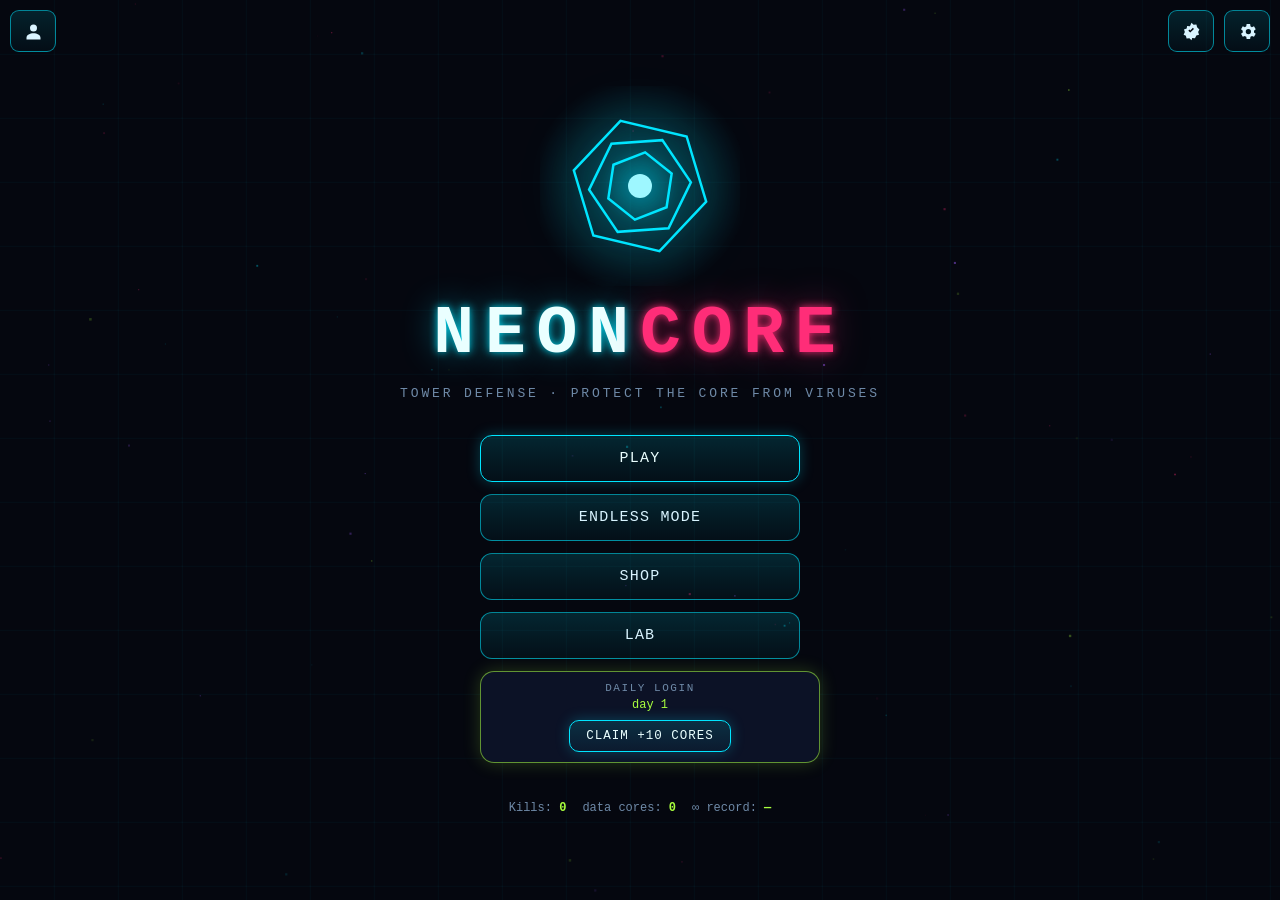
<file: index.html>
<!DOCTYPE html>
<html lang="ru">
<head>
<meta charset="utf-8">
<meta name="viewport" content="width=device-width, initial-scale=1, maximum-scale=1, user-scalable=no, viewport-fit=cover">
<meta name="theme-color" content="#05070f">
<title>NEON CORE — tower defense</title>
<!-- Официальный SDK Telegram Mini Apps: если страница открыта вне Telegram, объект просто не используется -->
<script src="https://telegram.org/js/telegram-web-app.js"></script>
<style>
/* ============ NEON CORE — стили ============ */
:root{
  --bg:#05070f; --bg2:#0a1024;
  --panel:rgba(13,20,40,.88); --panel2:rgba(7,11,24,.92);
  --line:rgba(0,229,255,.22); --line2:rgba(0,229,255,.55);
  --cyan:#00e5ff; --pink:#ff2d78; --lime:#a8ff3e; --amber:#ffb020;
  --violet:#9d5cff; --red:#ff3355; --ice:#4dc3ff;
  --text:#d9f4ff; --dim:#6f8aa8;
  --mono:'Consolas','Cascadia Mono','JetBrains Mono','Courier New',monospace;
  --sans:'Segoe UI',system-ui,-apple-system,Roboto,'Helvetica Neue',sans-serif;
}
*{box-sizing:border-box;margin:0;padding:0}
html,body{height:100%;overflow:hidden}
body{
  background:var(--bg);color:var(--text);font-family:var(--sans);
  -webkit-user-select:none;user-select:none;-webkit-tap-highlight-color:transparent;
  overscroll-behavior:none;
}
button{font-family:inherit;color:inherit;background:none;border:none;cursor:pointer;touch-action:manipulation}
h1,h2,h3{font-weight:600}

/* ---------- фоновая канва меню ---------- */
#bgfx{position:fixed;inset:0;width:100%;height:100%;z-index:0;display:block}

/* ---------- экраны ---------- */
.screen{position:fixed;inset:0;z-index:2;display:none;flex-direction:column}
.screen.active{display:flex}

/* ---------- верхняя панель списков ---------- */
.topbar{
  display:flex;align-items:center;gap:12px;padding:10px 14px;
  padding-top:calc(10px + env(safe-area-inset-top));
  border-bottom:1px solid var(--line);background:var(--panel2);z-index:3;
}
.topbar h2{font-family:var(--mono);letter-spacing:.14em;text-transform:uppercase;font-size:15px;color:var(--cyan);text-shadow:0 0 12px rgba(0,229,255,.6)}
.topbar .chip{margin-left:auto}

/* ---------- кнопки ---------- */
.btn{
  font-family:var(--mono);font-size:13px;letter-spacing:.08em;text-transform:uppercase;
  color:var(--text);background:linear-gradient(180deg,rgba(0,229,255,.14),rgba(0,229,255,.04));
  border:1px solid var(--line2);border-radius:10px;padding:10px 16px;
  transition:box-shadow .15s,transform .05s,background .15s;
}
.btn:hover{box-shadow:0 0 18px rgba(0,229,255,.35);background:linear-gradient(180deg,rgba(0,229,255,.22),rgba(0,229,255,.08))}
.btn:active{transform:scale(.97)}
.btn.primary{border-color:var(--cyan);color:#eaffff;box-shadow:0 0 14px rgba(0,229,255,.25)}
.btn.primary:hover{box-shadow:0 0 26px rgba(0,229,255,.55)}
.btn.danger{border-color:rgba(255,51,85,.6);background:linear-gradient(180deg,rgba(255,51,85,.16),rgba(255,51,85,.05))}
.btn.danger:hover{box-shadow:0 0 18px rgba(255,51,85,.45)}
.btn.ghost{border-color:rgba(111,138,168,.4);background:rgba(10,16,34,.5)}
.btn.big{padding:14px 22px;font-size:15px;border-radius:12px}
.btn:disabled{opacity:.38;cursor:default;box-shadow:none}
.btn.back{padding:8px 14px;font-size:16px}

/* ---------- чипы ---------- */
.chip{
  display:inline-flex;align-items:center;gap:6px;
  background:var(--panel2);border:1px solid var(--line);border-radius:999px;
  padding:6px 12px;font-family:var(--mono);font-size:13px;white-space:nowrap;
}
.chip.cores{color:var(--lime);border-color:rgba(168,255,62,.4);text-shadow:0 0 10px rgba(168,255,62,.5)}

/* ---------- панели ---------- */
/* без backdrop-filter: панели висят над канвой, которая перерисовывается каждый кадр —
   блюр подложки заставил бы пересчитываться на каждом кадре и ронял FPS */
.panel{
  background:rgba(13,20,40,.93);
  border:1px solid var(--line);border-radius:14px;
  box-shadow:0 0 24px rgba(0,229,255,.07),inset 0 0 44px rgba(0,229,255,.03);
}

/* ---------- меню ---------- */
#screen-menu{align-items:center;justify-content:center;text-align:center;gap:8px;padding:20px}
#logo{filter:drop-shadow(0 0 18px rgba(0,229,255,.35))}
.title{
  font-family:var(--mono);font-size:clamp(40px,9vw,68px);letter-spacing:.16em;
  color:#eaffff;text-shadow:0 0 8px rgba(0,229,255,.9),0 0 34px rgba(0,229,255,.45);
  margin-top:6px;line-height:1;
}
.title span{color:var(--pink);text-shadow:0 0 8px rgba(255,45,120,.9),0 0 34px rgba(255,45,120,.5)}
.tagline{font-family:var(--mono);font-size:13px;color:var(--dim);letter-spacing:.22em;text-transform:uppercase;margin:10px 0 26px}
.menu-btns{display:flex;flex-direction:column;gap:12px;width:min(320px,84vw)}
.menu-stats{margin-top:26px;font-family:var(--mono);font-size:12px;color:var(--dim);display:flex;gap:16px;flex-wrap:wrap;justify-content:center}
.menu-stats b{color:var(--lime);font-weight:600}

/* ---------- списки (карты / лаба / ачивки) ---------- */
.scroll-list{flex:1;overflow-y:auto;padding:16px;scrollbar-width:thin}
.scroll-list::-webkit-scrollbar{width:8px}
.scroll-list::-webkit-scrollbar-thumb{background:rgba(0,229,255,.25);border-radius:4px}

/* карты */
.map-grid{display:grid;grid-template-columns:repeat(auto-fill,minmax(230px,1fr));gap:14px;max-width:1100px;margin:0 auto;width:100%}
.map-card{position:relative;padding:12px;cursor:pointer;transition:box-shadow .15s,transform .1s}
.map-card:hover{box-shadow:0 0 26px rgba(0,229,255,.28)}
.map-card canvas{width:100%;height:96px;display:block;border-radius:8px;background:rgba(3,6,14,.8);border:1px solid rgba(0,229,255,.12)}
.map-card .mc-name{font-family:var(--mono);letter-spacing:.08em;text-transform:uppercase;font-size:13px;margin:10px 2px 4px;display:flex;justify-content:space-between;align-items:baseline;gap:6px}
.map-card .mc-name span{overflow:hidden;text-overflow:ellipsis;white-space:nowrap}
.map-card .mc-name em{font-style:normal;color:var(--dim);font-size:11px;white-space:nowrap;flex-shrink:0}
.map-card .mc-row{display:flex;justify-content:space-between;align-items:center;gap:6px;flex-wrap:wrap;margin-top:6px}
.map-card.locked{opacity:.55;cursor:default}
.map-card.locked:hover{box-shadow:none}
.mc-lock{position:absolute;inset:0;display:flex;flex-direction:column;align-items:center;justify-content:center;gap:6px;background:rgba(4,7,16,.72);border-radius:14px;font-family:var(--mono);font-size:12px;letter-spacing:.1em;color:var(--dim)}
.mc-lock b{color:var(--amber);font-size:16px}
.stars{display:flex;gap:3px}
.stars svg{width:17px;height:17px;fill:rgba(111,138,168,.35)}
.stars svg.on{fill:var(--amber);filter:drop-shadow(0 0 5px rgba(255,176,32,.8))}

/* лаборатория */
.lab-list{display:flex;flex-direction:column;gap:12px;max-width:640px;margin:0 auto;width:100%}
.track{display:flex;gap:14px;padding:14px;align-items:center}
.track .t-icon{width:46px;height:46px;flex:none;display:flex;align-items:center;justify-content:center;border-radius:10px;border:1px solid var(--line);background:rgba(0,229,255,.05)}
.track .t-icon svg{width:26px;height:26px;fill:none;stroke:var(--cyan);stroke-width:1.6}
.track .t-main{flex:1;min-width:0}
.track .t-name{font-family:var(--mono);font-size:13px;letter-spacing:.08em;text-transform:uppercase}
.track .t-desc{font-size:12px;color:var(--dim);margin-top:3px}
.track .t-desc b{color:var(--lime);font-weight:600}
.pips{display:flex;gap:4px;margin-top:7px}
.pips i{width:22px;height:6px;border-radius:3px;background:rgba(111,138,168,.25)}
.pips i.on{background:var(--lime);box-shadow:0 0 8px rgba(168,255,62,.6)}
.track .t-buy{display:flex;flex-direction:column;align-items:center;gap:5px}
.track .t-buy .btn{padding:8px 14px;font-size:12px}

/* меню: чекин-плитка и ряд иконок */
#menu-checkin{width:min(340px,84vw);padding:10px 14px;text-align:center;margin:0 auto 4px}
#menu-checkin .ci-title{font-family:var(--mono);font-size:11px;letter-spacing:.14em;text-transform:uppercase;color:var(--dim)}
#menu-checkin .ci-day{font-family:var(--mono);font-size:12px;color:var(--text);margin:4px 0 8px}
#menu-checkin.ready{border-color:rgba(168,255,62,.55);box-shadow:0 0 18px rgba(168,255,62,.2)}
#menu-checkin.ready .ci-day{color:var(--lime)}
#menu-checkin .btn{padding:8px 16px;font-size:12.5px}
.menu-icons{
  position:absolute;top:calc(10px + env(safe-area-inset-top));left:10px;right:10px;
  display:flex;align-items:center;gap:10px;z-index:5;
}
.menu-icons .hbtn{width:46px;height:42px}
.menu-icons .hbtn svg{width:21px;height:21px}
.mi-spacer{flex:1}
.promo-in{
  background:rgba(3,6,14,.8);border:1px solid var(--line);border-radius:8px;
  color:var(--text);font-family:var(--mono);font-size:12px;padding:7px 10px;
  -webkit-user-select:text;user-select:text;
}

/* магазин */
.shop-h{font-family:var(--mono);letter-spacing:.12em;text-transform:uppercase;font-size:12.5px;color:var(--cyan);text-shadow:0 0 10px rgba(0,229,255,.5);margin:18px 2px 8px}
.shop-item{display:flex;align-items:center;gap:12px;padding:10px 12px;margin:8px 0}
.shop-item.sel{border-color:rgba(168,255,62,.5);box-shadow:0 0 16px rgba(168,255,62,.15)}
.shop-item canvas{width:150px;height:44px;flex-shrink:0;background:rgba(3,6,14,.7);border-radius:8px}
.si-main{flex:1;min-width:0}
.si-name{font-family:var(--mono);font-size:12.5px;letter-spacing:.04em}
.si-desc{font-size:11.5px;color:var(--dim);margin-top:2px}
.si-have{font-family:var(--mono);font-size:11px;color:var(--lime);margin-top:2px}
.si-price{font-family:var(--mono);font-size:13px;color:var(--lime);white-space:nowrap}
.shop-item .btn{white-space:nowrap}

/* профиль */
.stat-list{padding:8px 6px}
.stat-row{display:flex;justify-content:space-between;align-items:center;gap:10px;padding:11px 14px;border-bottom:1px solid rgba(0,229,255,.08);font-family:var(--mono);font-size:13px}
.stat-row:last-child{border-bottom:none}
.stat-row span{color:var(--dim)}
.stat-row b{color:var(--text);font-weight:600}
.stat-row b.hi{color:var(--lime);text-shadow:0 0 8px rgba(168,255,62,.4)}

/* достижения */
.ach-grid{display:grid;grid-template-columns:repeat(auto-fill,minmax(240px,1fr));gap:12px;max-width:1000px;margin:0 auto;width:100%}
.ach-card{padding:13px 14px}
.ach-card .a-name{font-family:var(--mono);font-size:13px;letter-spacing:.06em;display:flex;justify-content:space-between;gap:8px}
.ach-card .a-name .rw{color:var(--lime);font-size:12px;white-space:nowrap}
.ach-card .a-desc{font-size:12px;color:var(--dim);margin-top:5px}
.ach-card .a-bar{height:5px;border-radius:3px;background:rgba(111,138,168,.2);margin-top:9px;overflow:hidden}
.ach-card .a-bar i{display:block;height:100%;background:linear-gradient(90deg,var(--cyan),var(--lime));border-radius:3px}
.ach-card.unlocked{border-color:rgba(168,255,62,.45);box-shadow:0 0 18px rgba(168,255,62,.12)}
.ach-card.unlocked .a-name{color:var(--lime)}

/* ---------- игровой экран ---------- */
#screen-game.active{display:grid;grid-template-rows:auto 1fr auto}
#hud{
  display:flex;align-items:center;gap:8px;padding:8px 10px;flex-wrap:wrap;
  padding-top:calc(8px + env(safe-area-inset-top));
  background:var(--panel2);border-bottom:1px solid var(--line);z-index:6;
}
.hud-spacer{flex:1;min-width:8px}
#hud .chip{padding:5px 11px;font-size:13px}
#hud .chip.money{color:var(--lime);border-color:rgba(168,255,62,.35)}
#hud .chip.lives{color:#ff9db8;border-color:rgba(255,45,120,.4)}
#hud .chip.lives.low{color:var(--red);border-color:var(--red);animation:blink 1s infinite}
@keyframes blink{50%{opacity:.45}}
.hbtn{
  width:38px;height:34px;border-radius:9px;border:1px solid var(--line2);
  background:linear-gradient(180deg,rgba(0,229,255,.12),rgba(0,229,255,.03));
  font-family:var(--mono);font-size:13px;color:var(--text);display:flex;align-items:center;justify-content:center;
}
.hbtn:hover{box-shadow:0 0 14px rgba(0,229,255,.4)}
.hbtn svg{width:17px;height:17px;fill:var(--text)}
.hbtn b{font-family:var(--mono);font-size:14px;color:var(--text)}
.hbtn .cdt{position:absolute;bottom:1px;right:3px;font-family:var(--mono);font-size:9px;color:var(--amber)}
.hbtn{position:relative}
.hbtn.cd{opacity:.4}
.hbtn.ab{border-color:rgba(125,249,255,.5)}
.hbtn.arm{border-color:#7df9ff;box-shadow:0 0 16px rgba(125,249,255,.7);color:#7df9ff}
.hbtn.act{border-color:var(--amber);box-shadow:0 0 16px rgba(255,176,32,.8)}
.hbtn.on{border-color:var(--lime);color:var(--lime);box-shadow:0 0 12px rgba(168,255,62,.4)}
.pv.mod{font-family:var(--mono);letter-spacing:.04em;cursor:help}

#boardwrap{position:relative;min-height:0;overflow:hidden}
#board{position:absolute;inset:0;width:100%;height:100%;display:block;touch-action:none}

/* кнопка волны + превью */
#nextwave{
  position:absolute;right:10px;bottom:10px;z-index:5;display:flex;align-items:center;gap:10px;
  padding:8px 10px;border-radius:12px;
}
#btn-wave{padding:10px 16px;font-size:13px}
#wave-preview{display:flex;gap:7px;flex-wrap:wrap;max-width:220px}
.pv{display:inline-flex;align-items:center;gap:4px;font-family:var(--mono);font-size:11px;color:var(--dim);background:rgba(3,6,14,.6);border:1px solid rgba(111,138,168,.25);border-radius:6px;padding:3px 6px}
.pv i{width:9px;height:9px;transform:rotate(45deg);border-radius:2px;display:inline-block;box-shadow:0 0 6px currentColor}
.pv.boss i{width:13px;height:13px;border-radius:3px}

/* инспектор башни */
#inspector{position:absolute;left:10px;bottom:10px;z-index:5;width:min(300px,calc(100% - 20px));padding:12px 14px;display:none}
#inspector.open{display:block}
#inspector .i-head{display:flex;align-items:center;gap:8px}
#inspector .i-head img{width:34px;height:34px}
#inspector .i-name{font-family:var(--mono);font-size:13px;letter-spacing:.08em;text-transform:uppercase}
#inspector .i-lvl{display:flex;gap:3px;margin-top:4px}
#inspector .i-lvl i{width:16px;height:5px;border-radius:2px;background:rgba(111,138,168,.3)}
#inspector .i-lvl i.on{background:var(--cyan);box-shadow:0 0 6px rgba(0,229,255,.7)}
#inspector .i-close{margin-left:auto;font-size:15px;color:var(--dim);padding:2px 8px}
#inspector .i-stats{display:grid;grid-template-columns:1fr 1fr;gap:4px 12px;margin:10px 0;font-family:var(--mono);font-size:12px}
#inspector .i-stats span{color:var(--dim)}
#inspector .i-stats b{font-weight:600;color:var(--text);text-align:right}
#inspector .i-btns{display:flex;gap:8px;flex-wrap:wrap}
#inspector .i-btns .btn{padding:8px 12px;font-size:11px;flex:1;min-width:70px}
#inspector .i-next{font-family:var(--mono);font-size:11px;color:var(--lime);margin-bottom:8px}
#inspector .i-diff{display:flex;flex-direction:column;gap:3px;margin-bottom:10px;font-family:var(--mono);font-size:11.5px}
#inspector .i-drow{display:flex;align-items:center;gap:6px}
#inspector .i-drow span{color:var(--dim);flex:1}
#inspector .i-drow b{font-weight:600;color:var(--text)}
#inspector .i-drow em{font-style:normal;color:var(--dim)}
@media (max-width:560px){
  body.ins-open #nextwave{display:none}
}

/* баннер волны */
#wavebanner{position:absolute;inset:0;display:flex;flex-direction:column;align-items:center;justify-content:center;pointer-events:none;z-index:7}
.banner-text{
  font-family:var(--mono);font-size:clamp(26px,6vw,44px);letter-spacing:.3em;text-transform:uppercase;
  color:#eaffff;text-shadow:0 0 14px rgba(0,229,255,.9),0 0 44px rgba(0,229,255,.5);
  opacity:0;
}
.banner-text.pink{text-shadow:0 0 14px rgba(255,45,120,.95),0 0 44px rgba(255,45,120,.55);color:#ffe6f0}
.banner-text.show{animation:bannerIn 2.2s ease forwards}
.banner-sub{font-family:var(--mono);font-size:13px;letter-spacing:.14em;color:var(--amber);text-shadow:0 0 12px rgba(255,176,32,.8);margin-top:10px;opacity:0}
.banner-sub.show{animation:bannerIn 2.6s ease forwards}
@keyframes bannerIn{
  0%{opacity:0;transform:scale(.85);letter-spacing:.55em}
  18%{opacity:1;transform:scale(1)}
  78%{opacity:1}
  100%{opacity:0;transform:scale(1.04)}
}

/* подсказка */
.hint{
  position:absolute;left:50%;bottom:14px;transform:translateX(-50%);z-index:6;
  padding:9px 16px;border-radius:999px;font-family:var(--mono);font-size:12.5px;letter-spacing:.04em;
  color:var(--amber);border-color:rgba(255,176,32,.5);
  box-shadow:0 0 22px rgba(255,176,32,.18);animation:hintPulse 1.6s ease-in-out infinite;max-width:88%;text-align:center;
}
@keyframes hintPulse{50%{box-shadow:0 0 34px rgba(255,176,32,.4)}}

/* полоса босса */
#bossbar{position:absolute;top:10px;left:50%;transform:translateX(-50%);z-index:5;width:min(420px,72%);display:none;flex-direction:column;gap:4px;padding:8px 12px;border-radius:10px}
#bossbar.show{display:flex}
#bossbar .b-name{font-family:var(--mono);font-size:11px;letter-spacing:.24em;color:var(--pink);text-align:center;text-shadow:0 0 10px rgba(255,45,120,.8)}
#bossbar .b-track{height:8px;border-radius:4px;background:rgba(255,45,120,.15);overflow:hidden;border:1px solid rgba(255,45,120,.4)}
#bossbar .b-fill{height:100%;width:100%;background:linear-gradient(90deg,#ff2d78,#ff7a2d);box-shadow:0 0 12px rgba(255,45,120,.8);transition:width .15s linear}

/* панель строительства */
#buildbar{
  display:flex;gap:8px;padding:8px 10px;padding-bottom:calc(8px + env(safe-area-inset-bottom));
  overflow-x:auto;background:var(--panel2);border-top:1px solid var(--line);z-index:6;scrollbar-width:none;
}
#buildbar::-webkit-scrollbar{display:none}
.tcard{
  flex:none;width:76px;border-radius:12px;border:1px solid var(--line);
  background:var(--panel);padding:7px 4px 6px;display:flex;flex-direction:column;align-items:center;gap:2px;
  transition:box-shadow .12s,border-color .12s,opacity .12s;position:relative;
}
.tcard img{width:40px;height:40px;pointer-events:none}
.tcard .tc-cost{font-family:var(--mono);font-size:12px;color:var(--lime)}
.tcard .tc-key{position:absolute;top:3px;left:6px;font-family:var(--mono);font-size:9px;color:var(--dim)}
.tcard:hover{box-shadow:0 0 16px rgba(0,229,255,.3)}
.tcard.sel{border-color:var(--cyan);box-shadow:0 0 20px rgba(0,229,255,.5);background:rgba(0,229,255,.08)}
.tcard.off{opacity:.38}
.tcard.off .tc-cost{color:var(--red)}

/* ---------- модальные окна ---------- */
.overlay{position:fixed;inset:0;z-index:20;display:flex;align-items:center;justify-content:center;background:rgba(3,5,12,.72);backdrop-filter:blur(5px)}
.overlay[hidden]{display:none}
.modal{width:min(430px,92vw);max-height:86vh;overflow-y:auto;padding:22px 22px 20px;scrollbar-width:thin}
.modal h3{font-family:var(--mono);letter-spacing:.2em;text-transform:uppercase;font-size:16px;text-align:center;margin-bottom:16px;color:var(--cyan);text-shadow:0 0 14px rgba(0,229,255,.6)}
.modal h3.pink{color:var(--pink);text-shadow:0 0 14px rgba(255,45,120,.7)}
.modal h3.lime{color:var(--lime);text-shadow:0 0 14px rgba(168,255,62,.6)}
.modal .m-btns{display:flex;flex-direction:column;gap:10px;margin-top:16px}
.modal .m-row{display:flex;justify-content:space-between;align-items:center;gap:10px;padding:9px 0;font-family:var(--mono);font-size:13px}
.modal .m-row span{color:var(--dim)}
.modal .m-text{font-size:13px;color:var(--dim);text-align:center;line-height:1.5}
.save-ta{
  width:100%;height:72px;resize:none;margin-top:10px;
  background:rgba(3,6,14,.8);border:1px solid var(--line);border-radius:8px;
  color:var(--dim);font-family:var(--mono);font-size:10px;padding:8px;
  -webkit-user-select:text;user-select:text;
}
.seg{display:flex;border:1px solid var(--line);border-radius:9px;overflow:hidden}
.seg button{padding:7px 14px;font-family:var(--mono);font-size:12px;color:var(--dim)}
.seg button.on{background:rgba(0,229,255,.18);color:var(--text)}
.v-stars{display:flex;justify-content:center;gap:10px;margin:6px 0 14px}
.v-stars svg{width:44px;height:44px;fill:rgba(111,138,168,.3);opacity:0;transform:scale(.3)}
.v-stars svg.on{fill:var(--amber);filter:drop-shadow(0 0 10px rgba(255,176,32,.9))}
.v-stars svg.pop{animation:starPop .5s cubic-bezier(.2,1.6,.4,1) forwards}
@keyframes starPop{to{opacity:1;transform:scale(1)}}
.v-reward{text-align:center;font-family:var(--mono);color:var(--lime);font-size:14px;margin-bottom:6px;text-shadow:0 0 12px rgba(168,255,62,.5)}
.v-sub{text-align:center;font-family:var(--mono);font-size:12px;color:var(--dim);margin-bottom:8px}
.v-weapons{display:flex;flex-direction:column;gap:6px;margin:0 4px 8px}
.v-weapon{display:flex;align-items:center;gap:8px;font-family:var(--mono);font-size:11.5px}
.v-weapon span{width:86px;white-space:nowrap;overflow:hidden;text-overflow:ellipsis}
.v-weapon i{flex:1;height:7px;border-radius:4px;background:rgba(111,138,168,.2);overflow:hidden}
.v-weapon i b{display:block;height:100%;background:linear-gradient(90deg,var(--cyan),var(--lime));border-radius:4px}
.v-weapon em{font-style:normal;width:34px;text-align:right;color:var(--dim)}

/* ---------- иконка переносимой башни ---------- */
.dragicon{
  position:fixed;z-index:55;width:46px;height:46px;pointer-events:none;
  transform:translate(-50%,-75%);
  filter:drop-shadow(0 0 10px rgba(0,229,255,.7));
}
.dragicon[hidden]{display:none}

/* ---------- тултип башни ---------- */
.tt{
  position:fixed;z-index:40;width:250px;padding:11px 13px;pointer-events:none;
  background:rgba(7,11,24,.96);
  box-shadow:0 0 26px rgba(0,229,255,.16);
}
.tt .tt-name{font-family:var(--mono);font-size:13px;letter-spacing:.08em;text-transform:uppercase}
.tt .tt-desc{font-size:11.5px;color:var(--dim);margin:4px 0 8px}
.tt .tt-rows{display:grid;grid-template-columns:1fr 1fr;gap:3px 12px;font-family:var(--mono);font-size:11.5px}
.tt .tt-rows span{color:var(--dim)}
.tt .tt-rows b{font-weight:600;text-align:right}
.tt .tt-foot{margin-top:8px;font-family:var(--mono);font-size:12px;color:var(--lime)}
.tt .tt-key{color:var(--dim)}

/* ---------- тосты ---------- */
#toasts{position:fixed;top:calc(12px + env(safe-area-inset-top));left:50%;transform:translateX(-50%);z-index:30;display:flex;flex-direction:column;gap:8px;align-items:center;pointer-events:none;width:max-content;max-width:92vw}
.toast{
  background:var(--panel2);border:1px solid var(--line2);border-radius:10px;padding:9px 16px;
  font-family:var(--mono);font-size:12.5px;box-shadow:0 0 22px rgba(0,229,255,.2);
  animation:toastIn .3s ease;max-width:100%;text-align:center;
}
.toast.ach{border-color:rgba(168,255,62,.55);color:var(--lime);box-shadow:0 0 22px rgba(168,255,62,.25)}
.toast.warn{border-color:rgba(255,176,32,.55);color:var(--amber)}
@keyframes toastIn{from{opacity:0;transform:translateY(-8px)}to{opacity:1}}
.toast.out{opacity:0;transition:opacity .4s}

/* ---------- адаптив ---------- */
@media (orientation:landscape) and (min-width:900px){
  #inspector{left:auto;right:10px;top:64px;bottom:auto}
}
/* ---------- телефон в портрете ---------- */
@media (max-width:560px){
  /* HUD: крупные тач-цели, перенос на вторую строку при нехватке места */
  #hud{gap:6px;padding:6px 8px}
  #hud .chip{font-size:12px;padding:6px 10px}
  .hbtn{width:40px;height:38px}
  .hbtn b{font-size:15px}

  /* кнопка волны — полноширинная панель, превью под ней скроллится */
  #nextwave{left:6px;right:6px;bottom:6px;flex-wrap:wrap;gap:6px;padding:8px;border-radius:12px}
  #btn-wave{flex:1 1 100%;font-size:14px;padding:12px 16px}
  #wave-preview{flex:1 1 100%;display:flex;flex-wrap:nowrap;overflow-x:auto;gap:6px;max-width:none;padding:2px;scrollbar-width:none}
  #wave-preview::-webkit-scrollbar{display:none}
  .pv{flex:none}

  /* инспектор — шторка снизу над панелью строительства */
  #inspector{left:6px;right:6px;width:auto;top:auto;bottom:6px;max-height:44%;overflow-y:auto;border-radius:12px}

  /* подсказка — под HUD */
  .hint{top:calc(6px + env(safe-area-inset-top));bottom:auto;left:8px;right:8px;transform:none;max-width:none}

  /* панель строительства: крупные карточки */
  .tcard{width:72px;padding:8px 4px 7px}
  .tcard img{width:40px;height:40px}
  .tcard .tc-cost{font-size:13px}
  #buildbar{gap:6px;padding:8px 8px calc(8px + env(safe-area-inset-bottom))}

  /* карты: 1 колонка на портретном телефоне, крупные карточки */
  .map-grid{grid-template-columns:1fr;gap:12px;max-width:440px}
  .map-card{padding:13px 14px;border-radius:14px}
  .map-card canvas{height:115px}
  .map-card .mc-name{font-size:13.5px;margin:10px 0 6px;align-items:center}
  .map-card .mc-name em{font-size:11.5px;color:var(--cyan);opacity:.85}
  .map-card .mc-row{margin-top:8px;gap:8px;flex-wrap:wrap}
  .map-card .mc-row .chip{font-size:11.5px;padding:4px 10px;max-width:100%}
  .map-card .stars{flex-shrink:0}
  .map-card .stars svg{width:18px;height:18px}
  .banner-text{font-size:22px}
  .modal{width:min(430px,94vw)}
}
@media (min-width:561px) and (max-width:820px){
  .map-grid{grid-template-columns:repeat(2,1fr);gap:14px}
}
/* ---------- телефон боком: ужимаем панели, чтобы всё влезло по высоте ---------- */
@media (max-height:460px) and (orientation:landscape){
  #hud{padding:4px 8px;gap:6px}
  #hud .chip{padding:3px 8px;font-size:11.5px}
  .hbtn{width:34px;height:30px}
  .hbtn b{font-size:12px}
  .tcard{width:58px;padding:4px 3px}
  .tcard img{width:28px;height:28px}
  .tcard .tc-cost{font-size:11px}
  #buildbar{padding:4px 8px calc(4px + env(safe-area-inset-bottom))}
  #nextwave{padding:5px 8px;bottom:4px;right:4px}
  #btn-wave{padding:7px 12px;font-size:12px}
  #wave-preview{display:none}
  #inspector{width:260px;max-height:70%}
  .hint{bottom:8px}
}
</style>
</head>
<body>
<canvas id="bgfx"></canvas>

<!-- ГЛАВНОЕ МЕНЮ -->
<section id="screen-menu" class="screen">
  <div class="menu-icons">
    <button class="hbtn" id="btn-profile-menu" title="Профиль"></button>
    <span class="mi-spacer"></span>
    <button class="hbtn" id="btn-ach-menu" title="Достижения"></button>
    <button class="hbtn" id="btn-settings-menu" title="Настройки"></button>
  </div>
  <canvas id="logo" width="200" height="200"></canvas>
  <h1 class="title">NEON<span>CORE</span></h1>
  <div class="tagline" data-i="tagline"></div>
  <div class="menu-btns">
    <button class="btn primary big" id="btn-play" data-i="play"></button>
    <button class="btn big" id="btn-endless" data-i="menu_endless"></button>
    <button class="btn big" id="btn-shop" data-i="shop"></button>
    <button class="btn big" id="btn-lab" data-i="lab"></button>
    <div id="menu-checkin" class="panel"></div>
  </div>
  <div class="menu-stats" id="menu-stats"></div>
</section>

<!-- ВЫБОР КАРТЫ -->
<section id="screen-maps" class="screen">
  <header class="topbar">
    <button class="btn back" id="maps-back">←</button>
    <h2 data-i="select_map"></h2>
    <div class="chip cores" id="maps-stars"></div>
  </header>
  <div class="scroll-list"><div class="map-grid" id="map-grid"></div></div>
</section>

<!-- ЛАБОРАТОРИЯ (мета-прокачка) -->
<section id="screen-lab" class="screen">
  <header class="topbar">
    <button class="btn back" id="lab-back">←</button>
    <h2 data-i="lab"></h2>
    <div class="chip cores" id="lab-cores"></div>
  </header>
  <div class="scroll-list"><div class="lab-list" id="lab-list"></div></div>
</section>

<!-- МАГАЗИН -->
<section id="screen-shop" class="screen">
  <header class="topbar">
    <button class="btn back" id="shop-back">←</button>
    <h2 data-i="shop"></h2>
    <div class="chip cores" id="shop-cores"></div>
  </header>
  <div class="scroll-list"><div id="shop-list" style="max-width:640px;margin:0 auto;width:100%"></div></div>
</section>

<!-- ПРОФИЛЬ -->
<section id="screen-profile" class="screen">
  <header class="topbar">
    <button class="btn back" id="profile-back">←</button>
    <h2 data-i="profile"></h2>
    <div class="chip cores" id="profile-stars"></div>
  </header>
  <div class="scroll-list"><div class="panel stat-list" id="profile-list" style="max-width:560px;margin:0 auto;width:100%"></div></div>
</section>

<!-- ДОСТИЖЕНИЯ -->
<section id="screen-ach" class="screen">
  <header class="topbar">
    <button class="btn back" id="ach-back">←</button>
    <h2 data-i="ach"></h2>
    <div class="chip" id="ach-count"></div>
  </header>
  <div class="scroll-list"><div class="ach-grid" id="ach-grid"></div></div>
</section>

<!-- ИГРА -->
<section id="screen-game" class="screen">
  <div id="hud">
    <div class="chip" id="hud-wave"></div>
    <div class="chip money" id="hud-cash"></div>
    <div class="chip lives" id="hud-lives"></div>
    <div class="hud-spacer"></div>
    <button class="hbtn ab" id="btn-ab-emp" title="Q"></button>
    <button class="hbtn ab" id="btn-ab-over" title="E"></button>
    <button class="hbtn" id="btn-full"></button>
    <button class="hbtn" id="btn-speed" title="F">1×</button>
    <button class="hbtn" id="btn-auto" title="R">A</button>
    <button class="hbtn" id="btn-pause" title="Space"></button>
    <button class="hbtn" id="btn-home" title="Esc"></button>
  </div>
  <div id="boardwrap">
    <canvas id="board"></canvas>
    <div id="bossbar"><div class="b-name" id="boss-name"></div><div class="b-track"><div class="b-fill" id="boss-fill"></div></div></div>
    <div id="inspector" class="panel"></div>
    <div id="nextwave" class="panel">
      <button id="btn-wave" class="btn primary"></button>
      <div id="wave-preview"></div>
    </div>
    <div id="wavebanner"><div class="banner-text" id="banner-text"></div><div class="banner-sub" id="banner-sub"></div></div>
    <div id="hint" class="panel hint" hidden></div>
  </div>
  <div id="buildbar"></div>
</section>

<!-- МОДАЛЬНЫЕ ОКНА И ТОСТЫ -->
<img id="dragicon" class="dragicon" hidden alt="">
<div id="tt" class="panel tt" hidden></div>
<div id="overlay" class="overlay" hidden><div class="modal panel" id="modal"></div></div>
<div id="toasts"></div>
<script>
'use strict';
/* ==================== I18N: два языка интерфейса ==================== */
const I18N = {
ru: {
  tagline:'tower defense · защити ядро от вирусов',
  play:'Играть', lab:'Лаборатория', ach:'Достижения', settings:'Настройки',
  menu_endless:'Бесконечный режим', endless_title:'Бесконечный · рекорды',
  profile_t:'Профиль', ach_t:'Достижения', set_t:'Настройки',
  checkin_title:'Ежедневный вход', checkin_btn:'Забрать +{n}◆',
  checkin_done:'Отмечено · день {d}', checkin_day:'день {d}',
  promo:'Промокод', promo_ok:'Промокод применён: +{n}◆', promo_bad:'Неверный промокод',
  msk_classic:'Классика', msk_desert:'Пустыня', msk_ice:'Лёд', msk_blood:'Кровь',
  shop_mapskins:'Скины карт',
  profile:'Профиль', pr_games:'Партий сыграно', pr_wins:'Побед',
  pr_kills:'Уничтожено вирусов', pr_bosses:'Побеждено боссов', pr_endless:'∞ рекорд',
  pr_stars:'Звёзды', pr_ach:'Достижения', pr_towers:'Построено башен',
  pr_money:'Заработано данных', pr_branches:'Специализаций выбрано',
  v_chain:'СЕКТОР ЗАЧИЩЕН', v_chain_next:'Переход на карту:', s_vol:'Громкость',
  endless_empty:'Пока пусто — победи хотя бы на одной карте, и её ∞-режим появится здесь',
  cores:'ядер данных',
  hello_tpl:'Привет, {n}',
  select_map:'Выбор карты', stars_total:'звёзд', need_stars:'Нужно {n}★',
  endless_best:'∞ рекорд: волна {n}', endless_locked:'∞ — после победы',
  endless:'Бесконечный', diff:['Прогрев','Норма','Риск','Опасно','Жёстко','Критично','Легенда','Хаос','Кошмар','Апокалипсис','Бездна','Вечность'],
  map_boot:'Загрузочный сектор', map_spiral:'Спираль', map_fork:'Развилка',
  map_serpent:'Змейка', map_vortex:'Воронка', map_siege:'Осада', map_bastion:'Бастион',
  map_trinity:'Тринити', map_gates:'Четыре врат', map_mega:'Мегаспираль',

  ab_emp:'ЭМИ-импульс', ab_emp_d:'Оглушает всех вирусов в выбранной области',
  ab_over:'Перегрузка', ab_over_d:'+60% к темпу всех башен на 6 секунд',
  ab_ready:'готова',
  wm_gold:'ЗОЛОТАЯ ВОЛНА', wm_gold_d:'Награда ×2.5',
  wm_storm:'ШТУРМ', wm_storm_d:'Вирусы быстрее на 30%',
  wm_armor:'БРОНЕКОЛОННА', wm_armor_d:'Вирусы получают +3 брони',
  st_amp:'Усиление', st_poison:'Яд за стак', tw_amp:'Амплифер', tw_amp_d:'Усиливает соседние башни',
  tw_toxin:'Токсин', tw_toxin_d:'Стакающий яд, игнорирует броню',
  br_toxin_a:'Чума', br_toxin_b:'Кислота',
  tw_mortar:'Мортира', tw_mortar_d:'Ракеты по дуге на большие дистанции, не бьёт вплотную',
  br_mortar_a:'Кассета', br_mortar_b:'Фугас',
  st_min:'Мин. дистанция', pan_hint:'Большое поле: веди пальцем, чтобы двигать камеру',
  endless_arena:'ОСОБОЕ ПОЛЕ',
  auto_btn:'Авто', auto_tip:'Автостарт волн',

  lab:'Лаборатория', maxed:'МАКС', buy:'Купить',
  meta_dmg:'Калибровка орудий', meta_dmg_d:'Урон всех башен: <b>+{n}%</b>',
  meta_lives:'Резерв ядра', meta_lives_d:'Жизни ядра: <b>+{n}</b>',
  meta_cash:'Стартовый капитал', meta_cash_d:'Деньги в начале карты: <b>+{n}$</b>',
  meta_income:'Добыча данных', meta_income_d:'Награды за вирусы и волны: <b>+{n}%</b>',

  ach_of:'{a}/{b}',
  a_kill100:'Первая кровь', a_kill100_d:'Уничтожить 100 вирусов',
  a_build25:'Строитель', a_build25_d:'Построить 25 башен',
  a_max8:'Архитектор', a_max8_d:'Держать 8 башен одновременно',
  a_towerl3:'Инженер', a_towerl3_d:'Улучшить башню до 3 уровня',
  a_money:'Экономист', a_money_d:'Заработать 5 000$ за всё время',
  a_star3:'Эталон', a_star3_d:'Получить 3 звезды на любой карте',
  a_clean10:'Держи строй', a_clean10_d:'10 волн подряд без потери жизней',
  a_boss1:'Босс-план', a_boss1_d:'Победить первого босса',
  a_boss10:'Охотник на боссов', a_boss10_d:'Победить 10 боссов',
  a_endless30:'Выживший', a_endless30_d:'Дойти до 30 волны в бесконечном режиме',
  a_towers:'Коллекционер', a_towers_d:'Открыть все башни',
  a_maps:'Картограф', a_maps_d:'Открыть все карты',
  a_stars21:'Легенда сети', a_stars21_d:'Собрать все звёзды на всех картах',
  a_spec5:'Специалист', a_spec5_d:'Выбрать 5 специализаций 3-го уровня',
  a_amp2:'Резонанс', a_amp2_d:'Держать 2 Амплифера одновременно',
  v_top:'Самые эффективные орудия', nova:'НОВА',

  wave_tpl:'Волна {n}/{m}', wave_endless:'Волна {n} ∞',
  start_wave:'Старт · волна {n}', left_tpl:'Волна {n} · осталось {m}',
  boss_wave:'БОСС',
  h_place:'Выбери башню и поставь её рядом с трассой',
  h_wave:'Запусти первую волну ▶',

  st_dmg:'Урон', st_rate:'Темп', st_range:'Радиус', st_slow:'Замедл.',
  st_dps:'Урон/с', st_chain:'Цепь', st_splash:'Радиус взрыва', st_pierce:'Пробитие',
  st_prod:'Доход', st_ramp:'Разгон', sec_per:'/с', lvl_short:'ур.', st_armor_short:'броня',
  target:'Цель', t_first:'Первый', t_last:'Последний', t_strong:'Сильный',
  upgrade:'Улучшить', sell:'Продать', maxlvl:'МАКС. УРОВЕНЬ',
  next_lvl:'Улучшение:', tower_locked:'Нужно {n}★ — смотри Лабораторию',

  tw_pulse:'Пульсар', tw_pulse_d:'Быстрый одиночный огонь',
  tw_cryo:'Крио-эмиттер', tw_cryo_d:'Поле: замедляет и жжёт',
  tw_missile:'Ракеты', tw_missile_d:'Взрыв по площади',
  tw_tesla:'Тесла', tw_tesla_d:'Молния по цепочке',
  tw_sniper:'Снайпер', tw_sniper_d:'Дальний, ломает броню',
  tw_bank:'Майнер', tw_bank_d:'Добывает деньги сам',
  tw_beam:'Лазер', tw_beam_d:'Луч с разгоном урона',

  en_drone:'Дрон', en_drone_d:'Обычный вирус-разведчик',
  en_bit:'Бит', en_bit_d:'Мелочь, идёт плотным роем',
  en_sprinter:'Спринтер', en_sprinter_d:'Очень быстрый',
  en_tank:'Броневик', en_tank_d:'Броня гасит урон',
  en_mender:'Медик', en_mender_d:'Лечит соседей — бей первым',
  en_phantom:'Фантом', en_phantom_d:'Уходит в нефазовое состояние и неуязвим',
  en_aegis:'Эгида', en_aegis_d:'Щит регенерирует, если не бить',
  en_splitter:'Делитель', en_splitter_d:'При смерти распадается на два бита',
  br_pulse_a:'Скорострел', br_pulse_b:'Тяжёлый',
  br_cryo_a:'Мороз', br_cryo_b:'Стужа',
  br_missile_a:'Кассета', br_missile_b:'Бур',
  br_tesla_a:'Цепь', br_tesla_b:'Разряд',
  br_sniper_a:'Пробой', br_sniper_b:'Дуэль',
  br_bank_a:'Вклад', br_bank_b:'Сеть',
  br_beam_a:'Лазер', br_beam_b:'Резак',
  br_amp_a:'Сеть', br_amp_b:'Фокус',
  en_boss:'Босс', en_boss_d:'Огромная угроза ядру',
  m_swift:'УСКОРЕНИЕ', m_hard:'БРОНЯ', m_emp:'ЭМИ',
  new_enemy:'Новый вирус: {name}', new_mut:'Мутация: {name}',
  b_titan:'ТИТАН', b_hydra:'ГИДРА', b_surge:'ИМПУЛЬС',

  v_title:'ЯДРО ЗАЩИЩЕНО', v_reward:'+{n} ядер данных', v_endless:'∞ режим открыт',
  v_next:'Следующая карта', v_maps:'К картам', v_lab:'В лабораторию',
  v_endless_btn:'Бесконечный режим', v_unlocked_map:'Открыта карта: {name}',
  v_unlocked_tower:'Открыта башня: {name}',
  d_title:'ЯДРО ПАЛ', d_wave:'Волна: {n}',
  d_retry:'Заново', d_maps:'К картам',
  p_title:'Пауза', p_resume:'Продолжить', p_restart:'Заново', p_exit:'Выйти на карты',
  exit_q:'Выйти? Прогресс карты не сохранится.',
  s_title:'Настройки', s_sound:'Звук', on:'вкл', off:'выкл', s_lang:'Язык',
  s_gfx:'Графика', gfx_hi:'высокая', gfx_lo:'низкая',
  s_reset:'Сбросить прогресс', s_reset_c:'Сбросить ВЕСЬ прогресс без возврата?',
  s_export:'Экспорт прогресса', s_import:'Загрузить из кода', s_import_ph:'Вставь код сохранения сюда',
  s_exp_ok:'Код скопирован в буфер обмена', s_imp_bad:'Неверный код сохранения', s_imp_ok:'Прогресс загружен',
  yes:'Да', no:'Нет', s_note:'Прогресс хранится локально в этом браузере.',
  t_ach:'Достижение: {name} · +{r}', t_tower:'Новая башня: {name}',
  t_map:'Новая карта: {name}', t_core:'+{n} ядер данных',
  speed_x:'{n}×', stats_kills:'Убито', stats_best:'∞ рекорд',
},
en: {
  tagline:'tower defense · protect the core from viruses',
  play:'Play', lab:'Lab', ach:'Achievements', settings:'Settings',
  menu_endless:'Endless mode', endless_title:'Endless · records',
  profile_t:'Profile', ach_t:'Achievements', set_t:'Settings',
  checkin_title:'Daily login', checkin_btn:'Claim +{n} cores',
  checkin_done:'Claimed · day {d}', checkin_day:'day {d}',
  promo:'Promo code', promo_ok:'Promo applied: +{n} cores', promo_bad:'Invalid code',
  msk_classic:'Classic', msk_desert:'Desert', msk_ice:'Ice', msk_blood:'Blood',
  shop_mapskins:'Map skins',
  profile:'Profile', pr_games:'Games played', pr_wins:'Victories',
  pr_kills:'Viruses destroyed', pr_bosses:'Bosses defeated', pr_endless:'∞ record',
  pr_stars:'Stars', pr_ach:'Achievements', pr_towers:'Towers built',
  pr_money:'Data earned', pr_branches:'Specializations picked',
  v_chain:'SECTOR CLEARED', v_chain_next:'Moving to map:', s_vol:'Volume',
  endless_empty:'Nothing here yet — win at least one map and its ∞ mode shows up',
  cores:'data cores',
  hello_tpl:'Hi, {n}',
  select_map:'Select map', stars_total:'stars', need_stars:'Requires {n}★',
  endless_best:'∞ record: wave {n}', endless_locked:'∞ — after victory',
  endless:'Endless', diff:['Warmup','Normal','Risky','Danger','Tough','Critical','Legend','Chaos','Nightmare','Apocalypse','Abyss','Eternity'],
  map_boot:'Boot Sector', map_spiral:'Spiral', map_fork:'Fork',
  map_serpent:'Serpent', map_vortex:'Vortex', map_siege:'Siege', map_bastion:'Bastion',
  map_trinity:'Trinity', map_gates:'Four Gates', map_mega:'Megaspiral',

  ab_emp:'EMP pulse', ab_emp_d:'Stuns all viruses in the chosen area',
  ab_over:'Overdrive', ab_over_d:'+60% tower rate for 6 seconds',
  ab_ready:'ready',
  wm_gold:'GOLD WAVE', wm_gold_d:'Rewards ×2.5',
  wm_storm:'ONSLAUGHT', wm_storm_d:'Viruses 30% faster',
  wm_armor:'ARMOR COLUMN', wm_armor_d:'Viruses gain +3 armor',
  st_amp:'Boost', st_poison:'Poison per stack', tw_amp:'Amplifier', tw_amp_d:'Boosts neighboring towers',
  tw_toxin:'Toxin', tw_toxin_d:'Stacking poison, ignores armor',
  br_toxin_a:'Plague', br_toxin_b:'Acid',
  tw_mortar:'Mortar', tw_mortar_d:'Arc rockets at long range, cannot hit close',
  br_mortar_a:'Cluster', br_mortar_b:'HE Shell',
  st_min:'Min range', pan_hint:'Big field: drag to move the camera',
  endless_arena:'ARENA',
  auto_btn:'Auto', auto_tip:'Auto-start waves',

  lab:'Lab', maxed:'MAX', buy:'Buy',
  meta_dmg:'Gun calibration', meta_dmg_d:'Damage of all towers: <b>+{n}%</b>',
  meta_lives:'Core reserve', meta_lives_d:'Core lives: <b>+{n}</b>',
  meta_cash:'Starting capital', meta_cash_d:'Money at map start: <b>+{n}$</b>',
  meta_income:'Data mining', meta_income_d:'Virus & wave rewards: <b>+{n}%</b>',

  ach_of:'{a}/{b}',
  a_kill100:'First blood', a_kill100_d:'Destroy 100 viruses',
  a_build25:'Builder', a_build25_d:'Build 25 towers',
  a_max8:'Architect', a_max8_d:'Have 8 towers at once',
  a_towerl3:'Engineer', a_towerl3_d:'Upgrade a tower to level 3',
  a_money:'Economist', a_money_d:'Earn $5,000 in total',
  a_star3:'Benchmark', a_star3_d:'Get 3 stars on any map',
  a_clean10:'Hold the line', a_clean10_d:'10 waves in a row without losing lives',
  a_boss1:'Boss plan', a_boss1_d:'Defeat the first boss',
  a_boss10:'Boss hunter', a_boss10_d:'Defeat 10 bosses',
  a_endless30:'Survivor', a_endless30_d:'Reach wave 30 in endless mode',
  a_towers:'Collector', a_towers_d:'Unlock all towers',
  a_maps:'Cartographer', a_maps_d:'Unlock all maps',
  a_stars21:'Network legend', a_stars21_d:'Collect every star on every map',
  a_spec5:'Specialist', a_spec5_d:'Pick 5 level-3 specializations',
  a_amp2:'Resonance', a_amp2_d:'Have 2 Amplifiers at the same time',
  v_top:'Top weapons', nova:'NOVA',

  wave_tpl:'Wave {n}/{m}', wave_endless:'Wave {n} ∞',
  start_wave:'Start · wave {n}', left_tpl:'Wave {n} · {m} left',
  boss_wave:'BOSS',
  h_place:'Pick a tower and place it near the trace',
  h_wave:'Launch the first wave ▶',

  st_dmg:'Damage', st_rate:'Rate', st_range:'Range', st_slow:'Slow',
  st_dps:'DPS', st_chain:'Chain', st_splash:'Blast radius', st_pierce:'Pierce',
  st_prod:'Income', st_ramp:'Ramp-up', sec_per:'/s', lvl_short:'lvl', st_armor_short:'armor',
  target:'Target', t_first:'First', t_last:'Last', t_strong:'Strongest',
  upgrade:'Upgrade', sell:'Sell', maxlvl:'MAX LEVEL',
  next_lvl:'Upgrade:', tower_locked:'Needs {n}★ — see the Lab',

  tw_pulse:'Pulse', tw_pulse_d:'Fast single-target fire',
  tw_cryo:'Cryo emitter', tw_cryo_d:'Field: slows and burns',
  tw_missile:'Missiles', tw_missile_d:'Area explosion',
  tw_tesla:'Tesla', tw_tesla_d:'Chain lightning',
  tw_sniper:'Sniper', tw_sniper_d:'Long range, breaks armor',
  tw_bank:'Miner', tw_bank_d:'Generates money',
  tw_beam:'Laser', tw_beam_d:'Beam with damage ramp',

  en_drone:'Drone', en_drone_d:'Common scout virus',
  en_bit:'Bit', en_bit_d:'Tiny, comes in dense swarms',
  en_sprinter:'Sprinter', en_sprinter_d:'Very fast',
  en_tank:'Bastion', en_tank_d:'Armor absorbs damage',
  en_mender:'Mender', en_mender_d:'Heals neighbors — kill it first',
  en_phantom:'Phantom', en_phantom_d:'Phases out and becomes invulnerable',
  en_aegis:'Aegis', en_aegis_d:'Shield regenerates if not hit',
  en_splitter:'Splitter', en_splitter_d:'Splits into two bits on death',
  br_pulse_a:'Rapid', br_pulse_b:'Heavy',
  br_cryo_a:'Frost', br_cryo_b:'Rime',
  br_missile_a:'Salvo', br_missile_b:'Drill',
  br_tesla_a:'Chain', br_tesla_b:'Bolt',
  br_sniper_a:'Pierce', br_sniper_b:'Duel',
  br_bank_a:'Interest', br_bank_b:'Grid',
  br_beam_a:'Laser', br_beam_b:'Cutter',
  br_amp_a:'Web', br_amp_b:'Focus',
  en_boss:'Boss', en_boss_d:'Huge threat to the core',
  m_swift:'SWIFT', m_hard:'HARDENED', m_emp:'EMP',
  new_enemy:'New virus: {name}', new_mut:'Mutation: {name}',
  b_titan:'TITAN', b_hydra:'HYDRA', b_surge:'SURGE',

  v_title:'CORE DEFENDED', v_reward:'+{n} data cores', v_endless:'∞ mode unlocked',
  v_next:'Next map', v_maps:'Maps', v_lab:'To the Lab',
  v_endless_btn:'Endless mode', v_unlocked_map:'Map unlocked: {name}',
  v_unlocked_tower:'Tower unlocked: {name}',
  d_title:'CORE DOWN', d_wave:'Wave: {n}',
  d_retry:'Retry', d_maps:'Maps',
  p_title:'Paused', p_resume:'Resume', p_restart:'Restart', p_exit:'Exit to maps',
  exit_q:'Exit? Map progress will be lost.',
  s_title:'Settings', s_sound:'Sound', on:'on', off:'off', s_lang:'Language',
  s_gfx:'Graphics', gfx_hi:'high', gfx_lo:'low',
  s_reset:'Reset progress', s_reset_c:'Reset ALL progress permanently?',
  s_export:'Export progress', s_import:'Load from code', s_import_ph:'Paste your save code here',
  s_exp_ok:'Code copied to clipboard', s_imp_bad:'Invalid save code', s_imp_ok:'Progress loaded',
  yes:'Yes', no:'No', s_note:'Progress is stored locally in this browser.',
  t_ach:'Achievement: {name} · +{r}', t_tower:'New tower: {name}',
  t_map:'New map: {name}', t_core:'+{n} data cores',
  speed_x:'{n}×', stats_kills:'Kills', stats_best:'∞ record',
}
};

/* Ключи магазина, чекина, промокодов и скинов карт (добавлены поверх базовых словарей) */
Object.assign(I18N.ru, {
  shop:'Магазин', shop_boosts:'Бусты (следующая партия)', shop_skins:'Скины башен',
  shop_fx:'Эффекты', shop_towers:'Открытие башен', shop_all:'Всё открыто',
  shop_mapskins:'Скины карт',
  sh_dmg:'Усиление', sh_dmg_d:'+25% урона в следующей партии',
  sh_lives:'Резерв', sh_lives_d:'+8 жизней ядра в следующей партии',
  sh_cash:'Заначка', sh_cash_d:'+150$ в начале следующей партии',
  sk_classic:'Классика', sk_chrome:'Хром', sk_neon:'Неон-пурпур', sk_toxic:'Токсик',
  fx_gold:'Золотые трассы', fx_plasma:'Плазменные выстрелы', fx_snow:'Снегопад', fx_boom:'Двойной взрыв',
  owned:'Есть', apply:'Применить', bought:'Куплено',
  d_revive:'Возродиться', d_consol:'Утешительные ядра: +{n}',
  boost_on:'Буст: {n}', a_shop:'Покупатель', a_shop_d:'Купить 5 товаров в магазине',
  checkin_title:'Ежедневный вход', checkin_btn:'Забрать +{n}◆',
  checkin_done:'Отмечено · день {d}', checkin_day:'день {d}',
  promo:'Промокод', promo_ok:'Промокод применён: +{n}◆', promo_bad:'Неверный промокод',
  msk_classic:'Классика', msk_desert:'Пустыня', msk_ice:'Лёд', msk_blood:'Кровь',
  s_full:'Во весь экран', s_autolow:'Подтормаживает — включил низкую графику',
  map_arena:'Особое поле',
  meta_range:'Оптика', meta_range_d:'Радиус всех башен: <b>+{n}%</b>',
  meta_rate:'Форсаж', meta_rate_d:'Темп стрельбы всех башен: <b>+{n}%</b>',
  meta_cores:'Сборщик ядер', meta_cores_d:'Ядра за победы и цепочку: <b>+{n}%</b>',
  sk_aurora:'Аврора', sk_inferno:'Инферно', sk_gold:'Золото',
  msk_toxic:'Токсик', msk_violet:'Аметист', msk_mono:'Монохром',
  fx_crt:'CRT-терминал',
  s_lasterr:'Последняя ошибка:',
});
Object.assign(I18N.en, {
  shop:'Shop', shop_boosts:'Boosts (next run)', shop_skins:'Tower skins',
  shop_fx:'Effects', shop_towers:'Unlock towers', shop_all:'All unlocked',
  shop_mapskins:'Map skins',
  sh_dmg:'Power-up', sh_dmg_d:'+25% damage in the next run',
  sh_lives:'Reserve', sh_lives_d:'+8 core lives in the next run',
  sh_cash:'Stash', sh_cash_d:'+150$ at the start of the next run',
  sk_classic:'Classic', sk_chrome:'Chrome', sk_neon:'Neon Purple', sk_toxic:'Toxic',
  fx_gold:'Golden traces', fx_plasma:'Plasma shots', fx_snow:'Snowfall', fx_boom:'Double blast',
  owned:'Owned', apply:'Apply', bought:'Purchased',
  d_revive:'Revive', d_consol:'Consolation cores: +{n}',
  boost_on:'Boost: {n}', a_shop:'Shopper', a_shop_d:'Buy 5 items in the shop',
  checkin_title:'Daily login', checkin_btn:'Claim +{n} cores',
  checkin_done:'Claimed · day {d}', checkin_day:'day {d}',
  promo:'Promo code', promo_ok:'Promo applied: +{n} cores', promo_bad:'Invalid code',
  msk_classic:'Classic', msk_desert:'Desert', msk_ice:'Ice', msk_blood:'Blood',
  s_full:'Fullscreen', s_autolow:'Running slow — enabled low graphics',
  map_arena:'Arena',
  meta_range:'Optics', meta_range_d:'Range of all towers: <b>+{n}%</b>',
  meta_rate:'Overclock', meta_rate_d:'Fire rate of all towers: <b>+{n}%</b>',
  meta_cores:'Core harvester', meta_cores_d:'Cores from wins & chain: <b>+{n}%</b>',
  sk_aurora:'Aurora', sk_inferno:'Inferno', sk_gold:'Gold',
  msk_toxic:'Toxic', msk_violet:'Amethyst', msk_mono:'Monochrome',
  fx_crt:'CRT terminal',
  s_lasterr:'Last error:',
});
// LANG инициализируется в main.js после загрузки сохранения
let LANG = 'en';
function t(key, params){
  let s = (I18N[LANG] && I18N[LANG][key] !== undefined) ? I18N[LANG][key] : (I18N.en[key] !== undefined ? I18N.en[key] : key);
  if (params) for (const k in params) s = s.split('{'+k+'}').join(params[k]);
  return s;
}
function applyStaticI18n(root){
  (root||document).querySelectorAll('[data-i]').forEach(el=>{ el.textContent = t(el.getAttribute('data-i')); });
}
/* ==================== Утилиты ==================== */
const TAU = Math.PI*2;
const clamp = (v,a,b)=> v<a?a:(v>b?b:v);
const lerp = (a,b,k)=> a+(b-a)*k;
const dist2 = (ax,ay,bx,by)=>{ const dx=ax-bx, dy=ay-by; return dx*dx+dy*dy; };
const rnd = (a=1,b)=> b===undefined ? Math.random()*a : a+Math.random()*(b-a);
const rndi = (a,b)=> Math.floor(rnd(a,b+1));
const pick = arr => arr[Math.floor(Math.random()*arr.length)];
const $ = id => document.getElementById(id);

function fmtNum(n){
  n = Math.round(n);
  if (n >= 100000) return Math.round(n/1000)+'k';
  if (n >= 10000) return (n/1000).toFixed(1).replace('.0','')+'k';
  return ''+n;
}
function hexA(hex, a){ // '#rrggbb' + alpha → 'rgba(...)'
  const r = parseInt(hex.slice(1,3),16), g = parseInt(hex.slice(3,5),16), b = parseInt(hex.slice(5,7),16);
  return 'rgba('+r+','+g+','+b+','+a+')';
}
function shade(hex, f){ // f>1 светлее, f<1 темнее
  const c = [parseInt(hex.slice(1,3),16), parseInt(hex.slice(3,5),16), parseInt(hex.slice(5,7),16)];
  return 'rgb('+c.map(v=>clamp(Math.round(v*f),0,255)).join(',')+')';
}
/* ==================== ДАННЫЕ И БАЛАНС ==================== */
const COLS = 12, ROWS = 9;
const WAVES_PER_MAP = 20;
const START_CASH = 260, START_LIVES = 20;

/* ---- Башни: kind задаёт поведение, lv — уровни (up = цена улучшения ДО этого уровня).
   Третий уровень — ВЫБОР одной из двух специализаций (branches a/b). ---- */
const TOWERS = {
  pulse:{ key:'tw_pulse', cost:50,  color:'#00e5ff', kind:'gun',
    lv:[{dmg:7, rate:2.4, range:2.7},{dmg:11, rate:2.8, range:2.9, up:45}],
    branches:{
      a:{ key:'br_pulse_a', lv:{dmg:12, rate:4.6, range:3.1, up:90} },
      b:{ key:'br_pulse_b', lv:{dmg:26, rate:2.2, range:3.4, up:90} } } },
  cryo:{ key:'tw_cryo', cost:60,  color:'#7df9ff', kind:'cryo',
    lv:[{dmg:3, slow:0.30, range:2.2},{dmg:5, slow:0.40, range:2.45, up:55}],
    branches:{
      a:{ key:'br_cryo_a', lv:{dmg:6, slow:0.60, range:2.7, up:110} },
      b:{ key:'br_cryo_b', lv:{dmg:16, slow:0.45, range:3.0, up:110} } } },
  missile:{ key:'tw_missile', cost:90,  color:'#ffb020', kind:'missile',
    lv:[{dmg:22, rate:0.65, range:3.4, splash:1.1},{dmg:34, rate:0.7, range:3.6, splash:1.25, up:75}],
    branches:{
      a:{ key:'br_missile_a', lv:{dmg:34, rate:0.9, range:3.7, splash:1.8, up:140} },
      b:{ key:'br_missile_b', lv:{dmg:70, rate:0.7, range:3.8, splash:1.0, up:140} } } },
  tesla:{ key:'tw_tesla', cost:110, color:'#9d5cff', kind:'tesla',
    lv:[{dmg:14, rate:1.1, range:2.4, chain:3},{dmg:21, rate:1.15, range:2.6, chain:4, up:85}],
    branches:{
      a:{ key:'br_tesla_a', lv:{dmg:26, rate:1.2, range:2.8, chain:7, up:160} },
      b:{ key:'br_tesla_b', lv:{dmg:52, rate:1.3, range:2.8, chain:2, up:160} } } },
  sniper:{ key:'tw_sniper', cost:120, color:'#ff2d78', kind:'sniper',
    lv:[{dmg:60, rate:0.45, range:5.5, pierce:6},{dmg:95, rate:0.48, range:6.0, pierce:10, up:95}],
    branches:{
      a:{ key:'br_sniper_a', lv:{dmg:120, rate:0.45, range:6.5, pierce:30, up:180} },
      b:{ key:'br_sniper_b', lv:{dmg:200, rate:0.55, range:6.0, pierce:8, up:180} } } },
  bank:{ key:'tw_bank', cost:100, color:'#a8ff3e', kind:'bank',
    lv:[{prod:2, cycle:4},{prod:3, cycle:4, up:85}],
    branches:{
      a:{ key:'br_bank_a', lv:{prod:5, cycle:3.0, up:160} },
      b:{ key:'br_bank_b', lv:{prod:8, cycle:4.0, up:160} } } },
  beam:{ key:'tw_beam', cost:140, color:'#ff7a2d', kind:'beam',
    lv:[{dmg:22, range:3.2, ramp:0.4},{dmg:34, range:3.4, ramp:0.5, up:110}],
    branches:{
      a:{ key:'br_beam_a', lv:{dmg:45, range:3.4, ramp:0.9, up:200} },
      b:{ key:'br_beam_b', lv:{dmg:75, range:4.2, ramp:0.2, up:200} } } },
  toxin:{ key:'tw_toxin', cost:85, color:'#c8ff00', kind:'poison',
    lv:[{dmg:6, cap:8, rate:1.2, range:2.6},{dmg:9, cap:8, rate:1.35, range:2.8, up:75}],
    branches:{
      a:{ key:'br_toxin_a', lv:{dmg:14, cap:12, rate:1.4, range:3.0, up:150} },
      b:{ key:'br_toxin_b', lv:{dmg:10, cap:8, rate:1.3, range:2.9, acid:true, up:150} } } },
  mortar:{ key:'tw_mortar', cost:130, color:'#ff4d00', kind:'mortar',
    lv:[{dmg:50, rate:0.35, range:6.5, minRange:2, splash:1.6},{dmg:75, rate:0.38, range:7, splash:1.9, up:165}],
    branches:{
      a:{ key:'br_mortar_a', lv:{dmg:60, rate:0.5, range:7, minRange:2.2, splash:1.6, up:330} },
      b:{ key:'br_mortar_b', lv:{dmg:130, rate:0.35, range:7.5, minRange:2.5, splash:2.6, stun:0.6, up:330} } } },
  amp:{ key:'tw_amp', cost:80, color:'#ffe94d', kind:'amp',
    lv:[{boost:0.20, range:2.5},{boost:0.32, range:2.8, up:70}],
    branches:{
      a:{ key:'br_amp_a', lv:{boost:0.55, range:3.6, up:140} },
      b:{ key:'br_amp_b', lv:{boost:0.75, range:2.3, up:140} } } },
};
const TOWER_ORDER = ['pulse','cryo','missile','tesla','toxin','sniper','mortar','bank','beam','amp'];
/* Цены улучшений: +25% к базовым — прокачать всё подряд невозможно */
for (const tk in TOWERS){
  TOWERS[tk].lv.forEach(l=>{ if (l.up) l.up = Math.round(l.up*1.25); });
  if (TOWERS[tk].branches) for (const bk in TOWERS[tk].branches){
    const bl = TOWERS[tk].branches[bk].lv;
    if (bl.up) bl.up = Math.round(bl.up*1.25);
  }
}
/* Открытие башен за суммарные звёзды */
const UNLOCK_STARS = { pulse:0, cryo:0, missile:0, tesla:4, sniper:8, toxin:10, mortar:14, bank:12, beam:16, amp:7 };

/* ---- Активные способности игрока ---- */
const ABILITIES = {
  emp: { cd:45, radius:2.2, stun:2.2, key:'Q', nameKey:'ab_emp' },
  over:{ cd:60, dur:6, mult:1.6,  key:'E', nameKey:'ab_over' },
};

/* ---- Модификаторы волн: разнообразие и осмысленный выбор ---- */
const WAVE_MODS = {
  gold:  { key:'wm_gold',  descKey:'wm_gold_d',  reward:2.5, color:'#ffd700' },
  storm: { key:'wm_storm', descKey:'wm_storm_d', spd:1.3,    color:'#00ffe0' },
  armor: { key:'wm_armor', descKey:'wm_armor_d', armor:3,    color:'#ff9d2d' },
};
/* Расписание модификаторов в кампании (волна → модификатор) */
const CAMPAIGN_MODS = { 6:'gold', 11:'storm', 16:'armor' };

/* Скины карт: палитры для фона, сетки и декора */
const MAP_SKINS = {
  classic: { key:'msk_classic', price:0,  bg:['#070b18','#05070f','#0a0f22'], grid:'rgba(0,229,255,0.05)',  border:'rgba(0,229,255,0.16)', cell:'rgba(0,229,255,0.05)',  node:'rgba(0,229,255,0.10)',  marker:'0,229,255',  decoB:'rgba(0,229,255,0.18)', decoL:'rgba(0,229,255,0.25)' },
  desert:  { key:'msk_desert',  price:60, bg:['#181008','#100b05','#221608'], grid:'rgba(255,176,32,0.06)', border:'rgba(255,176,32,0.18)', cell:'rgba(255,176,32,0.05)',  node:'rgba(255,176,32,0.10)',  marker:'255,176,32', decoB:'rgba(255,176,32,0.18)', decoL:'rgba(255,176,32,0.25)' },
  ice:     { key:'msk_ice',     price:60, bg:['#061018','#040a12','#0a1826'], grid:'rgba(160,220,255,0.06)', border:'rgba(160,220,255,0.18)', cell:'rgba(160,220,255,0.06)',  node:'rgba(160,220,255,0.10)',  marker:'160,220,255', decoB:'rgba(160,220,255,0.18)', decoL:'rgba(160,220,255,0.25)' },
  toxic:   { key:'msk_toxic',   price:70, bg:['#081406','#040c04','#0c1a0a'], grid:'rgba(132,255,90,0.06)', border:'rgba(132,255,90,0.18)', cell:'rgba(132,255,90,0.05)', node:'rgba(132,255,90,0.10)', marker:'132,255,90', decoB:'rgba(132,255,90,0.18)', decoL:'rgba(132,255,90,0.25)' },
  violet:  { key:'msk_violet',  price:80, bg:['#0e0618','#080410','#160a26'], grid:'rgba(190,120,255,0.06)', border:'rgba(190,120,255,0.18)', cell:'rgba(190,120,255,0.05)', node:'rgba(190,120,255,0.10)', marker:'190,120,255', decoB:'rgba(190,120,255,0.18)', decoL:'rgba(190,120,255,0.25)' },
  mono:    { key:'msk_mono',    price:80, bg:['#101014','#0a0a0c','#18181e'], grid:'rgba(220,224,235,0.05)', border:'rgba(220,224,235,0.16)', cell:'rgba(220,224,235,0.04)', node:'rgba(220,224,235,0.08)', marker:'220,224,235', decoB:'rgba(220,224,235,0.16)', decoL:'rgba(220,224,235,0.22)' },
  blood:   { key:'msk_blood',   price:70, bg:['#160608','#0e0406','#1e0a0e'], grid:'rgba(255,51,85,0.06)',  border:'rgba(255,51,85,0.18)', cell:'rgba(255,51,85,0.05)',  node:'rgba(255,51,85,0.10)',  marker:'255,51,85',  decoB:'rgba(255,51,85,0.18)', decoL:'rgba(255,51,85,0.25)' },
};

/* ---- Враги ---- */
const ENEMIES = {
  drone:   { key:'en_drone',    hp:32,  speed:1.5,  armor:0, reward:5,   leak:1,  r:.30, color:'#ff2d78', shape:'tri',  cost:1 },
  bit:     { key:'en_bit',      hp:10,  speed:2.3,  armor:0, reward:2,   leak:1,  r:.18, color:'#ff7a2d', shape:'dia',  cost:.35 },
  sprinter:{ key:'en_sprinter', hp:26,  speed:3.0,  armor:0, reward:5,   leak:1,  r:.24, color:'#ffd12d', shape:'dart', cost:1.2 },
  tank:    { key:'en_tank',     hp:170, speed:0.85, armor:4, reward:16,  leak:3,  r:.42, color:'#9d5cff', shape:'hex',  cost:4 },
  mender:  { key:'en_mender',   hp:80,  speed:1.15, armor:0, reward:12,  leak:2,  r:.32, color:'#3dff8f', shape:'plus', cost:3, heal:{amt:16, per:2, rad:1.8} },
  phantom: { key:'en_phantom',  hp:60,  speed:1.75, armor:1, reward:10,  leak:2,  r:.28, color:'#7df9ff', shape:'blob', cost:2.5, phase:{dur:1.3, every:4.5} },
  aegis:   { key:'en_aegis',    hp:100, speed:1.05, armor:2, reward:12,  leak:2,  r:.34, color:'#4dc3ff', shape:'shield', cost:3, shield:55, shieldRegen:12 },
  splitter:{ key:'en_splitter', hp:85,  speed:1.25, armor:1, reward:10,  leak:2,  r:.36, color:'#b6ff2d', shape:'split', cost:2, split:2 },
  boss:    { key:'en_boss',     hp:1100,speed:0.72, armor:6, reward:150, leak:10, r:.58, color:'#ff2d78', shape:'boss', cost:30, boss:true },
};
/* Варианты боссов: циклически по номеру карты */
const BOSSES = {
  titan:{ nameKey:'b_titan', hpM:1.0,  spdM:1.0,  armor:6 },
  hydra:{ nameKey:'b_hydra', hpM:0.72, spdM:1.05, armor:4, split:3 },
  surge:{ nameKey:'b_surge', hpM:0.6,  spdM:1.7,  armor:2 },
};
/* Мутации врагов (поздние волны и бесконечный режим) */
const MUT = {
  swift:{ color:'#00ffe0', hp:0.9,  spd:1.45, key:'m_swift' },
  hard: { color:'#ff9d2d', hp:1.5,  armor:4,  key:'m_hard' },
  emp:  { color:'#ff4dd2', hp:1.15, key:'m_emp' },
};
/* Когда тип врага появляется: волна на любой карте ИЛИ сразу на карте с tech >= floor */
const TYPE_THRESH = { drone:1, sprinter:4, bit:7, tank:10, mender:13, phantom:16, aegis:18, splitter:12 };
const TECH_FLOOR  = { drone:0, sprinter:1, bit:2, tank:3, mender:4, phantom:5, aegis:6, splitter:3 };

/* ---- Карты: waypoints в клетках, последняя точка каждой трассы — ядро.
   Дороги удлинены; стройка разрешена только в зонах рядом с трассой. ---- */
const MAPS = [
  { key:'map_boot', mult:1, need:0, color:'#00e5ff',
    paths:[[[-1, 2], [7, 2], [7, 4], [2, 4], [2, 6], [9, 6]]], deco:[[4, 3], [6, 5], [5, 3]] },
  { key:'map_spiral', mult:1.12, need:3, color:'#9d5cff',
    paths:[[[-1, 1], [10, 1], [10, 7], [1, 7], [1, 3], [8, 3], [8, 5], [4, 5]]], deco:[[3, 4], [5, 4], [6, 6], [3, 6]] },
  { key:'map_fork', mult:1.22, need:6, color:'#a8ff3e',
    paths:[[[-1, 1], [9, 1], [9, 3], [2, 3], [2, 6], [10, 6]],
    [[-1, 7], [1, 7], [1, 4], [6, 4], [6, 6], [10, 6]]], deco:[[4, 2], [7, 2], [8, 4], [8, 7]] },
  { key:'map_serpent', mult:1.28, need:9, color:'#ffb020',
    paths:[[[-1, 1], [10, 1], [10, 2], [1, 2], [1, 4], [10, 4], [10, 6], [4, 6]],
    [[12, 8], [2, 8], [2, 6], [4, 6]]], deco:[[6, 3], [3, 3], [8, 5], [8, 7]] },
  { key:'map_vortex', mult:1.46, need:12, color:'#ff2d78',
    paths:[[[-1, 1], [4, 1], [4, 4], [8, 4], [8, 2], [10, 2], [10, 5], [5, 5], [5, 7], [2, 7]],
    [[12, 7], [8, 7], [8, 5], [5, 5], [5, 7], [3, 7], [3, 6], [2, 6], [2, 7]]], deco:[[2, 2], [6, 2], [11, 3], [7, 7]] },
  { key:'map_siege', mult:1.52, need:15, color:'#4dc3ff',
    paths:[[[-1, 2], [6, 2], [6, 4], [2, 4], [2, 7], [9, 7], [9, 5], [10, 5]],
    [[12, 4], [11, 4], [11, 8], [5, 8], [5, 6], [8, 6], [8, 5], [10, 5]]], deco:[[3, 1], [7, 3], [4, 5], [0, 6]] },
  { key:'map_bastion', mult:1.6, need:18, color:'#ff3355',
    paths:[[[-1, 1], [3, 1], [3, 3], [8, 3], [8, 1], [10, 1], [10, 4], [6, 4]],
    [[12, 7], [9, 7], [9, 5], [4, 5], [4, 7], [2, 7], [2, 5], [6, 5], [6, 4]],
    [[-1, 8], [7, 8], [7, 6], [6, 6], [6, 4]]], deco:[[5, 2], [1, 3], [9, 8], [8, 6]] },
  { key:'map_arena',   mult:1.0,  need:0,  color:'#66ffe0', cols:22, rows:14, endlessOnly:true,
    paths:[[[-1,2],[5,2],[5,7],[11,7]],
           [[22,12],[16,12],[16,7],[11,7]],
           [[-1,12],[8,12],[8,9],[11,9],[11,7]],
           [[22,2],[17,2],[17,4],[13,4],[13,7],[11,7]]],
    "deco":[[2,4],[3,9],[13,2],[19,10],[6,3],[14,11]] },
  { key:'map_trinity', mult:1.6, need:21, color:'#00ff9d',
    paths:[[[-1, 1], [2, 1], [2, 3], [8, 3], [8, 1], [10, 1], [10, 4], [5, 4]],
    [[-1, 7], [2, 7], [2, 5], [8, 5], [8, 7], [10, 7], [10, 4], [5, 4]],
    [[12, 0], [9, 0], [9, 2], [11, 2], [11, 6], [3, 6], [3, 4], [5, 4]]], deco:[[4, 2], [6, 2], [7, 2], [0, 4]] },
  { key:'map_gates', mult:1.7, need:22, color:'#ff8c00',
    paths:[[[-1, 0], [4, 0], [4, 4], [6, 4]],
    [[-1, 8], [4, 8], [4, 4], [6, 4]],
    [[12, 0], [8, 0], [8, 4], [6, 4]],
    [[12, 8], [8, 8], [8, 4], [6, 4]]], deco:[[2, 2], [9, 2], [2, 6], [9, 6]] },
  { key:'map_cascade', mult:1.65, need:24, color:'#c0ff4d',
    paths:[[[-1,0],[2,0],[2,3],[5,3],[5,0],[8,0],[8,3],[11,3],[11,6],[6,6],[6,8],[3,8]]],
    deco:[[0,4],[7,1],[10,4],[9,8],[1,2]] },
  { key:'map_labyrinth', mult:1.8,  need:26, color:'#8ab4ff',
    paths:[[[-1,4],[1,4],[1,1],[4,1],[4,7],[7,7],[7,1],[10,1],[10,4],[11,4]]],
    deco:[[2,5],[5,3],[8,3],[5,5],[8,5]] },
  { key:'map_mega', mult:1.9, need:25, color:'#e0e0ff',
    paths:[[[-1, 1], [10, 1], [10, 7], [1, 7], [1, 2], [9, 2], [9, 6], [3, 6], [3, 4], [6, 4]]], deco:[[5, 3], [6, 8], [2, 4]] },
];

/* ---- Мета-прокачка (за ядра данных) ---- */
const META = [
  { id:'dmg',    max:5, cost:l=>10+l*12, eff:l=>'+'+(6*l)+'%',    icon:'dmg' },
  { id:'lives',  max:5, cost:l=>10+l*12, eff:l=>'+'+(2*l),        icon:'lives' },
  { id:'cash',   max:5, cost:l=>12+l*14, eff:l=>'+'+(30*l)+'$',   icon:'cash' },
  { id:'income', max:5, cost:l=>12+l*14, eff:l=>'+'+(6*l)+'%',    icon:'income' },
  { id:'range',  max:5, cost:l=>14+l*16, eff:l=>'+'+(3*l)+'%',    icon:'range' },
  { id:'rate',   max:5, cost:l=>14+l*16, eff:l=>'+'+(3*l)+'%',    icon:'rate' },
  { id:'cores',  max:5, cost:l=>15+l*15, eff:l=>'+'+(8*l)+'%',    icon:'cores' },
];

/* ---- Достижения: test по статистике, prog для полосок прогресса ---- */
const ACHS = [
  { id:'kill100',   key:'a_kill100',   reward:5,  test:()=>S.stats.kills>=100,              prog:()=>[Math.min(S.stats.kills,100),100] },
  { id:'build25',   key:'a_build25',   reward:5,  test:()=>S.stats.towersBuilt>=25,         prog:()=>[Math.min(S.stats.towersBuilt,25),25] },
  { id:'max8',      key:'a_max8',      reward:5,  test:()=>S.stats.maxTowers>=8,            prog:()=>[Math.min(S.stats.maxTowers,8),8] },
  { id:'towerl3',   key:'a_towerl3',   reward:5,  test:()=>S.stats.maxTowerLevel>=3,        prog:()=>[Math.min(S.stats.maxTowerLevel,3),3] },
  { id:'money',     key:'a_money',     reward:10, test:()=>S.stats.money>=5000,             prog:()=>[Math.min(S.stats.money,5000),5000] },
  { id:'star3',     key:'a_star3',     reward:10, test:()=>Object.values(S.maps).some(m=>m.stars===3), prog:()=>[Object.values(S.maps).some(m=>m.stars===3)?1:0,1] },
  { id:'clean10',   key:'a_clean10',   reward:10, test:()=>S.stats.bestCleanWave>=10,       prog:()=>[Math.min(S.stats.bestCleanWave,10),10] },
  { id:'boss1',     key:'a_boss1',     reward:10, test:()=>S.stats.bosses>=1,               prog:()=>[Math.min(S.stats.bosses,1),1] },
  { id:'boss10',    key:'a_boss10',    reward:15, test:()=>S.stats.bosses>=10,              prog:()=>[Math.min(S.stats.bosses,10),10] },
  { id:'endless30', key:'a_endless30', reward:20, test:()=>endlessBest()>=30,               prog:()=>[Math.min(endlessBest(),30),30] },
  { id:'towers',    key:'a_towers',    reward:15, test:()=>unlockedTowerCount()>=TOWER_ORDER.length, prog:()=>[unlockedTowerCount(),TOWER_ORDER.length] },
  { id:'maps',      key:'a_maps',      reward:20, test:()=>MAPS.every((m,i)=>mapSave(i).stars>=1), prog:()=>[MAPS.filter((m,i)=>mapSave(i).stars>=1).length,MAPS.length] },
  { id:'stars21',   key:'a_stars21',   reward:25, test:()=>totalStars()>=MAPS.length*3,      prog:()=>[Math.min(totalStars(),MAPS.length*3),MAPS.length*3] },
  { id:'spec5',     key:'a_spec5',     reward:10, test:()=>S.stats.branches>=5,              prog:()=>[Math.min(S.stats.branches,5),5] },
  { id:'amp2',      key:'a_amp2',      reward:10, test:()=>S.stats.maxAmps>=2,               prog:()=>[Math.min(S.stats.maxAmps,2),2] },
  { id:'shop5',     key:'a_shop',      reward:10, test:()=>(S.stats.purchases||0)>=5,        prog:()=>[Math.min(S.stats.purchases||0,5),5] },
  { id:'shop5',     key:'a_shop',      reward:10, test:()=>(S.stats.purchases||0)>=5,        prog:()=>[Math.min(S.stats.purchases||0,5),5] },
];

/* Иконки-стрелки/UI (inline SVG, без внешних файлов) */
const ICONS = {
  star:'<svg viewBox="0 0 24 24"><path d="M12 2l2.9 6.2 6.6.8-4.9 4.6 1.3 6.6L12 16.9 6.1 20.2l1.3-6.6L2.5 9l6.6-.8z"/></svg>',
  pause:'<svg viewBox="0 0 24 24"><rect x="6" y="4" width="4" height="16" rx="1"/><rect x="14" y="4" width="4" height="16" rx="1"/></svg>',
  home:'<svg viewBox="0 0 24 24"><path d="M12 3l9 8h-3v9h-4v-6h-4v6H6v-9H3z"/></svg>',
  full:'<svg viewBox="0 0 24 24"><path d="M4 9V4h5M15 4h5v5M20 15v5h-5M9 20H4v-5" fill="none" stroke="currentColor" stroke-width="2" stroke-linecap="round"/></svg>',
  gear:'<svg viewBox="0 0 24 24"><path d="M19.4 13a7.8 7.8 0 000-2l2-1.6-2-3.4-2.4 1a7.6 7.6 0 00-1.6-1L15 3.4h-4l-.4 2.6a7.6 7.6 0 00-1.6 1l-2.4-1-2 3.4L6.6 11a7.8 7.8 0 000 2l-2 1.6 2 3.4 2.4-1a7.6 7.6 0 001.6 1l.4 2.6h4l.4-2.6a7.6 7.6 0 001.6-1l2.4 1 2-3.4-2-1.6zM13 15a3 3 0 110-6 3 3 0 010 6z" fill="currentColor" stroke="none"/></svg>',
  person:'<svg viewBox="0 0 24 24"><path d="M12 12a4 4 0 100-8 4 4 0 000 8zm0 2c-4 0-8 2-8 5v2h16v-2c0-3-4-5-8-5z" fill="currentColor" stroke="none"/></svg>',
  badge:'<svg viewBox="0 0 24 24"><path d="M12 2l2.4 2.4 3.2-.4.8 3.2L21 9.6l-1.4 2.9 1 3.1-3.1 1L16 19.7l-3.2-.4L12 22l-2.4-2.4-3.2.4-.8-3.2L3 15.6 4.4 12.7 3.4 9.6l3.1-1L7 5.6l3.2.4z" fill="currentColor" stroke="none"/><path d="M10.6 13.2l-2.2-2.2 1.2-1.2 1 1 3-3 1.2 1.2z" fill="#05070f" stroke="none"/></svg>',
  core:'<svg viewBox="0 0 24 24"><path d="M12 2l8.5 5v10L12 22l-8.5-5V7z"/><circle cx="12" cy="12" r="3.4" fill="currentColor" stroke="none"/></svg>',
  dmg:'<svg viewBox="0 0 24 24"><path d="M4 20l6-6M14 4l6 6M4 4l16 16" /><path d="M4 14v6h6M20 10V4h-6"/></svg>',
  lives:'<svg viewBox="0 0 24 24"><path d="M12 21C7 16 3 12.5 3 8.5 3 6 5 4 7.5 4c1.8 0 3.4 1 4.5 2.6C13.1 5 14.7 4 16.5 4 19 4 21 6 21 8.5c0 4-4 7.5-9 12.5z"/></svg>',
  cash:'<svg viewBox="0 0 24 24"><rect x="2.5" y="6" width="19" height="12" rx="2"/><circle cx="12" cy="12" r="3"/></svg>',
  income:'<svg viewBox="0 0 24 24"><path d="M3 17l5-6 4 3 6-8 3 3"/><path d="M17 6h4v4"/></svg>',
  range:'<svg viewBox="0 0 24 24" fill="none" stroke="currentColor" stroke-width="1.8"><circle cx="12" cy="12" r="3"/><path d="M12 2v4M12 18v4M2 12h4M18 12h4"/></svg>',
  rate:'<svg viewBox="0 0 24 24" fill="none" stroke="currentColor" stroke-width="1.8"><path d="M13 2L4 14h6l-1 8 9-12h-6z"/></svg>',
};
/* ==================== Сохранения (localStorage + мягкая деградация) ====================
   Ключ сейва привязан к пользователю Telegram (SAVE_KEY = neoncore_v1_u<id>),
   чтобы на общем устройстве прогресс игроков не смешивался.
   Вне Telegram — общий ключ neoncore_v1. */
let SAVE_KEY = 'neoncore_v1';
function defSave(){
  return {
    v:1, lang:null, sound:true, lowgfx:false, auto:false, volume:0.5, cores:0, savedAt:0,
    skin:'classic', skins:{}, fx:{}, boosts:{dmg:0, lives:0, cash:0}, mapSkin:'classic', mapSkins:{}, promoUsed:{},
    buyUnlocked:{}, lastCheckin:'', checkinDay:0,
    meta:{ dmg:0, lives:0, cash:0, income:0, range:0, rate:0, cores:0 },
    maps:{},            // idx → {stars, best, milestone}
    ach:{},             // id → 1
    seen:{},            // флаги "уже видел" (интро врагов, мутаций)
    tut:{},             // шаги обучения
    stats:{ kills:0, money:0, bosses:0, towersBuilt:0, maxTowers:0, maxTowerLevel:1, bestCleanWave:0, branches:0, maxAmps:0, games:0, wins:0, purchases:0 },
  };
}
const storageOK = (()=>{ try{ localStorage.setItem('__nc_t','1'); localStorage.removeItem('__nc_t'); return true; }catch(e){ return false; } })();
function mergeSave(d, loaded){
  Object.assign(d, loaded);
  d.meta = Object.assign(defSave().meta, loaded.meta||{});
  d.stats = Object.assign(defSave().stats, loaded.stats||{});
  d.maps = loaded.maps||{}; d.ach = loaded.ach||{}; d.seen = loaded.seen||{}; d.tut = loaded.tut||{};
  return d;
}
function loadSaveFrom(key){
  const d = defSave();
  if (storageOK){
    try{
      const raw = localStorage.getItem(key);
      if (raw) mergeSave(d, JSON.parse(raw));
    }catch(e){ /* повреждённый сейв — начинаем с чистого */ }
  }
  return d;
}
let S = loadSaveFrom(SAVE_KEY);
function persist(){
  S.savedAt = Date.now();
  if (storageOK){ try{ localStorage.setItem(SAVE_KEY, JSON.stringify(S)); }catch(e){} }
  // зеркалим в облачное хранилище Telegram — прогресс синхронится между устройствами
  try{ if (TG && TG.CloudStorage && typeof TG.CloudStorage.setItem === 'function') TG.CloudStorage.setItem(SAVE_KEY, JSON.stringify(S)); }catch(e){}
}
function resetSave(){ S = defSave(); persist(); }
function mapSave(i){ return S.maps[i] || (S.maps[i] = { stars:0, best:0, milestone:0 }); }
function addCores(n){ S.cores += n; persist(); }
function totalStars(){ let s=0; for(const k in S.maps) s += S.maps[k].stars||0; return s; }
function endlessBest(){ let b=0; for(const k in S.maps) b = Math.max(b, S.maps[k].best||0); return b; }
function towerUnlocked(tp){ return !!S.buyUnlocked[tp] || totalStars() >= UNLOCK_STARS[tp]; }
function unlockedTowerCount(){ return TOWER_ORDER.filter(towerUnlocked).length; }

/* Итоговые (с учётом мета-прокачки) параметры новой партии */
function metaVals(){
  return {
    dmgMul: 1 + 0.06*S.meta.dmg,
    rangeMul: 1 + 0.03*(S.meta.range||0),
    rateMul: 1 + 0.03*(S.meta.rate||0),
    coreMul: 1 + 0.08*(S.meta.cores||0),
    lives: START_LIVES + 2*S.meta.lives,
    cash: START_CASH + 30*S.meta.cash,
    rewardMul: 1 + 0.06*S.meta.income,
  };
}
/* ==================== Звук: синтез через Web Audio, без файлов ==================== */
const AudioSys = {
  ctx:null, master:null, noiseBuf:null, last:{},
  init(){
    if (this.ctx) return;
    try{
      const AC = window.AudioContext || window.webkitAudioContext;
      if (!AC) return;
      this.ctx = new AC();
      this.master = this.ctx.createGain();
      this.master.gain.value = S.sound ? (S.volume !== undefined ? S.volume : 0.5) : 0;
      this.master.connect(this.ctx.destination);
      const len = Math.floor(this.ctx.sampleRate*0.6);
      this.noiseBuf = this.ctx.createBuffer(1, len, this.ctx.sampleRate);
      const d = this.noiseBuf.getChannelData(0);
      for (let i=0;i<len;i++) d[i] = Math.random()*2-1;
    }catch(e){ this.ctx = null; }
  },
  resume(){ this.init(); if (this.ctx && this.ctx.state==='suspended') this.ctx.resume(); },
  setMuted(m){ if (this.master) this.master.gain.value = m ? 0 : 0.5; },
  setVolume(v){ if (this.master && S.sound) this.master.gain.value = v; },
  tone(freq, dur, type, vol, slideTo, delay){
    if (!this.ctx) return;
    const t0 = this.ctx.currentTime + (delay||0);
    if (!isFinite(t0) || !isFinite(freq) || freq <= 0) return;
    const o = this.ctx.createOscillator(), g = this.ctx.createGain();
    o.type = type||'square'; o.frequency.setValueAtTime(freq, t0);
    if (slideTo) o.frequency.exponentialRampToValueAtTime(Math.max(20,slideTo), t0+dur);
    g.gain.setValueAtTime(0.0001, t0);
    g.gain.exponentialRampToValueAtTime(vol||0.15, t0+0.008);
    g.gain.exponentialRampToValueAtTime(0.0001, t0+dur);
    o.connect(g); g.connect(this.master);
    o.start(t0); o.stop(t0+dur+0.02);
  },
  noise(dur, vol, f0, f1, delay, type){
    if (!this.ctx || !this.noiseBuf) return;
    const t0 = this.ctx.currentTime + (delay||0);
    if (!isFinite(t0)) return;
    const src = this.ctx.createBufferSource(); src.buffer = this.noiseBuf; src.loop = true;
    const f = this.ctx.createBiquadFilter(); f.type = type||'lowpass';
    f.frequency.setValueAtTime(f0||1000, t0);
    if (f1) f.frequency.exponentialRampToValueAtTime(Math.max(40,f1), t0+dur);
    const g = this.ctx.createGain();
    g.gain.setValueAtTime(vol||0.2, t0);
    g.gain.exponentialRampToValueAtTime(0.0001, t0+dur);
    src.connect(f); f.connect(g); g.connect(this.master);
    src.start(t0); src.stop(t0+dur+0.02);
  },
  /* name — событие; троттлинг не даёт одинаковым звукам захлёбываться.
     Любой сбой WebAudio (прерывание на iOS и т.п.) глушит движок, но не игру */
  play(name){
    if (!this.ctx || !S.sound) return;
    try{
      this._play(name);
    }catch(e){
      try{ this.ctx.close(); }catch(e2){}
      this.ctx = null;
    }
  },
  _play(name){
    if (!this.ctx || !S.sound) return;
    const now = this.ctx.currentTime;
    const gaps = { pulse:0.055, tesla:0.09, boom:0.07, beamtick:0.1, click:0.03, coin:0.09, hit:0.05, snipe:0.06 };
    if (gaps[name] !== undefined && this.last[name] !== undefined && now - this.last[name] < gaps[name]) return;
    this.last[name] = now;
    switch(name){
      case 'click':   this.tone(700,0.06,'square',0.08,420); break;
      case 'place':   this.tone(220,0.1,'sine',0.22,560); this.tone(440,0.08,'sine',0.12,880,0.05); break;
      case 'upgrade': this.tone(520,0.08,'square',0.12); this.tone(660,0.08,'square',0.12,undefined,0.07); this.tone(880,0.12,'square',0.12,undefined,0.14); break;
      case 'sell':    this.tone(600,0.14,'sine',0.16,240); break;
      case 'error':   this.tone(160,0.12,'sawtooth',0.14,110); break;
      case 'pulse':   this.tone(880+rnd(-60,60),0.045,'square',0.05,500); break;
      case 'snipe':   this.noise(0.09,0.2,3200,500); this.tone(180,0.08,'sine',0.18,60); break;
      case 'missile': this.noise(0.22,0.12,600,2600,0,'bandpass'); break;
      case 'boom':    this.noise(0.3,0.3,1400,90); this.tone(90,0.25,'sine',0.3,40); break;
      case 'tesla':   this.tone(1400,0.07,'sawtooth',0.09,300); this.noise(0.06,0.1,4000,1500,0,'highpass'); break;
      case 'beamtick':this.tone(1150+rnd(-80,80),0.05,'sawtooth',0.035,1000); break;
      case 'toxin':   this.tone(180+rnd(-30,30),0.07,'sine',0.05,340); break;
      case 'coin':    this.tone(980,0.06,'sine',0.1); this.tone(1320,0.09,'sine',0.1,undefined,0.05); break;
      case 'hit':     this.tone(300,0.04,'triangle',0.06,220); break;
      case 'leak':    this.tone(320,0.16,'square',0.2,180); this.tone(220,0.2,'square',0.2,120,0.12); break;
      case 'heal':    this.tone(600,0.1,'sine',0.05,900); break;
      case 'wavestart': this.tone(330,0.12,'square',0.1,440); this.tone(440,0.14,'square',0.1,660,0.1); break;
      case 'boss':    this.tone(70,0.5,'sawtooth',0.3,55); this.tone(140,0.5,'square',0.14,100,0.05); this.noise(0.5,0.1,300,80); break;
      case 'emp':     this.tone(900,0.25,'sawtooth',0.14,80); this.noise(0.25,0.16,2500,150); break;
      case 'over':    this.tone(280,0.5,'sawtooth',0.16,980); this.tone(560,0.4,'square',0.08,1400,0.08); break;
      case 'nova':    this.tone(50,0.7,'sawtooth',0.3,240); this.noise(0.6,0.28,900,60); this.tone(440,0.3,'sine',0.12,880,0.1); break;
      case 'win':     [523,659,784,1047].forEach((f,i)=>this.tone(f,0.16,'square',0.12,undefined,i*0.11)); break;
      case 'lose':    [392,330,262,196].forEach((f,i)=>this.tone(f,0.22,'sawtooth',0.12,undefined,i*0.16)); break;
      case 'ach':     [784,988,1175,1568].forEach((f,i)=>this.tone(f,0.1,'sine',0.1,undefined,i*0.07)); break;
    }
  },
};
/* ==================== Telegram Mini App: интеграция ====================
   Если страница открыта вне Telegram (обычный браузер, file://), всё ниже —
   безопасные no-op: игра работает как раньше. Внутри Telegram:
   фуллскрин, тёмная тема шапки, запрет свайпа-закрытия, кнопка «Назад»,
   вибро-отклик и облачное сохранение прогресса между устройствами. */

let TG = null;

function initTelegram(){
  try{
    TG = window.Telegram && window.Telegram.WebApp ? window.Telegram.WebApp : null;
  }catch(e){ TG = null; }
  if (!TG) return;
  // сейв по пользователю: ключ привязан к ID игрока Telegram
  try{
    const u = TG.initDataUnsafe && TG.initDataUnsafe.user;
    if (u && u.id){
      SAVE_KEY = 'neoncore_v1_u' + u.id;
      // одноразовая миграция общего сейва в пользовательский ключ
      if (storageOK && !localStorage.getItem(SAVE_KEY)){
        const legacy = localStorage.getItem('neoncore_v1');
        if (legacy){ localStorage.setItem(SAVE_KEY, legacy); localStorage.removeItem('neoncore_v1'); }
      }
    }
  }catch(e){}
  try{ if (typeof TG.ready === 'function') TG.ready(); }catch(e){}
  try{ if (typeof TG.expand === 'function') TG.expand(); }catch(e){}
  try{ if (typeof TG.disableVerticalSwipes === 'function') TG.disableVerticalSwipes(); }catch(e){}
  try{ if (typeof TG.unlockOrientation === 'function') TG.unlockOrientation(); }catch(e){} // телефон можно вертеть — мини-апп повернётся
  try{ if (typeof TG.enableClosingConfirmation === 'function') TG.enableClosingConfirmation(); }catch(e){}
  try{ if (typeof TG.setHeaderColor === 'function') TG.setHeaderColor('#05070f'); }catch(e){}
  try{ if (typeof TG.setBackgroundColor === 'function') TG.setBackgroundColor('#05070f'); }catch(e){}
  try{
    if (TG.BackButton && typeof TG.BackButton.onClick === 'function'){
      TG.BackButton.onClick(()=>{
        if (UI.cur === 'maps' || UI.cur === 'lab' || UI.cur === 'ach'){
          AudioSys.play('click');
          UI.showScreen('menu');
        }
      });
    }
  }catch(e){}
  // сворачивание мини-аппа — ставим бой на паузу
  try{
    if (typeof TG.onEvent === 'function'){
      TG.onEvent('deactivated', ()=>{
        try{ if (G.state === 'play' && UI.cur === 'game') UI.openPause(); }catch(e){}
      });
    }
  }catch(e){}
}

/* Во весь экран: настоящий фуллскрин, если версия бота позволяет; иначе просто поворот */
function tgFullscreen(){
  try{
    if (TG && typeof TG.requestFullscreen === 'function'){ TG.requestFullscreen(); return true; }
  }catch(e){}
  try{
    if (TG && typeof TG.unlockOrientation === 'function'){ TG.unlockOrientation(); return true; }
  }catch(e){}
  return false;
}

/* Кнопка «Назад» Telegram: видна на экранах списков */
function syncBackButton(){
  if (!TG || !TG.BackButton) return;
  const show = UI.cur === 'maps' || UI.cur === 'lab' || UI.cur === 'ach';
  try{ show ? TG.BackButton.show() : TG.BackButton.hide(); }catch(e){}
}

/* Вибро-отклик: 'light' — удар, 'success'/'error'/'warning' — уведомления */
function haptic(kind){
  try{
    const h = TG && TG.HapticFeedback;
    if (!h) return;
    if (kind === 'light' && typeof h.impactOccurred === 'function') h.impactOccurred('light');
    else if (typeof h.notificationOccurred === 'function') h.notificationOccurred(kind);
  }catch(e){}
}

/* Облачный сейв: если в Telegram он новее локального — берём его */
function loadCloudSave(){
  return new Promise((resolve)=>{
    try{
      if (!TG || !TG.CloudStorage || typeof TG.CloudStorage.getItem !== 'function') return resolve();
      TG.CloudStorage.getItem(SAVE_KEY, (err, data)=>{
        try{
          if (!err && data){
            const parsed = JSON.parse(data);
            if (parsed && parsed.v === 1 && (parsed.savedAt||0) > (S.savedAt||0)){
              const d = defSave();
              Object.assign(d, parsed);
              d.meta = Object.assign(defSave().meta, parsed.meta||{});
              d.stats = Object.assign(defSave().stats, parsed.stats||{});
              d.maps = parsed.maps||{}; d.ach = parsed.ach||{}; d.seen = parsed.seen||{}; d.tut = parsed.tut||{};
              S = d;
            }
          }
        }catch(e){}
        resolve();
      });
    }catch(e){ resolve(); }
  });
}
/* ==================== Рендер-помощники: глоу-спрайты, фигуры, иконки ====================
   shadowBlur в горячем цикле не используем — неон делаем предрендерами-спрайтами и composite 'lighter'. */

const glowCache = {};
function glowSprite(color){
  if (glowCache[color]) return glowCache[color];
  const size = 128, r = 56;
  const cv = document.createElement('canvas'); cv.width = cv.height = size;
  const c = cv.getContext('2d');
  const g = c.createRadialGradient(size/2, size/2, 0, size/2, size/2, r);
  g.addColorStop(0, hexA(color, 0.85));
  g.addColorStop(0.35, hexA(color, 0.32));
  g.addColorStop(1, hexA(color, 0));
  c.fillStyle = g; c.fillRect(0,0,size,size);
  glowCache[color] = cv;
  return cv;
}
function drawGlow(ctx, x, y, radius, color, alpha){
  if (alpha === undefined) alpha = 1;
  if (alpha <= 0.01) return;
  const sp = glowSprite(color), s = radius*2;
  ctx.save();
  ctx.globalAlpha = alpha;
  ctx.globalCompositeOperation = 'lighter';
  ctx.drawImage(sp, x-s, y-s, s*2, s*2);
  ctx.restore();
}

function rr(ctx,x,y,w,h,r){ // скруглённый прямоугольник
  ctx.beginPath();
  ctx.moveTo(x+r,y);
  ctx.arcTo(x+w,y,x+w,y+h,r); ctx.arcTo(x+w,y+h,x,y+h,r);
  ctx.arcTo(x,y+h,x,y,r); ctx.arcTo(x,y,x+w,y,r);
  ctx.closePath();
}

/* Зигзаг молнии между двумя точками */
function zapPath(ctx, x1,y1, x2,y2, amp){
  ctx.beginPath(); ctx.moveTo(x1,y1);
  const segs = 6;
  for (let i=1;i<segs;i++){
    const k = i/segs;
    const nx = lerp(x1,x2,k) + rnd(-amp,amp);
    const ny = lerp(y1,y2,k) + rnd(-amp,amp);
    ctx.lineTo(nx,ny);
  }
  ctx.lineTo(x2,y2);
}

/* ---- Фигуры врагов: полупрозрачная заливка + обводка + внутренние детали.
   time — игровое время, seed — уникальный сдвиг врага (анимация «вразнобой»). ---- */
function drawEnemyShape(ctx, shape, cx, cy, R, ang, color, lw, time, seed){
  ctx.save();
  ctx.translate(cx, cy);
  const t = (time||0) + (seed||0)*1.7;
  ctx.strokeStyle = color; ctx.lineWidth = lw; ctx.lineJoin = 'round'; ctx.lineCap = 'round';
  const fill = ()=>{ ctx.fillStyle = hexA(color, 0.16); ctx.fill(); ctx.stroke(); };
  const dot = (r)=>{ ctx.beginPath(); ctx.arc(0, 0, r, 0, TAU); ctx.fillStyle = color; ctx.fill(); };
  ctx.beginPath();
  switch(shape){
    case 'tri': // дрон: стрела с ядром, антенной и стабилизаторами
      ctx.moveTo(Math.cos(ang)*R, Math.sin(ang)*R);
      ctx.lineTo(Math.cos(ang+2.5)*R, Math.sin(ang+2.5)*R);
      ctx.lineTo(Math.cos(ang-2.5)*R, Math.sin(ang-2.5)*R);
      ctx.closePath(); fill();
      ctx.save(); ctx.rotate(ang);
      dot(R*0.2);
      ctx.beginPath(); ctx.moveTo(-R*0.85, 0); ctx.lineTo(-R*1.35, 0); ctx.stroke();
      ctx.beginPath(); ctx.arc(-R*1.35, 0, R*0.12, 0, TAU); ctx.stroke();
      ctx.beginPath();
      ctx.moveTo(Math.cos(2.5)*R*0.9, Math.sin(2.5)*R*0.9);
      ctx.lineTo(Math.cos(2.9)*R*1.25, Math.sin(2.9)*R*1.25);
      ctx.moveTo(Math.cos(-2.5)*R*0.9, Math.sin(-2.5)*R*0.9);
      ctx.lineTo(Math.cos(-2.9)*R*1.25, Math.sin(-2.9)*R*1.25);
      ctx.stroke();
      ctx.restore();
      break;
    case 'dia': // бит: вращающийся ромб с внутренним ядром-искрой
      ctx.rotate(t*2.4);
      ctx.moveTo(0,-R); ctx.lineTo(R,0); ctx.lineTo(0,R); ctx.lineTo(-R,0);
      ctx.closePath(); fill();
      ctx.beginPath();
      ctx.moveTo(0,-R*0.45); ctx.lineTo(R*0.45,0); ctx.lineTo(0,R*0.45); ctx.lineTo(-R*0.45,0);
      ctx.closePath(); ctx.stroke();
      dot(R*0.12);
      break;
    case 'dart': // спринтер: острый дротик со шлейфом скорости
      ctx.moveTo(Math.cos(ang)*R*1.3, Math.sin(ang)*R*1.3);
      ctx.lineTo(Math.cos(ang+2.3)*R, Math.sin(ang+2.3)*R);
      ctx.lineTo(Math.cos(ang)*R*0.25, Math.sin(ang)*R*0.25);
      ctx.lineTo(Math.cos(ang-2.3)*R, Math.sin(ang-2.3)*R);
      ctx.closePath(); fill();
      ctx.save(); ctx.rotate(ang);
      ctx.globalAlpha *= 0.55;
      ctx.beginPath();
      ctx.moveTo(-R*1.1, -R*0.3); ctx.lineTo(-R*(1.6+0.25*Math.sin(t*9)), -R*0.3);
      ctx.moveTo(-R*1.1,  R*0.3); ctx.lineTo(-R*(1.6+0.25*Math.cos(t*9)),  R*0.3);
      ctx.stroke(); ctx.restore();
      break;
    case 'hex': // броневик: корпус, гусеницы, башня со стволом
      ctx.save(); ctx.rotate(ang);
      ctx.lineWidth = lw*1.6;
      ctx.beginPath();
      ctx.moveTo(-R*0.7,-R*0.95); ctx.lineTo(R*0.7,-R*0.95);
      ctx.moveTo(-R*0.7, R*0.95); ctx.lineTo(R*0.7, R*0.95);
      ctx.stroke();
      ctx.lineWidth = lw;
      ctx.beginPath(); ctx.moveTo(R*0.35,0); ctx.lineTo(R*1.15,0); ctx.stroke();
      ctx.restore();
      for (let i=0;i<6;i++){ const a=ang+i*TAU/6; i?ctx.lineTo(Math.cos(a)*R,Math.sin(a)*R):ctx.moveTo(Math.cos(a)*R,Math.sin(a)*R); }
      ctx.closePath(); fill();
      ctx.save(); ctx.rotate(-ang*0.7 + t*0.2);
      ctx.beginPath();
      for (let i=0;i<6;i++){ const a=i*TAU/6; i?ctx.lineTo(Math.cos(a)*R*0.55,Math.sin(a)*R*0.55):ctx.moveTo(Math.cos(a)*R*0.55,Math.sin(a)*R*0.55); }
      ctx.closePath(); ctx.stroke();
      ctx.restore();
      break;
    case 'plus': { // медик: крест с пульсирующим ореолом лечения
      const p = R*0.38;
      ctx.moveTo(-R,-p); ctx.lineTo(-p,-p); ctx.lineTo(-p,-R); ctx.lineTo(p,-R); ctx.lineTo(p,-p);
      ctx.lineTo(R,-p); ctx.lineTo(R,p); ctx.lineTo(p,p); ctx.lineTo(p,R); ctx.lineTo(-p,R);
      ctx.lineTo(-p,p); ctx.lineTo(-R,p);
      ctx.closePath(); fill();
      dot(R*0.16);
      ctx.globalAlpha *= 0.5;
      ctx.beginPath(); ctx.arc(0, 0, R*(1.25+0.18*Math.sin(t*4)), 0, TAU); ctx.stroke();
      break;
    }
    case 'blob': // фантом: капля с рваным хвостом и глазами-щелями по ходу
      ctx.save(); ctx.rotate(Math.sin(t*5)*0.15);
      ctx.arc(0, 0, R*0.85, 0, TAU);
      ctx.moveTo(R*0.5,-R*0.5); ctx.lineTo(R*0.95,-R*0.95);
      ctx.moveTo(-R*0.5,-R*0.5); ctx.lineTo(-R*0.95,-R*0.95);
      ctx.moveTo(-R*0.85,0); ctx.lineTo(-R*1.2, -R*0.35); ctx.moveTo(-R*0.85,0); ctx.lineTo(-R*1.2, R*0.35);
      fill();
      ctx.save(); ctx.rotate(ang);
      ctx.lineWidth = lw*1.4;
      ctx.beginPath();
      ctx.moveTo(R*0.12, -R*0.28); ctx.lineTo(R*0.45, -R*0.12);
      ctx.moveTo(R*0.12,  R*0.28); ctx.lineTo(R*0.45,  R*0.12);
      ctx.stroke();
      ctx.restore();
      ctx.restore();
      break;
    case 'shield': { // эгида: ядро-квадрат + сегментированный вращающийся щит
      ctx.rect(-R*0.6,-R*0.6,R*1.2,R*1.2); fill();
      dot(R*0.18);
      const a0 = t*2;
      for (let k=0;k<3;k++){
        ctx.beginPath(); ctx.arc(0, 0, R*1.35, a0+k*TAU/3, a0+k*TAU/3+TAU*0.22); ctx.stroke();
      }
      break;
    }
    case 'split': { // делитель: две делящиеся половины с пульсирующим зазором
      ctx.save();
      const gap = 0.16 + 0.14*Math.abs(Math.sin(t*3));
      ctx.rotate(Math.sin(t*4)*0.1);
      ctx.beginPath(); ctx.arc(-R*gap, 0, R*(0.8-gap*0.5), 0, TAU); fill();
      ctx.beginPath(); ctx.arc(R*gap, 0, R*(0.8-gap*0.5), 0, TAU); fill();
      dot(R*0.14);
      ctx.restore();
      break;
    }
    case 'boss': { // босс: два встречно вращающихся шестигранника + орбита
      ctx.save(); ctx.rotate(t*0.35);
      for (let i=0;i<6;i++){ const a=i*TAU/6; i?ctx.lineTo(Math.cos(a)*R,Math.sin(a)*R):ctx.moveTo(Math.cos(a)*R,Math.sin(a)*R); }
      ctx.closePath(); fill();
      ctx.restore();
      ctx.save(); ctx.rotate(-t*0.6);
      ctx.beginPath();
      for (let i=0;i<6;i++){ const a=i*TAU/6; i?ctx.lineTo(Math.cos(a)*R*0.5,Math.sin(a)*R*0.5):ctx.moveTo(Math.cos(a)*R*0.5,Math.sin(a)*R*0.5); }
      ctx.closePath(); ctx.stroke();
      ctx.restore();
      dot(R*0.16);
      for (let i=0;i<3;i++){
        const a = t*1.5 + i*TAU/3;
        ctx.beginPath(); ctx.arc(Math.cos(a)*R*0.85, Math.sin(a)*R*0.85, R*0.1, 0, TAU);
        ctx.fillStyle = color; ctx.fill();
      }
      break;
    }
  }
  ctx.restore();
}

/* ---- Башни: восьмиугольная платформа + глиф типа + пипсы уровня ---- */
let SKIN_OVERRIDE = null; // превью скинов в магазине
function skinOf(){ return SKIN_OVERRIDE || S.skin || 'classic'; }
function towerSkin(base){
  const sk = skinOf();
  if (sk === 'chrome') return { main:'#d7dee8', hi:'#ffffff' };
  if (sk === 'neon')   return { main:'#ff4df0', hi:'#ffd9f6' };
  if (sk === 'toxic')  return { main:'#a4ff1e', hi:'#eaffc4' };
  if (sk === 'aurora') return { main:'#4dffd2', hi:'#eafffa' };
  if (sk === 'inferno')return { main:'#ff7a2d', hi:'#ffe0c4' };
  if (sk === 'gold')   return { main:'#ffd700', hi:'#fff3c4' };
  return { main: base, hi: '#ffffff' };
}

function drawTowerAt(ctx, type, lvl, px, py, cs, aim, color){
  const R = cs*0.36;
  const skc = towerSkin(color);
  // платформа
  ctx.save(); ctx.translate(px,py);
  ctx.beginPath();
  for (let i=0;i<8;i++){ const a=i*TAU/8+TAU/16; i?ctx.lineTo(Math.cos(a)*R,Math.sin(a)*R):ctx.moveTo(Math.cos(a)*R,Math.sin(a)*R); }
  ctx.closePath();
  ctx.fillStyle = 'rgba(8,14,30,.9)'; ctx.fill();
  ctx.strokeStyle = hexA(skc.main,0.6); ctx.lineWidth = Math.max(1,cs*0.045); ctx.stroke();
  if (skinOf() !== 'classic'){ // кольцо-блик платформы на скинах
    ctx.strokeStyle = hexA(skc.hi,0.35); ctx.lineWidth = 1;
    ctx.beginPath();
    for (let i=0;i<8;i++){ const a=i*TAU/8+TAU/16; i?ctx.lineTo(Math.cos(a)*R*0.72,Math.sin(a)*R*0.72):ctx.moveTo(Math.cos(a)*R*0.72,Math.sin(a)*R*0.72); }
    ctx.closePath(); ctx.stroke();
  }
  // глиф: основной штрих + детализированный тонкий повтор на скинах
  ctx.lineCap = 'round';
  const g = R*0.55;
  if (skinOf() === 'classic'){
    paintGlyph(ctx, type, g, aim, cs, color, Math.max(1.2, cs*0.055));
  } else {
    paintGlyph(ctx, type, g, aim, cs, skc.main, Math.max(1.4, cs*0.06));
    paintGlyph(ctx, type, g, aim, cs, skc.hi, Math.max(0.8, cs*0.022));
  }
  // пипсы уровня
  ctx.restore();
  if (lvl > 1){
    ctx.fillStyle = skc.main;
    for (let i=0;i<lvl;i++) ctx.fillRect(px-cs*0.16+i*cs*0.16, py+R+cs*0.06, cs*0.1, cs*0.05);
  }
}

/* Глиф башни: цвет и толщина задаются вызывающим */
function paintGlyph(ctx, type, g, aim, cs, color, lw){
  ctx.save();
  ctx.strokeStyle = color; ctx.lineWidth = lw; ctx.lineCap = 'round'; ctx.lineJoin = 'round';
  ctx.beginPath();
  switch(TOWERS[type].kind){
    case 'gun':
      ctx.save(); ctx.rotate(aim||0);
      ctx.moveTo(-g*0.5,0); ctx.lineTo(g,0); ctx.moveTo(-g*0.5,-g*0.45); ctx.lineTo(-g*0.5,g*0.45);
      ctx.stroke(); ctx.restore(); break;
    case 'cryo':
      for (let i=0;i<3;i++){ const a=i*TAU/3+(aim||0); ctx.moveTo(Math.cos(a)*g*0.3,Math.sin(a)*g*0.3); ctx.lineTo(Math.cos(a)*g,Math.sin(a)*g); }
      ctx.stroke(); break;
    case 'missile':
      ctx.save(); ctx.rotate(aim||0);
      ctx.moveTo(-g*0.4,-g*0.5); ctx.lineTo(g*0.8,0); ctx.lineTo(-g*0.4,g*0.5); ctx.closePath(); ctx.stroke();
      ctx.restore(); break;
    case 'tesla':
      ctx.moveTo(-g,0); ctx.lineTo(-g*0.2,0); ctx.lineTo(-g*0.35,-g*0.5); ctx.lineTo(g*0.4,g*0.05);
      ctx.lineTo(g*0.25,-g*0.45); ctx.lineTo(g,0.01);
      ctx.stroke(); break;
    case 'sniper':
      ctx.save(); ctx.rotate(aim||0);
      ctx.moveTo(-g*0.6,0); ctx.lineTo(g,0);
      ctx.moveTo(g*0.15,-g*0.35); ctx.lineTo(g*0.15,g*0.35);
      ctx.stroke(); ctx.restore(); break;
    case 'bank':
      ctx.moveTo(-g,g*0.7); ctx.lineTo(-g,-g*0.4); ctx.lineTo(0,-g); ctx.lineTo(g,-g*0.4); ctx.lineTo(g,g*0.7);
      ctx.moveTo(-g*0.45,g*0.7); ctx.lineTo(-g*0.45,-g*0.1); ctx.moveTo(0,g*0.7); ctx.lineTo(0,-g*0.1); ctx.moveTo(g*0.45,g*0.7); ctx.lineTo(g*0.45,-g*0.1);
      ctx.stroke(); break;
    case 'beam':
      ctx.save(); ctx.rotate(aim||0);
      ctx.rect(-g*0.7,-g*0.4,g*0.9,g*0.8); ctx.stroke();
      ctx.moveTo(g*0.2,0); ctx.lineTo(g,0); ctx.stroke();
      ctx.restore(); break;
    case 'poison': // колба с пузырьками
      ctx.beginPath(); ctx.arc(0, g*0.35, g*0.55, 0, TAU); ctx.stroke();
      ctx.beginPath(); ctx.moveTo(-g*0.28, g*0.35-g*0.5); ctx.lineTo(g*0.28, g*0.35-g*0.5);
      ctx.moveTo(-g*0.22, g*0.35-g*0.5); ctx.lineTo(-g*0.22, g*0.35-g*0.15);
      ctx.moveTo(g*0.22, g*0.35-g*0.5); ctx.lineTo(g*0.22, g*0.35-g*0.15);
      ctx.stroke();
      ctx.beginPath(); ctx.arc(-g*0.12, g*0.42, g*0.12, 0, TAU); ctx.stroke();
      ctx.beginPath(); ctx.arc(g*0.16, g*0.55, g*0.08, 0, TAU); ctx.stroke();
      break;
    case 'mortar': // мортира: короткий толстый ствол под углом вверх
      ctx.save(); ctx.rotate((aim||0) - 0.9);
      ctx.lineWidth = Math.max(2.5, cs*0.08);
      ctx.beginPath(); ctx.moveTo(-g*0.2, 0); ctx.lineTo(g, 0); ctx.stroke();
      ctx.beginPath(); ctx.arc(g, 0, g*0.28, 0, TAU); ctx.stroke();
      ctx.restore();
      ctx.beginPath(); ctx.arc(-g*0.25, g*0.25, g*0.3, 0, TAU); ctx.stroke();
      break;
    case 'amp': // излучатель: концентрические дуги
      ctx.beginPath(); ctx.arc(-g*0.35, 0, g*0.4, -TAU/4, TAU/4); ctx.stroke();
      ctx.beginPath(); ctx.arc(-g*0.35, 0, g*0.85, -TAU/4, TAU/4); ctx.stroke();
      ctx.beginPath(); ctx.moveTo(-g*0.7, 0); ctx.lineTo(g*0.1, 0); ctx.stroke();
      ctx.beginPath(); ctx.arc(g*0.1, 0, g*0.16, 0, TAU); ctx.stroke();
      break;
  }
  ctx.restore();
}

/* Глиф башни: цвет и толщина задаются вызывающим */
function paintGlyph(ctx, type, g, aim, cs, color, lw){
  ctx.save();
  ctx.strokeStyle = color; ctx.lineWidth = lw; ctx.lineCap = 'round';
  ctx.beginPath();
  switch(TOWERS[type].kind){
    case 'gun':
      ctx.save(); ctx.rotate(aim||0);
      ctx.moveTo(-g*0.5,0); ctx.lineTo(g,0); ctx.moveTo(-g*0.5,-g*0.45); ctx.lineTo(-g*0.5,g*0.45);
      ctx.stroke(); ctx.restore(); break;
    case 'cryo':
      for (let i=0;i<3;i++){ const a=i*TAU/3+(aim||0); ctx.moveTo(Math.cos(a)*g*0.3,Math.sin(a)*g*0.3); ctx.lineTo(Math.cos(a)*g,Math.sin(a)*g); }
      ctx.stroke(); break;
    case 'missile':
      ctx.save(); ctx.rotate(aim||0);
      ctx.moveTo(-g*0.4,-g*0.5); ctx.lineTo(g*0.8,0); ctx.lineTo(-g*0.4,g*0.5); ctx.closePath(); ctx.stroke();
      ctx.restore(); break;
    case 'tesla':
      ctx.moveTo(-g,0); ctx.lineTo(-g*0.2,0); ctx.lineTo(-g*0.35,-g*0.5); ctx.lineTo(g*0.4,g*0.05);
      ctx.lineTo(g*0.25,-g*0.45); ctx.lineTo(g,0.01);
      ctx.stroke(); break;
    case 'sniper':
      ctx.save(); ctx.rotate(aim||0);
      ctx.moveTo(-g*0.6,0); ctx.lineTo(g,0);
      ctx.moveTo(g*0.15,-g*0.35); ctx.lineTo(g*0.15,g*0.35);
      ctx.stroke(); ctx.restore(); break;
    case 'bank':
      ctx.moveTo(-g,g*0.7); ctx.lineTo(-g,-g*0.4); ctx.lineTo(0,-g); ctx.lineTo(g,-g*0.4); ctx.lineTo(g,g*0.7);
      ctx.moveTo(-g*0.45,g*0.7); ctx.lineTo(-g*0.45,-g*0.1); ctx.moveTo(0,g*0.7); ctx.lineTo(0,-g*0.1); ctx.moveTo(g*0.45,g*0.7); ctx.lineTo(g*0.45,-g*0.1);
      ctx.stroke(); break;
    case 'beam':
      ctx.save(); ctx.rotate(aim||0);
      ctx.rect(-g*0.7,-g*0.4,g*0.9,g*0.8); ctx.stroke();
      ctx.moveTo(g*0.2,0); ctx.lineTo(g,0); ctx.stroke();
      ctx.restore(); break;
    case 'poison': // колба с пузырьками
      ctx.beginPath(); ctx.arc(0, g*0.35, g*0.55, 0, TAU); ctx.stroke();
      ctx.beginPath(); ctx.moveTo(-g*0.28, g*0.35-g*0.5); ctx.lineTo(g*0.28, g*0.35-g*0.5);
      ctx.moveTo(-g*0.22, g*0.35-g*0.5); ctx.lineTo(-g*0.22, g*0.35-g*0.15);
      ctx.moveTo(g*0.22, g*0.35-g*0.5); ctx.lineTo(g*0.22, g*0.35-g*0.15);
      ctx.stroke();
      ctx.beginPath(); ctx.arc(-g*0.12, g*0.42, g*0.12, 0, TAU); ctx.stroke();
      ctx.beginPath(); ctx.arc(g*0.16, g*0.55, g*0.08, 0, TAU); ctx.stroke();
      break;
    case 'mortar': // мортира: короткий толстый ствол под углом вверх
      ctx.save(); ctx.rotate((aim||0) - 0.9);
      ctx.lineWidth = Math.max(2.5, cs*0.08);
      ctx.beginPath(); ctx.moveTo(-g*0.2, 0); ctx.lineTo(g, 0); ctx.stroke();
      ctx.beginPath(); ctx.arc(g, 0, g*0.28, 0, TAU); ctx.stroke();
      ctx.restore();
      ctx.beginPath(); ctx.arc(-g*0.25, g*0.25, g*0.3, 0, TAU); ctx.stroke();
      break;
    case 'amp': // излучатель: концентрические дуги
      ctx.beginPath(); ctx.arc(-g*0.35, 0, g*0.4, -TAU/4, TAU/4); ctx.stroke();
      ctx.beginPath(); ctx.arc(-g*0.35, 0, g*0.85, -TAU/4, TAU/4); ctx.stroke();
      ctx.beginPath(); ctx.moveTo(-g*0.7, 0); ctx.lineTo(g*0.1, 0); ctx.stroke();
      ctx.beginPath(); ctx.arc(g*0.1, 0, g*0.16, 0, TAU); ctx.stroke();
      break;
  }
  ctx.restore();
}

/* Иконки для DOM-карточек (data URL, рисуются один раз) */
const iconURLCache = {};
function towerIconURL(type){
  if (iconURLCache['t_'+type]) return iconURLCache['t_'+type];
  const size = 72, cv = document.createElement('canvas'); cv.width = cv.height = size;
  const c = cv.getContext('2d');
  c.translate(size/2, size/2 - 3);
  drawTowerAt(c, type, 1, 0, 0, 72, -TAU/8, TOWERS[type].color);
  drawGlow(c, 0, 0, 30, TOWERS[type].color, 0.5);
  const url = cv.toDataURL();
  iconURLCache['t_'+type] = url;
  return url;
}
/* ==================== Сущности: пулы объектов (без GC-мусора в цикле) ==================== */

/* ---- Пул врагов ---- */
const EP = [];
const EP_MAX = 220;
let UID = 0;
function initPools(){
  EP.length = 0;
  for (let i=0;i<EP_MAX;i++) EP.push({ alive:false, id:0, type:'', def:null, pathIdx:0, pts:null, len:0,
    dist:0, x:0, y:0, ang:0, hp:1, maxhp:1, armor:0, speed:1, baseSpeed:1, slowF:0, slowT:0,
    shield:0, maxshield:0, shieldT:99, phased:false, phaseT:0, healT:0, healAmt:0, hitF:0,
    mut:null, variant:null, reward:0, boss:false, dead:false });
  BP.length = 0;
  for (let i=0;i<120;i++) BP.push({ alive:false });
  PP.length = 0;
  for (let i=0;i<700;i++) PP.push({ alive:false });
  FP.length = 0;
  for (let i=0;i<80;i++) FP.push({ alive:false });
  TX.length = 0;
  for (let i=0;i<70;i++) TX.push({ alive:false });
}
function epGet(){
  for (let i=0;i<EP_MAX;i++){ const e = EP[epIdx]; epIdx = (epIdx+1)%EP_MAX; if (!e.alive) return e; }
  return null;
}
let epIdx = 0;

/* ---- Спавн врага. mut — ключ мутации или null ---- */
function spawnEnemy(type, wave, mult, pathIdx, mut, atDist, variant){
  const def = ENEMIES[type];
  const e = epGet();
  if (!e) return null; // пул переполнен — пропускаем (не должно происходить)
  const hpMul = hpMulFor(wave, mult);
  e.alive = true; e.dead = false; e.id = ++UID;
  e.type = type; e.def = def; e.boss = !!def.boss;
  e.variant = (variant === null || variant === undefined) ? null : variant;
  e.pathIdx = pathIdx; e.pts = G.paths[pathIdx]; e.len = e.pts.length-1;
  e.maxhp = def.hp*hpMul*(mut && MUT[mut].hp ? MUT[mut].hp : 1)*(variant && BOSSES[variant].hpM ? BOSSES[variant].hpM : 1);
  e.hp = e.maxhp;
  e.armor = (variant && BOSSES[variant].armor !== undefined ? BOSSES[variant].armor : (def.armor||0))
          + (mut==='hard' ? MUT.hard.armor : 0)
          + (G.curWave && G.curWave.mod === 'armor' ? WAVE_MODS.armor.armor : 0);
  e.baseSpeed = def.speed*(mut==='swift' ? MUT.swift.spd : 1)*(variant && BOSSES[variant].spdM ? BOSSES[variant].spdM : 1)
          * (G.curWave && G.curWave.mod === 'storm' ? WAVE_MODS.storm.spd : 1);
  e.speed = e.baseSpeed;
  e.stunT = 0;
  e.mut = mut||null;
  e.dist = atDist||0;
  e.slowF = 0; e.slowT = 0;
  e.maxshield = def.shield ? def.shield*Math.sqrt(hpMul) : 0; // щит растёт медленнее HP — иначе поздние волны «запираются»
  e.shield = e.maxshield; e.shieldT = 99;
  e.phased = false; e.phaseT = def.phase ? rnd(1, def.phase.every*0.6) : 0;
  e.healT = def.heal ? def.heal.per*0.5 : 0;
  e.healAmt = def.heal ? def.heal.amt*Math.sqrt(hpMul) : 0;
  e.poisonS = 0; e.poisonT = 0; e.poisonDps = 0; e.poisonAcid = false;
  e.hitF = 0;
  e.reward = def.reward*(1+(wave-1)*0.02);
  const p = posAt(e.pts, e.dist);
  e.x = p.x; e.y = p.y; e.ang = p.ang;
  if (e.boss){ UI.bossShow(e); }
  return e;
}

/* Позиция вдоль пути (pts — массив клеток [c,r]) */
function posAt(pts, d){
  const i = clamp(Math.floor(d), 0, pts.length-2);
  const f = clamp(d - i, 0, 1);
  const a = pts[i], b = pts[i+1];
  return { x: lerp(a[0], b[0], f)+0.5, y: lerp(a[1], b[1], f)+0.5, ang: Math.atan2(b[1]-a[1], b[0]-a[0]) };
}

/* ---- Пул пуль (ракеты) ---- */
const BP = [];
function bpGet(){ for (let i=0;i<BP.length;i++){ if (!BP[i].alive) return BP[i]; } return null; }

/* ---- Пул частиц ---- */
const PP = [];
function ppGet(){ for (let i=0;i<PP.length;i++){ if (!PP[i].alive) return PP[i]; } return null; }
/* Вспышка частиц (в px-координатах) */
function burst(px, py, color, n, spd, life){
  if (S.lowgfx) n = Math.ceil(n/2); // слабый режим — вдвое меньше частиц
  const free = PP.reduce((a,p)=>a+(p.alive?0:1), 0); // защита от переполнения: режем количество
  n = Math.min(n, Math.floor(free*0.4), 40);
  for (let i=0;i<n;i++){
    const p = ppGet(); if (!p) return;
    const a = rnd(TAU), v = rnd(spd*0.3, spd);
    p.alive = true; p.x = px; p.y = py;
    p.vx = Math.cos(a)*v; p.vy = Math.sin(a)*v;
    p.t = 0; p.ttl = rnd(life*0.5, life); p.color = color; p.size = rnd(1.5, 3.5);
    p.kind = 'spark';
  }
}
function ring(px, py, color, r0, r1, ttl, width){
  const p = ppGet(); if (!p) return;
  p.alive = true; p.x = px; p.y = py; p.vx = 0; p.vy = 0;
  p.t = 0; p.ttl = ttl; p.color = color; p.size = r0; p.r1 = r1; p.width = width||2; p.kind = 'ring';
}

/* ---- Всплывающий текст ---- */
const FP = [];
function floater(px, py, txt, color, big){
  for (let i=0;i<FP.length;i++){
    const f = FP[i];
    if (!f.alive){
      f.alive = true; f.x = px; f.y = py; f.txt = txt; f.color = color;
      f.t = 0; f.ttl = big ? 1.6 : 1.1; f.big = !!big;
      return;
    }
  }
}

/* ---- Трассы выстрелов и молнии ---- */
const TX = [];
function tracer(x1,y1,x2,y2,color,ttl,width){
  for (let i=0;i<TX.length;i++){
    const tr = TX[i];
    if (!tr.alive || tr.kind==='tracer'){
      tr.alive = true; tr.kind = 'tracer';
      tr.x1=x1; tr.y1=y1; tr.x2=x2; tr.y2=y2; tr.color=color; tr.t=0; tr.ttl=ttl||0.12; tr.width=width||2;
      return;
    }
  }
}
function zapFx(pts, color){
  for (let i=0;i<TX.length;i++){
    const tr = TX[i];
    if (!tr.alive || tr.kind==='zap'){
      tr.alive = true; tr.kind = 'zap'; tr.pts = pts; tr.color = color; tr.t = 0; tr.ttl = 0.18; tr.width = 2;
      return;
    }
  }
}

/* ==================== Боевая математика ==================== */
/* Множитель HP волны: карта × экспонента волны.
   Прогрев: на дорогих картах (большая mult) сложность разгоняется к 10-й волне,
   иначе первые волны непомерно жёсткие. */
function hpMulFor(wave, mult){
  const warm = 0.55 + 0.45*Math.min(wave,10)/10;
  return (1 + (mult-1)*warm) * Math.pow(1.128, wave-1) * (1 + 0.03*wave);
}
/* Награда с учётом карты и мета-прокачки. Экономика строже: множитель 0.7,
   а после 10-й волны награда затухает (−4% за волну) — иначе к концу копится мешок денег */
function rewardMulFor(wave, mult){
  const decay = wave <= 10 ? 1 : Math.pow(0.96, wave-10);
  return 0.7 * decay * (1 + (wave-1)*0.02) * (0.6 + 0.4*mult) * metaVals().rewardMul;
}

/* Нанесение урона: armor гасит, pierce пробивает, щит впитывает. src — тип источника для статистики */
function damage(e, amount, pierce, silent, src){
  if (!e.alive || e.dead) return;
  if (e.phased) return; // фантом вне фазы неуязвим
  let armor = Math.max(0, e.armor - (pierce||0));
  if (e.poisonAcid) armor = Math.max(0, armor - 3); // кислота Токсина разъедает броню
  let dmg = Math.max(1, amount - armor);
  if (e.shield > 0){
    const s = Math.min(e.shield, dmg);
    e.shield -= s; dmg -= s; e.shieldT = 0;
  }
  if (dmg > 0){
    e.hp -= dmg; e.hitF = 0.12;
    if (src && G.dmgByType) G.dmgByType[src] = (G.dmgByType[src]||0) + dmg;
  }
  if (e.hp <= 0) killEnemy(e);
}

function killEnemy(e){
  if (e.dead) return;
  e.dead = true; e.alive = false;
  const px = V.ox + e.x*V.cs, py = V.oy + e.y*V.cs;
  const color = e.mut ? MUT[e.mut].color : e.def.color;
  burst(px, py, color, e.boss ? 42 : 10, e.boss ? 260 : 150, 0.5);
  ring(px, py, color, 4, e.boss ? 90 : e.def.r*V.cs*2.2, e.boss ? 0.6 : 0.3, e.boss ? 3 : 2);
  const goldMul = (G.curWave && G.curWave.mod === 'gold') ? WAVE_MODS.gold.reward : 1;
  const money = Math.round(e.reward * rewardMulFor(G.wave, G.map.mult) * goldMul);
  G.cash += money; S.stats.money += money;
  S.stats.kills++;
  // заряд ядра: убийства копят нову
  G.coreCharge = Math.min(100, (G.coreCharge||0) + (e.boss ? 40 : 5));
  AudioSys.play(e.boss ? 'boom' : 'hit');
  if (e.boss){
    S.stats.bosses++;
    G.shake(14); G.slowmoT = 0.9;
    floater(px, py, '+$'+money, '#a8ff3e', true);
    UI.bossHide();
    // Гидра распадается на дронов (значения читаем до переиспользования слота пула)
    if (e.variant === 'hydra' && BOSSES.hydra.split){
      const d0 = e.dist, pIdx = e.pathIdx, wv = G.wave, ml = G.map.mult;
      for (let i=0;i<BOSSES.hydra.split;i++)
        spawnEnemy('drone', wv, ml, pIdx, null, Math.max(0, d0 - i*0.4));
    }
  }
  // Делитель распадается на биты
  if (e.def.split){
    const d0 = e.dist, pIdx = e.pathIdx, wv = G.wave, ml = G.map.mult;
    for (let i=0;i<e.def.split;i++)
      spawnEnemy('bit', wv, ml, pIdx, null, Math.max(0, d0 - i*0.35));
  }
  // Мутация ЭМИ: выводит башни из строя
  if (e.mut === 'emp'){
    AudioSys.play('emp');
    ring(px, py, MUT.emp.color, 6, 2.1*V.cs, 0.5, 3);
    for (const tw of G.towers){
      if (dist2(tw.x, tw.y, e.x, e.y) < 2.1*2.1){ tw.stun = 2.5; }
    }
  }
  checkAch();
}

/* Вирус дошёл до ядра */
function leakEnemy(e){
  e.dead = true; e.alive = false;
  const def = e.def;
  G.lives -= def.leak;
  G.leaksThisWave += def.leak;
  G.cleanStreak = 0;
  G.coreFlash = 1;
  G.shake(6 + def.leak*2);
  AudioSys.play('leak');
  const px = V.ox + e.x*V.cs, py = V.oy + e.y*V.cs;
  burst(px, py, '#ff3355', 14, 180, 0.4);
  floater(px, py, '-'+def.leak, '#ff3355', e.boss);
  UI.bossHide();
  if (G.lives <= 0){ G.lives = 0; defeat(); }
  checkAch();
}
/* ==================== Генератор волн ====================
   Волна = список групп {type, count, gap, delay, mut}. Паттерны разнообразят составы,
   бюджет растёт по волне; типы вводятся постепенно (TYPE_THRESH / TECH_FLOOR по карте). */

function typeAvail(type, wave, tech){
  return wave >= TYPE_THRESH[type] || tech >= TECH_FLOOR[type];
}

function availTypes(wave, tech){
  const list = [];
  for (const k in ENEMIES){ if (!ENEMIES[k].boss && typeAvail(k, wave, tech)) list.push(k); }
  return list;
}

/* Случайная мутация группы (только поздние волны) */
function rollMut(wave, tech){
  const late = (wave >= 24) || (tech >= 5 && wave >= 12);
  if (!late || Math.random() > 0.42) return null;
  const r = Math.random();
  return r < 0.4 ? 'swift' : (r < 0.75 ? 'hard' : 'emp');
}

/* Выбор очередного паттерна; avoid — не повторять предыдущий тип */
function pickGroup(wave, avail, avoid){
  const options = [];
  for (const tp of avail){
    const d = ENEMIES[tp];
    let w = 1;
    if (tp === 'drone') w = 3;
    if (tp === 'sprinter') w = 2;
    if (tp === 'bit') w = wave >= 6 ? 1.6 : 0;
    if (tp === 'tank') w = 1.4;
    if (tp === 'mender') w = 0.9;   // сопровождение, волнует состав
    if (tp === 'phantom') w = 1;
    if (tp === 'aegis') w = 1;
    if (tp !== avoid) options.push({ tp, w, cost: d.cost });
  }
  if (!options.length) options.push({ tp:'drone', w:1, cost:ENEMIES.drone.cost });
  // взвешенный выбор
  let sum = 0; for (const o of options) sum += o.w;
  let r = Math.random()*sum, chosen = options[0];
  for (const o of options){ r -= o.w; if (r <= 0){ chosen = o; break; } }
  const tp = chosen.tp;
  let count, gap;
  switch(tp){
    case 'bit':      count = clamp(8 + Math.floor(wave*0.7), 8, 18); gap = 0.22; break;
    case 'sprinter': count = 4 + rndi(0, 3) + Math.floor(wave*0.15); gap = 0.38; break;
    case 'tank':     count = 1 + Math.floor(wave/9); gap = 1.7; break;
    case 'mender':   count = 1 + (wave >= 17 ? 1 : 0); gap = 2.2; break;
    case 'phantom':  count = 2 + (wave >= 19 ? 1 : 0); gap = 1.15; break;
    case 'aegis':    count = 1 + (wave >= 19 ? 1 : 0); gap = 2.1; break;
    default:         count = 5 + Math.floor(wave*0.55); gap = Math.max(0.34, 0.85 - wave*0.012);
  }
  return { type:tp, count, gap };
}

/* Модификатор волны: в кампании по расписанию, в бесконечном — случайно */
function waveMod(wave, endless){
  if (!endless){
    return CAMPAIGN_MODS[wave] || null;
  }
  if (wave >= 6 && wave % 5 !== 0 && Math.random() < 0.22) return pick(['gold','storm','armor']);
  return null;
}

/* Собрать волну. Возвращает {groups, bossWave, mod} */
function buildWave(mapIdx, wave, endless){
  const map = MAPS[mapIdx];
  const tech = mapIdx;
  const groups = [];
  const mod = waveMod(wave, endless);
  const isBossWave = endless ? (wave % 5 === 0) : (wave === WAVES_PER_MAP);

  if (isBossWave){
    groups.push({ type:'boss', count:1, gap:0, delay:0.8, mut:null, variant:['titan','hydra','surge'][mapIdx % 3] });
    // лёгкий эскорт
    if (endless || wave >= 12){
      const esc = availTypes(wave, tech).filter(k=>k!=='mender');
      const tp = esc.length ? pick(esc) : 'drone';
      groups.push({ type:tp, count:4 + Math.floor(wave*0.2), gap:0.7, delay:3, mut:rollMut(wave, tech) });
    }
    return { groups, bossWave:true, mod:null };
  }

  let budget = (7 + wave*3.4 + wave*wave*0.115) * (0.9 + 0.1*map.mult);
  if (mod === 'gold') budget *= 1.3; // золотая волна плотнее — но и награда ×2.5
  let delay = 0.4, avoid = null, mutUsed = false;
  let guard = 0;
  while (budget > 0.9 && guard++ < 12){
    const g = pickGroup(wave, availTypes(wave, tech), avoid);
    let cost = g.count * ENEMIES[g.type].cost;
    // подгоняем количество под остаток бюджета
    if (cost > budget + 2){
      g.count = Math.max(1, Math.floor(budget / ENEMIES[g.type].cost));
      cost = g.count * ENEMIES[g.type].cost;
      if (cost < 0.8) continue;
    }
    avoid = g.type;
    g.delay = delay;
    // не более одной мутировавшей группы за волну — иначе поздние волны идут лавиной
    g.mut = mutUsed ? null : rollMut(wave, tech);
    if (g.mut) mutUsed = true;
    groups.push(g);
    budget -= cost;
    delay += g.count*g.gap + 1.1;
  }
  return { groups, bossWave:false, mod };
}

/* Сводка для превью следующей волны: [{type, count, mut}] */
function wavePreview(w){
  const map = new Map();
  for (const g of w.groups){
    const k = g.type + '|' + (g.mut||'');
    const cur = map.get(k) || { type:g.type, count:0, mut:g.mut };
    cur.count += g.count;
    map.set(k, cur);
  }
  return [...map.values()];
}

/* Итоговое расписание спавна: отсортированные события */
function waveEvents(w, nPaths){
  const ev = [];
  w.groups.forEach((g, gi)=>{
    for (let i=0;i<g.count;i++)
      ev.push({ t: g.delay + i*g.gap, type: g.type, mut: g.mut, variant: g.variant||null, path: nPaths > 1 ? gi % nPaths : 0 });
  });
  ev.sort((a,b)=>a.t-b.t);
  return ev;
}
/* ==================== ИГРА: состояние, обновление, рендер ==================== */

const V = { cs:40, ox:0, oy:0, w:0, h:0, dpr:1 };
const boardCv = $('board');
const bctx = boardCv.getContext('2d');

const G = {
  active:false, mapIdx:0, map:null, endless:false,
  paths:[], pathCells:new Set(), deco:new Set(), buildable:new Set(), pathPxs:[], core:null,
  cash:0, lives:0, maxLives:20, wave:0, waveState:'prep', waveT:0, events:[],
  curWave:null, nextWave:null, enemiesCount:0, bossRef:null,
  state:'play', speed:1, slowmoT:0, coreFlash:0, cleanStreak:0, leaksThisWave:0,
  towers:[], towerGrid:new Map(),
  placing:null, selected:null, hoverCell:null,
  shakeT:0, shakeAmp:0, time:0,
  abil:{ emp:{cd:0}, over:{cd:0, active:0} }, // способности: перезарядка и активный эффект
  targeting:null,          // 'emp' — выбор места для импульса
  autoT:0,                 // таймер автостарта волны
  coreCharge:0,            // заряд новы (0..100)
  dmgByType:{},            // накопленный урон по типам башен — для статистики победы
};

/* ---------- Геометрия карты ---------- */
function computePaths(map){
  G.paths = map.paths.map(wps=>{
    const pts = [];
    for (let i=0;i<wps.length-1;i++){
      const c0=wps[i][0], r0=wps[i][1], c1=wps[i+1][0], r1=wps[i+1][1];
      const sc=Math.sign(c1-c0), sr=Math.sign(r1-r0);
      let c=c0, r=r0;
      pts.push([c,r]);
      while (c!==c1 || r!==r1){ c+=sc; r+=sr; pts.push([c,r]); }
    }
    return pts;
  });
  G.pathCells = new Set();
  for (const pts of G.paths)
    for (const [c,r] of pts)
      if (c>=0 && c<COLS && r>=0 && r<ROWS) G.pathCells.add(c+','+r);
  G.deco = new Set(map.deco.map(d=>d[0]+','+d[1]));
  G.cols = map.cols || COLS;
  G.rows = map.rows || ROWS;
  // зоны стройки: «премиальные» точки — клетки, у которых трасса проходит минимум
  // дважды рядом (двойное покрытие), плюс клетки вплотную к дороге
  G.buildable = new Set();
  const neighbours = (c, r) => {
    let n = 0, ortho = false;
    for (let dc=-1; dc<=1; dc++) for (let dr=-1; dr<=1; dr++){
      if (!dc && !dr) continue;
      if (G.pathCells.has((c+dc)+','+(r+dr))){ n++; if (!dc || !dr) ortho = true; }
    }
    return { n, ortho };
  };
  for (let c=0; c<G.cols; c++) for (let r=0; r<G.rows; r++){
    const k = c+','+r;
    if (G.pathCells.has(k) || G.deco.has(k)) continue;
    const { n, ortho } = neighbours(c, r);
    if (n >= 2 || (n >= 1 && ortho)) G.buildable.add(k);
  }
  G.core = G.paths[0][G.paths[0].length-1];
}
function computePathPxs(){
  G.pathPxs = G.paths.map(pts => pts.map(([c,r]) => [V.ox+(c+0.5)*V.cs, V.oy+(r+0.5)*V.cs]));
}

/* ---------- Вид/канва: пересчёт при ресайзе ---------- */
function computeView(){
  const wrap = $('boardwrap');
  const w = wrap.clientWidth, h = wrap.clientHeight;
  if (!w || !h) return;
  V.dpr = S.lowgfx ? 1 : Math.min(window.devicePixelRatio||1, 1.5); // низкая графика = 1x, обычно — до 1.5x
  V.w = w; V.h = h;
  boardCv.width = Math.round(w*V.dpr); boardCv.height = Math.round(h*V.dpr);
  const C = (G.active && G.cols) || COLS, R = (G.active && G.rows) || ROWS;
  // большие карты: клетки не мельче 34px, поле панорамируется
  V.cs = Math.max(Math.min(w/C, h/R), 34);
  const bw = C*V.cs, bh = R*V.cs;
  // сохраняем центр камеры при пересчёте размеров
  let cx = (V.ox + V.w/2) / Math.max(1, bw), cy = (V.oy + V.h/2) / Math.max(1, bh);
  V.ox = cx*bw - w/2;
  V.oy = cy*bh - h/2;
  if (bw <= w) V.ox = (w - bw)/2;
  if (bh <= h) V.oy = (h - bh) > V.cs*2 ? 2 : (h - bh)/2; // портрет: поле прижато к HUD
  clampCam(C, R);
  computePathPxs();
  renderGame(); // ресайз мог случиться на паузе — кадр должен остаться актуальным
}
/* Камера не даёт показать пустоту за пределами поля */
function clampCam(C, R){
  C = C || ((G.active && G.cols) || COLS);
  R = R || ((G.active && G.rows) || ROWS);
  const bw = C*V.cs, bh = R*V.cs;
  V.ox = bw <= V.w ? (V.w - bw)/2 : clamp(V.ox, V.w - bw, 0);
  V.oy = bh <= V.h ? ((V.h - bh) > V.cs*2 ? 2 : (V.h - bh)/2) : clamp(V.oy, V.h - bh, 0);
  computePathPxs(); // трасса-дэши и порталы следуют за камерой
}

/* ---------- Старт/выход партии ---------- */
function startGame(mapIdx, endless){
  G.active = true; G.mapIdx = mapIdx; G.map = MAPS[mapIdx]; G.endless = !!endless;
  computePaths(G.map);
  const mv = metaVals();
  G.cash = mv.cash; G.lives = mv.lives; G.maxLives = mv.lives;
  G.wave = 0; G.waveState = 'prep'; G.events = []; G.enemiesCount = 0;
  G.curWave = null; G.nextWave = buildWave(mapIdx, 1, G.endless);
  G.towers = []; G.towerGrid = new Map();
  G.state = 'play'; G.speed = 1; G.slowmoT = 0; G.coreFlash = 0;
  G.cleanStreak = 0; G.leaksThisWave = 0; G.time = 0;
  G.placing = null; G.selected = null; G.hoverCell = null;
  G.bossRef = null; G.shakeT = 0; G.shakeAmp = 0;
  G.abil = { emp:{cd:0}, over:{cd:0, active:0} };
  G.targeting = null; G.autoT = 0;
  G.coreCharge = 0; G.dmgByType = {};
  G.revives = 0;
  S.stats.games = (S.stats.games||0) + 1;
  initPools();
  UI.bossHide();
  UI.renderInspector();
  UI.showScreen('game');
  computeView();
  UI.buildBuildbar();
  UI.updateHUD(true);
  UI.refreshWaveUI();
  UI.hintLogic();
  if ((G.map.cols||12) > 12 && !S.seen.pan){
    S.seen.pan = 1; persist();
    UI.toast(t('pan_hint'), 'warn');
  }
}

function exitGame(){
  G.active = false; G.placing = null; G.selected = null;
  UI.bossHide();
  UI.showScreen('maps');
  UI.renderMaps();
}

/* ---------- Постройка/улучшение/продажа ---------- */
function canPlace(c,r){
  if (c<0||r<0||c>=G.cols||r>=G.rows) return false;
  const k = c+','+r;
  return G.buildable.has(k) && !G.towerGrid.has(k);
}
function towerAt(c,r){ return G.towerGrid.get(c+','+r) || null; }

function placeTower(type, c, r){
  const def = TOWERS[type];
  if (!canPlace(c,r) || G.cash < def.cost){ AudioSys.play('error'); return false; }
  G.cash -= def.cost;
  const tw = { id:++UID, type, lvl:0, c, r, x:c+0.5, y:r+0.5, cd:0, invested:def.cost,
    mode: def.kind==='sniper' ? 'strong' : 'first', aim:-TAU/8, stun:0, exposure:0,
    targetRef:null, prodT:0, tickT:0 };
  G.towers.push(tw); G.towerGrid.set(c+','+r, tw);
  if (type === 'amp') S.stats.maxAmps = Math.max(S.stats.maxAmps, G.towers.filter(t=>t.type==='amp').length);
  S.stats.towersBuilt++;
  S.stats.maxTowers = Math.max(S.stats.maxTowers, G.towers.length);
  AudioSys.play('place');
  haptic('light');
  burst(V.ox+(c+0.5)*V.cs, V.oy+(r+0.5)*V.cs, def.color, 12, 130, 0.4);
  UI.hintDismiss('place');
  checkAch();
  return true;
}
function upgradeTower(tw){
  const def = TOWERS[tw.type];
  if (tw.lvl+1 >= def.lv.length){ AudioSys.play('error'); return; }
  const cost = def.lv[tw.lvl+1].up;
  if (G.cash < cost){ AudioSys.play('error'); return; }
  G.cash -= cost; tw.invested += cost; tw.lvl++;
  S.stats.maxTowerLevel = Math.max(S.stats.maxTowerLevel, tw.lvl+1);
  AudioSys.play('upgrade');
  ring(V.ox+tw.x*V.cs, V.oy+tw.y*V.cs, def.color, 4, V.cs*0.9, 0.4, 2);
  burst(V.ox+tw.x*V.cs, V.oy+tw.y*V.cs, def.color, 8, 110, 0.35);
  checkAch();
}
/* Выбор специализации 3-го уровня — необратимо */
function chooseBranch(tw, br){
  const def = TOWERS[tw.type];
  if (!def.branches || tw.lvl !== 1 || tw.branch){ AudioSys.play('error'); return; }
  const brDef = def.branches[br];
  if (G.cash < brDef.lv.up){ AudioSys.play('error'); return; }
  G.cash -= brDef.lv.up;
  tw.invested += brDef.lv.up;
  tw.branch = br;
  tw.lvOverride = Object.assign({ up:0 }, brDef.lv);
  tw.lvl = 2;
  S.stats.branches = (S.stats.branches||0) + 1;
  S.stats.maxTowerLevel = Math.max(S.stats.maxTowerLevel, 3);
  AudioSys.play('upgrade');
  ring(V.ox+tw.x*V.cs, V.oy+tw.y*V.cs, def.color, 4, V.cs*1.1, 0.5, 2.5);
  burst(V.ox+tw.x*V.cs, V.oy+tw.y*V.cs, def.color, 14, 140, 0.45);
  floater(V.ox+tw.x*V.cs, V.oy+tw.y*V.cs - 14, t(brDef.key), def.color, true);
  checkAch();
}
function sellTower(tw){
  const refund = Math.round(tw.invested*0.7);
  G.cash += refund;
  G.towerGrid.delete(tw.c+','+tw.r);
  const i = G.towers.indexOf(tw);
  if (i>=0) G.towers.splice(i,1);
  if (G.selected === tw) G.selected = null;
  AudioSys.play('sell');
  floater(V.ox+tw.x*V.cs, V.oy+tw.y*V.cs, '+$'+refund, '#a8ff3e');
}

/* ---------- Прицеливание и стрельба ---------- */
function acquireTarget(tw, lv){
  const R = lv.range*metaVals().rangeMul;
  const r2 = R*R;
  const mr2 = (lv.minRange||0)*(lv.minRange||0);
  let best = null, bestKey = -Infinity;
  for (const e of EP){
    if (!e.alive || e.dead || e.phased) continue;
    if (mr2 && dist2(tw.x, tw.y, e.x, e.y) < mr2) continue; // мортира не бьёт вплотную
    if (dist2(tw.x, tw.y, e.x, e.y) > r2) continue;
    let key;
    if (tw.mode === 'last') key = -e.dist;
    else if (tw.mode === 'strong') key = e.hp + e.shield;
    else key = e.dist;
    if (key > bestKey){ bestKey = key; best = e; }
  }
  return best;
}
function fireHitscan(tw, e, def, lv, dmgMul){
  const x1 = V.ox+tw.x*V.cs, y1 = V.oy+tw.y*V.cs;
  const x2 = V.ox+e.x*V.cs, y2 = V.oy+e.y*V.cs;
  tracer(x1,y1,x2,y2, def.color, 0.09, def.kind==='sniper' ? 2.5 : 1.5);
  if (S.fx && S.fx.plasma) tracer(x1,y1,x2,y2, '#eaffff', 0.14, 3.5);
  burst(x2,y2, def.color, def.kind==='sniper' ? 6 : 2, 90, 0.25);
  tw.aim = Math.atan2(e.y-tw.y, e.x-tw.x);
  damage(e, lv.dmg*dmgMul, def.kind==='sniper' ? lv.pierce : 0, false, tw.type);
  AudioSys.play(def.kind==='sniper' ? 'snipe' : 'pulse');
}
function fireTesla(tw, primary, lv, dmgMul){
  const hit = [primary];
  let cur = primary;
  const link2 = 1.9*1.9;
  while (hit.length < lv.chain){
    let best = null, bd = Infinity;
    for (const e of EP){
      if (!e.alive || e.dead || e.phased || hit.includes(e)) continue;
      const d2 = dist2(cur.x, cur.y, e.x, e.y);
      if (d2 < link2 && d2 < bd){ bd = d2; best = e; }
    }
    if (!best) break;
    hit.push(best); cur = best;
  }
  const pts = [[V.ox+tw.x*V.cs, V.oy+tw.y*V.cs]];
  hit.forEach((e,i)=>{
    damage(e, lv.dmg*dmgMul*Math.pow(0.75,i), 2, false, tw.type);
    pts.push([V.ox+e.x*V.cs, V.oy+e.y*V.cs]);
  });
  zapFx(pts, '#c9a6ff');
  tw.aim = Math.atan2(primary.y-tw.y, primary.x-tw.x);
  AudioSys.play('tesla');
}
function fireToxin(tw, e, lv, dmgMul){
  tracer(V.ox+tw.x*V.cs, V.oy+tw.y*V.cs, V.ox+e.x*V.cs, V.oy+e.y*V.cs, TOWERS.toxin.color, 0.12, 1.5);
  tw.aim = Math.atan2(e.y-tw.y, e.x-tw.x);
  if (!e.phased){
    e.poisonS = Math.min(lv.cap||8, (e.poisonS||0) + 1);
    e.poisonT = 4;
    e.poisonDps = lv.dmg*dmgMul;
    if (lv.acid) e.poisonAcid = true;
  }
  damage(e, 4*dmgMul, 99, true, tw.type);
  AudioSys.play('toxin');
}
function fireMortar(tw, e, lv, dmgMul){
  const b = bpGet();
  if (!b) return;
  const dist = Math.hypot(e.x-tw.x, e.y-tw.y);
  b.alive = true; b.arcT = 0;
  b.T = 0.55 + dist*0.05;
  b.sx = tw.x; b.sy = tw.y;
  b.lx = e.x; b.ly = e.y;          // артиллерия бьёт по точке на момент выстрела
  b.x = tw.x; b.y = tw.y; b.px = tw.x; b.py = tw.y;
  b.dmg = lv.dmg*dmgMul; b.rad = lv.splash; b.color = TOWERS.mortar.color;
  b.src = tw.type; b.stun = lv.stun||0; b.big = true;
  b.H = Math.min(dist*0.45, 6);    // высота дуги в клетках
  burst(V.ox+tw.x*V.cs, V.oy+tw.y*V.cs, b.color, 6, 120, 0.3);
  tw.aim = Math.atan2(e.y-tw.y, e.x-tw.x);
  AudioSys.play('missile');
  G.shake(2);
}
function fireMissile(tw, e, lv, dmgMul){
  const b = bpGet();
  if (b){
    b.alive = true; b.x = tw.x; b.y = tw.y; b.px = tw.x; b.py = tw.y;
    b.tgt = e; b.lx = e.x; b.ly = e.y; b.spd = 7; b.src = tw.type;
    b.dmg = lv.dmg*dmgMul; b.rad = lv.splash; b.color = TOWERS.missile.color;
  }
  tw.aim = Math.atan2(e.y-tw.y, e.x-tw.x);
  AudioSys.play('missile');
}
function explode(b){
  b.alive = false;
  const px = V.ox+b.x*V.cs, py = V.oy+b.y*V.cs;
  burst(px,py,'#ffb020', b.big ? 26 : 14, b.big ? 240 : 190, 0.45);
  ring(px,py,b.color, b.rad*V.cs*0.2, b.rad*V.cs, 0.3, b.big ? 3.5 : 2.5);
  if (S.fx && S.fx.boom) ring(px,py,'#fff3c4', b.rad*V.cs*0.1, b.rad*V.cs*1.8, 0.45, 1.5);
  AudioSys.play('boom'); G.shake(b.big ? 7 : 3);
  const r2 = b.rad*b.rad;
  for (const e of EP){
    if (!e.alive || e.dead || e.phased) continue;
    const d2 = dist2(b.x, b.y, e.x, e.y);
    if (d2 <= r2){
      const f = 1 - 0.5*Math.sqrt(d2)/b.rad;
      damage(e, b.dmg*f, 1, false, b.src);
      if (b.stun && e.alive && !e.dead) e.stunT = Math.max(e.stunT||0, b.stun);
    }
  }
}
function beamTick(tw, def, lv, dt, dmgMul){
  let e = tw.targetRef;
  const valid = e && e.alive && !e.dead && !e.phased && dist2(tw.x,tw.y,e.x,e.y) <= lv.range*lv.range;
  if (!valid){ e = acquireTarget(tw, lv); tw.exposure = 0; }
  tw.targetRef = e || null;
  if (!e) return;
  tw.exposure = Math.min(3, tw.exposure + dt);
  tw.aim = Math.atan2(e.y-tw.y, e.x-tw.x);
  damage(e, lv.dmg*dmgMul*(1 + lv.ramp*tw.exposure)*dt, 0, true, tw.type);
  tw.tickT -= dt;
  if (tw.tickT <= 0){ tw.tickT = 0.12; AudioSys.play('beamtick'); }
}

/* ---------- Обновление сущностей ---------- */
function updateEnemies(dt){
  G.enemiesCount = 0;
  let boss = null;
  for (const e of EP){
    if (!e.alive || e.dead) continue;
    G.enemiesCount++;
    if (e.boss) boss = e;
    // оглушение (ЭМИ-импульс)
    if (e.stunT > 0){
      e.stunT -= dt;
      e.slowF = 0; e.slowT = 0;
      e.dist += 0; // стоит на месте
      const p0 = posAt(e.pts, e.dist); e.x = p0.x; e.y = p0.y; e.ang = p0.ang;
      e.hitF = Math.max(0, e.hitF - dt);
      continue;
    }
    // замедление
    if (e.slowT > 0){ e.slowT -= dt; e.speed = e.baseSpeed*(1-e.slowF); }
    else { e.slowF = 0; e.speed = e.baseSpeed; }
    // яд: тик мимо брони
    if (e.poisonT > 0){
      e.poisonT -= dt;
      damage(e, (e.poisonS||0)*(e.poisonDps||0)*dt, 99, true, 'toxin');
      if (e.poisonT <= 0){ e.poisonS = 0; e.poisonAcid = false; }
    }
    // медик лечит союзников
    if (e.def.heal){
      e.healT -= dt;
      if (e.healT <= 0){
        e.healT = e.def.heal.per;
        const r2 = e.def.heal.rad*e.def.heal.rad;
        let healed = false;
        for (const a of EP){
          if (!a.alive || a.dead || a === e) continue;
          if (dist2(a.x,a.y,e.x,e.y) <= r2 && a.hp < a.maxhp){
            a.hp = Math.min(a.maxhp, a.hp + e.healAmt); healed = true;
          }
        }
        if (healed){
          ring(V.ox+e.x*V.cs, V.oy+e.y*V.cs, '#3dff8f', 4, e.def.heal.rad*V.cs, 0.4, 1.5);
          AudioSys.play('heal');
        }
      }
    }
    // фантом фазируется
    if (e.def.phase){
      e.phaseT += dt;
      e.phased = (e.phaseT % e.def.phase.every) < e.def.phase.dur;
    }
    // эгида: регенерация щита
    if (e.maxshield > 0){
      e.shieldT += dt;
      if (e.shieldT > 3) e.shield = Math.min(e.maxshield, e.shield + e.def.shieldRegen*dt);
    }
    e.hitF = Math.max(0, e.hitF - dt);
    e.dist += e.speed*dt;
    if (e.dist >= e.len){ leakEnemy(e); continue; }
    const p = posAt(e.pts, e.dist);
    e.x = p.x; e.y = p.y; e.ang = p.ang;
  }
  G.bossRef = boss;
}

/* Уровень башни с учётом выбранной ветки 3-го уровня */
function lvOf(tw){
  return tw.lvOverride || TOWERS[tw.type].lv[tw.lvl];
}

function updateTowers(dt){
  const dmgMul = metaVals().dmgMul;
  const overMul = G.abil.over.active > 0 ? ABILITIES.over.mult : 1;
  // аура Амплиферов: считаем усиление каждой башне (усилители не складываются с собой)
  for (const tw of G.towers) tw.amp = 1;
  for (const a of G.towers){
    if (TOWERS[a.type].kind !== 'amp' || a.stun > 0) continue;
    const alv = lvOf(a);
    const r2 = alv.range*alv.range;
    for (const tw of G.towers){
      if (tw === a || TOWERS[tw.type].kind === 'amp') continue;
      if (dist2(a.x, a.y, tw.x, tw.y) <= r2) tw.amp *= (1 + alv.boost);
    }
  }
  for (const tw of G.towers){
    const def = TOWERS[tw.type], lv = lvOf(tw);
    if (tw.stun > 0){ tw.stun -= dt; continue; }
    if (def.kind === 'amp'){
      tw.prodT -= dt; // переиспользуем таймер для пульса ауры
      if (tw.prodT <= 0){ tw.prodT = 1.2; }
      continue;
    }
    if (def.kind === 'bank'){
      tw.prodT -= dt;
      if (tw.prodT <= 0){
        tw.prodT = lv.cycle;
        const inc = Math.round(lv.prod*metaVals().rewardMul);
        G.cash += inc; S.stats.money += inc;
        floater(V.ox+tw.x*V.cs, V.oy+tw.y*V.cs - 10, '+$'+inc, '#a8ff3e');
        ring(V.ox+tw.x*V.cs, V.oy+tw.y*V.cs, def.color, 3, V.cs*0.5, 0.35, 1.5);
        AudioSys.play('coin');
      }
      continue;
    }
    if (def.kind === 'cryo'){
      const CR = lv.range*metaVals().rangeMul;
      const r2 = CR*CR;
      for (const e of EP){
        if (!e.alive || e.dead) continue;
        if (dist2(tw.x, tw.y, e.x, e.y) > r2) continue;
        if (!e.phased){ e.slowF = Math.max(e.slowF, lv.slow*(e.boss ? 0.5 : 1)); e.slowT = 0.25; }
        damage(e, lv.dmg*dt, 99, true, tw.type);
      }
      continue;
    }
    if (def.kind === 'poison'){
      tw.cd -= dt*overMul;
      if (tw.cd <= 0){
        const e = acquireTarget(tw, lv);
        if (e){ fireToxin(tw, e, lv, dmgMul); tw.cd = 1/(lv.rate*metaVals().rateMul); }
        else tw.cd = 0;
      }
      continue;
    }
    if (def.kind === 'mortar'){
      tw.cd -= dt*overMul;
      if (tw.cd <= 0){
        const e = acquireTarget(tw, lv);
        if (e){ fireMortar(tw, e, lv, dmgMul*tw.amp); tw.cd = 1/(lv.rate*metaVals().rateMul); }
        else tw.cd = 0;
      }
      continue;
    }
    if (def.kind === 'beam'){ beamTick(tw, def, lv, dt, dmgMul*tw.amp*overMul); continue; }
    tw.cd -= dt*overMul;
    if (tw.cd <= 0){
      const e = acquireTarget(tw, lv);
      if (e){
        if (def.kind === 'tesla') fireTesla(tw, e, lv, dmgMul*tw.amp);
        else if (def.kind === 'missile') fireMissile(tw, e, lv, dmgMul*tw.amp);
        else fireHitscan(tw, e, def, lv, dmgMul*tw.amp);
        tw.cd = 1/(lv.rate*metaVals().rateMul);
      } else tw.cd = 0;
    }
  }
}

function updateBullets(dt){
  for (const b of BP){
    if (!b.alive) continue;
    if (b.arcT !== undefined){ // дуговая ракета мортиры
      b.arcT += dt;
      const k = Math.min(1, b.arcT/b.T);
      b.px = b.x; b.py = b.y;
      b.x = lerp(b.sx, b.lx, k);
      b.y = lerp(b.sy, b.ly, k);
      b.h = Math.sin(Math.PI*k)*b.H;
      if (Math.random() < 0.5){
        const p = ppGet();
        if (p){
          p.alive = true; p.x = V.ox+b.x*V.cs; p.y = V.oy+(b.y-b.h*0)*V.cs - b.h*V.cs;
          p.vx = rnd(-8,8); p.vy = rnd(-8,8);
          p.t = 0; p.ttl = 0.3; p.color = '#ffb020'; p.size = 2; p.kind = 'spark';
        }
      }
      if (k >= 1) explode(b);
      continue;
    }
    if (b.tgt && b.tgt.alive && !b.tgt.dead && !b.tgt.phased){ b.lx = b.tgt.x; b.ly = b.tgt.y; }
    b.px = b.x; b.py = b.y;
    const dx = b.lx-b.x, dy = b.ly-b.y, d = Math.hypot(dx,dy);
    const step = b.spd*dt;
    if (d <= step || d < 0.001){ b.x = b.lx; b.y = b.ly; explode(b); }
    else { b.x += dx/d*step; b.y += dy/d*step; }
  }
}

function updateFx(dt){
  for (const p of PP){
    if (!p.alive) continue;
    p.t += dt;
    if (p.t >= p.ttl){ p.alive = false; continue; }
    if (p.kind === 'spark'){ p.x += p.vx*dt; p.y += p.vy*dt; p.vx *= (1-2.4*dt); p.vy *= (1-2.4*dt); }
  }
  for (const tr of TX){ if (tr.alive){ tr.t += dt; if (tr.t >= tr.ttl) tr.alive = false; } }
  for (const f of FP){ if (f.alive){ f.t += dt; if (f.t >= f.ttl) f.alive = false; } }
}

/* ---------- Управление волной ---------- */
function startWave(){
  if (G.waveState !== 'prep' || G.state !== 'play') return;
  G.wave++;
  G.curWave = G.nextWave || buildWave(G.mapIdx, G.wave, G.endless);
  G.nextWave = null;
  G.events = waveEvents(G.curWave, G.paths.length);
  G.waveT = 0; G.waveState = 'running'; G.leaksThisWave = 0;
  AudioSys.play(G.curWave.bossWave ? 'boss' : 'wavestart');
  UI.banner(G.curWave.bossWave ? t('boss_wave')
    : (G.endless ? t('wave_endless', { n:G.wave }) : t('wave_tpl', { n:G.wave, m:WAVES_PER_MAP })), G.curWave.bossWave);
  // анонс модификатора волны
  if (G.curWave.mod){
    const wm = WAVE_MODS[G.curWave.mod];
    UI.banner(t(wm.key), true);
    UI.toast(t(wm.key)+' · '+t(wm.descKey), 'warn');
  }
  // интро новых врагов/мутаций — ненавязчивые тосты
  for (const g of G.curWave.groups){
    const ek = 'en_'+g.type;
    if (!S.seen[ek]){
      S.seen[ek] = 1;
      if (g.type !== 'drone') UI.toast(t('new_enemy', { name:t(ENEMIES[g.type].key) }), 'warn');
    }
    if (g.mut && !S.seen['mut_'+g.mut]){
      S.seen['mut_'+g.mut] = 1;
      UI.toast(t('new_mut', { name:t(MUT[g.mut].key) }), 'warn');
    }
  }
  UI.hintDismiss('wave');
  UI.refreshWaveUI();
}

function waveClear(){
  try{ waveClearInner(); }
  catch(e){
    reportErr(e);
    // страховка: волна должна завершиться даже при сбое — иначе игра встанет
    if (G.state === 'play'){
      G.waveState = 'prep';
      G.nextWave = buildWave(G.mapIdx, Math.min(G.wave+1, G.endless ? 9999 : WAVES_PER_MAP), G.endless);
      UI.refreshWaveUI();
    }
  }
}
function waveClearInner(){
  const bonus = Math.round((15 + G.wave*2) * metaVals().rewardMul);
  G.cash += bonus; S.stats.money += bonus;
  AudioSys.play('coin');
  const cx = V.ox+(G.core[0]+0.5)*V.cs, cy = V.oy+(G.core[1]+0.5)*V.cs;
  floater(cx, cy-30, '+$'+bonus, '#a8ff3e');
  if (G.leaksThisWave === 0){
    G.cleanStreak++;
    S.stats.bestCleanWave = Math.max(S.stats.bestCleanWave, G.cleanStreak);
  } else G.cleanStreak = 0;
  if (G.endless){
    const ms = mapSave(G.mapIdx);
    ms.best = Math.max(ms.best, G.wave);
    const mile = Math.floor(G.wave/10);
    if (mile > Math.floor(ms.milestone/10)){
      const k = mile - Math.floor(ms.milestone/10);
      addCores(Math.round(k*5*metaVals().coreMul));
      ms.milestone = mile*10;
      UI.toast(t('t_core', { n:k*5 }));
    }
    persist(); checkAch();
    if (G.wave % 20 === 0){ chainToNextMap(); return; }
    G.waveState = 'prep';
    G.nextWave = buildWave(G.mapIdx, G.wave+1, true);
  } else if (G.wave >= WAVES_PER_MAP){
    victory();
    return;
  } else {
    G.waveState = 'prep';
    G.nextWave = buildWave(G.mapIdx, G.wave+1, false);
    persist();
  }
  checkAch();
  UI.refreshWaveUI();
}

function victory(){
  try{
    G.state = 'won';
    const ms = mapSave(G.mapIdx);
    const beforeStars = totalStars();
    const lost = G.maxLives - G.lives;
    const stars = lost === 0 ? 3 : (lost <= 4 ? 2 : 1);
    const firstWin = ms.stars === 0;
    S.stats.wins = (S.stats.wins||0) + 1;
    const earned = Math.round(((firstWin ? 8 + 2*G.mapIdx : 3) + Math.max(0, stars - ms.stars)*3) * metaVals().coreMul);
    ms.stars = Math.max(ms.stars, stars);
    if (earned > 0) addCores(earned);
    // что разблокировалось
    const newMaps = MAPS.map((m,i)=>i).filter(i=>MAPS[i].need > beforeStars && MAPS[i].need <= totalStars());
    const newTowers = TOWER_ORDER.filter(tp=>UNLOCK_STARS[tp] > beforeStars && UNLOCK_STARS[tp] <= totalStars() && UNLOCK_STARS[tp] > 0);
    persist(); checkAch();
    AudioSys.play('win');
    haptic('success');
    UI.openVictory({ stars, earned, firstWin, newMaps, newTowers });
  }catch(e){
    // победа не должна замораживать игру ни при каких условиях — рисуем минимальное окно напрямую
    reportErr(e);
    try{
      UI.modal(
        '<h3 class="lime">'+t('v_title')+'</h3>'+
        '<div class="m-btns">'+
        '<button class="btn primary big" id="fb-endless">'+t('v_endless_btn')+'</button>'+
        '<button class="btn big" id="fb-lab">'+t('v_lab')+'</button>'+
        '<button class="btn ghost big" id="fb-maps">'+t('v_maps')+'</button></div>',
        true
      );
      $('fb-endless').addEventListener('click', ()=>{ UI.closeModal(); startGame(G.mapIdx, true); });
      $('fb-lab').addEventListener('click', ()=>{ UI.closeModal(); UI.showScreen('lab'); });
      $('fb-maps').addEventListener('click', ()=>{ UI.closeModal(); UI.showScreen('maps'); UI.renderMaps(); });
    }catch(e2){ reportErr(e2); }
  }
}

function defeat(){
  if (G.state !== 'play') return;
  G.state = 'lost';
  if (G.endless){
    const ms = mapSave(G.mapIdx);
    ms.best = Math.max(ms.best, Math.max(0, G.wave-1));
  }
  persist(); checkAch();
  AudioSys.play('lose');
  haptic('error');
  UI.openDefeat();
}

/* ---------- Главный update партии ---------- */
function updateGame(rawDt){
  if (!G.active || G.state !== 'play') return;
  if (G.slowmoT > 0) G.slowmoT -= rawDt;
  const dt = rawDt * (G.slowmoT > 0 ? 0.3 : 1);
  G.time += dt;
  if (G.waveState === 'running'){
    G.waveT += dt;
    while (G.events.length && G.events[0].t <= G.waveT){
      const ev = G.events.shift();
      const e = spawnEnemy(ev.type, G.wave, G.map.mult, ev.path, ev.mut, 0, ev.variant);
      if (e && e.boss) G.shake(8);
    }
  }
  updateEnemies(dt);
  updateTowers(dt);
  updateBullets(dt);
  updateFx(dt);
  if (G.waveState === 'running' && G.events.length === 0 && G.enemiesCount === 0) waveClear();
  G.coreFlash = Math.max(0, G.coreFlash - dt*1.4);
  if (G.shakeT > 0){ G.shakeT -= rawDt; if (G.shakeT <= 0) G.shakeAmp = 0; }
  // способности: перезарядка и активный эффект (в реальном времени, без слоу-мо)
  for (const k in G.abil){
    if (G.abil[k].cd > 0) G.abil[k].cd = Math.max(0, G.abil[k].cd - rawDt);
  }
  if (G.abil.over.active > 0) G.abil.over.active = Math.max(0, G.abil.over.active - rawDt);
  if (G.coreCharge >= 100) coreNova();
  // автостарт волн
  if (S.auto && G.waveState === 'prep' && G.state === 'play'){
    if (G.autoT > 0){ G.autoT -= rawDt; if (G.autoT <= 0) startWave(); }
    else G.autoT = 1.2;
  } else G.autoT = 0;
}
G.shake = function(amp){
  if (amp > G.shakeAmp) G.shakeAmp = amp;
  G.shakeT = 0.3;
};

/* Возрождение за ядра: продолжить текущую волну с частичным здоровьем */
function reviveRun(){
  G.state = 'play';
  G.lives = Math.ceil(G.maxLives*0.6);
  EP.forEach(e => { if (!e.boss){ e.alive = false; e.dead = true; } });
  UI.closeModal();
  UI.bossHide();
  haptic('success');
  AudioSys.play('ach');
}

/* Бесконечная цепочка: после каждых 20 волн забег переезжает на следующую карту.
   Деньги, счёт волн и статистика сохраняются; ядро подлечивается наполовину. */
function chainToNextMap(){
  const nonArena = MAPS.map((m,i)=>i).filter(i=>!MAPS[i].endlessOnly);
  const pos = nonArena.indexOf(G.mapIdx);
  const next = nonArena[(pos+1) % nonArena.length];
  G.mapIdx = next; G.map = MAPS[next];
  G.endless = true;
  computePaths(G.map);
  initPools();
  G.towers = []; G.towerGrid = new Map();
  G.selected = null; G.placing = null; G.dragPlacing = null; G.targeting = null;
  G.enemiesCount = 0; G.bossRef = null; UI.bossHide();
  G.waveState = 'prep';
  G.nextWave = buildWave(G.mapIdx, G.wave+1, true);
  G.lives = Math.max(G.lives, Math.ceil(G.maxLives*0.5));
  G.coreFlash = 0;
  computeView();
  UI.buildBuildbar();
  UI.updateHUD(true);
  UI.banner(t('v_chain'), false);
  UI.toast(t('v_chain_next')+': '+t(G.map.key), 'warn');
  AudioSys.play('wavestart');
  persist();
}

/* Нова ядра: разряд накопленного заряда по всем вирусам на поле */
function coreNova(){
  try{
  G.coreCharge = 0;
  const cx = V.ox+(G.core[0]+0.5)*V.cs, cy = V.oy+(G.core[1]+0.5)*V.cs;
  ring(cx, cy, '#9ef7ff', 10, 14*V.cs, 0.7, 4);
  ring(cx, cy, '#00e5ff', 6, 11*V.cs, 0.5, 2);
  AudioSys.play('nova');
  G.shake(10);
  floater(cx, cy-40, t('nova'), '#9ef7ff', true);
  for (const e of EP){
    if (!e.alive || e.dead) continue;
    damage(e, e.maxhp*0.10 + 15, 99, true);
  }
  }catch(e){ reportErr(e); }
}

/* ---- Способности ---- */
function castEmp(c, r){
  const ab = G.abil.emp;
  if (ab.cd > 0 || G.state !== 'play'){ AudioSys.play('error'); return; }
  ab.cd = ABILITIES.emp.cd;
  G.targeting = null;
  const cx = c+0.5, cy = r+0.5;
  const r2 = ABILITIES.emp.radius*ABILITIES.emp.radius;
  let hit = 0;
  for (const e of EP){
    if (!e.alive || e.dead) continue;
    if (dist2(cx, cy, e.x, e.y) <= r2){
      e.stunT = ABILITIES.emp.stun*(e.boss ? 0.5 : 1);
      hit++;
    }
  }
  const px = V.ox+cx*V.cs, py = V.oy+cy*V.cs;
  ring(px, py, '#7df9ff', 6, ABILITIES.emp.radius*V.cs, 0.5, 3);
  burst(px, py, '#7df9ff', 16, 200, 0.4);
  AudioSys.play('emp');
  G.shake(4);
  floater(px, py, hit ? 'STUN ×'+hit : '—', '#7df9ff');
}
function activateOver(){
  const ab = G.abil.over;
  if (ab.cd > 0 || G.state !== 'play'){ AudioSys.play('error'); return; }
  ab.cd = ABILITIES.over.cd;
  ab.active = ABILITIES.over.dur;
  AudioSys.play('over');
  G.shake(3);
  for (const tw of G.towers) ring(V.ox+tw.x*V.cs, V.oy+tw.y*V.cs, '#ffb020', 4, V.cs*0.7, 0.4, 2);
}

/* ==================== РЕНДЕР ==================== */
function strokePoly(c, pts){
  c.beginPath();
  pts.forEach((p,i)=> i ? c.lineTo(p[0],p[1]) : c.moveTo(p[0],p[1]));
  c.stroke();
}

/* Фон рисуется напрямую каждый кадр — непрозрачная заливка идёт ПЕРВОЙ,
   поэтому наслоение кадров физически невозможно (класс багов «вееров» убран).
   Стоимость ~300 простых операций — приемлемо даже для слабых телефонов. */
function drawBGContent(c){
  const BL = 24; // запас под тряску
  const MS = MAP_SKINS[S.mapSkin] || MAP_SKINS.classic;
  // фон
  const g = c.createLinearGradient(-BL,-BL, V.w+BL, V.h+BL);
  g.addColorStop(0, MS.bg[0]); g.addColorStop(0.5, MS.bg[1]); g.addColorStop(1, MS.bg[2]);
  c.fillStyle = g; c.fillRect(-BL,-BL, V.w+BL*2, V.h+BL*2);
  // сетка
  c.strokeStyle = MS.grid; c.lineWidth = 1;
  for (let i=0;i<=G.cols;i++){ c.beginPath(); c.moveTo(V.ox+i*V.cs, V.oy); c.lineTo(V.ox+i*V.cs, V.oy+G.rows*V.cs); c.stroke(); }
  for (let j=0;j<=G.rows;j++){ c.beginPath(); c.moveTo(V.ox, V.oy+j*V.cs); c.lineTo(V.ox+G.cols*V.cs, V.oy+j*V.cs); c.stroke(); }
  c.strokeStyle = MS.border;
  c.strokeRect(V.ox, V.oy, G.cols*V.cs, G.rows*V.cs);
  // клетки пути
  c.fillStyle = MS.cell;
  for (const k of G.pathCells){
    const [cc,cr] = k.split(',').map(Number);
    rr(c, V.ox+cc*V.cs+1.5, V.oy+cr*V.cs+1.5, V.cs-3, V.cs-3, 4); c.fill();
  }
  // трасса
  c.lineJoin = 'round'; c.lineCap = 'round';
  for (const px of G.pathPxs){
    c.strokeStyle = 'rgba(2,6,14,0.92)'; c.lineWidth = V.cs*0.52; strokePoly(c, px);
    c.strokeStyle = hexA(G.map.color, 0.25); c.lineWidth = V.cs*0.4; strokePoly(c, px);
    c.strokeStyle = hexA(G.map.color, 0.7); c.lineWidth = 1.5; strokePoly(c, px);
  }
  // декорации: серверные блоки
  for (const k of G.deco){
    const [cc,cr] = k.split(',').map(Number);
    const x = V.ox+cc*V.cs+V.cs*0.14, y = V.oy+cr*V.cs+V.cs*0.14, w = V.cs*0.72, h = V.cs*0.72;
    c.fillStyle = 'rgba(10,18,38,0.95)'; rr(c,x,y,w,h,3); c.fill();
    c.strokeStyle = 'rgba(0,229,255,0.18)'; c.lineWidth = 1; c.stroke();
    c.strokeStyle = 'rgba(0,229,255,0.25)';
    for (let i=1;i<4;i++){ c.beginPath(); c.moveTo(x+w*0.15, y+h*i/4); c.lineTo(x+w*0.85, y+h*i/4); c.stroke(); }
  }
  // маркеры зон стройки: статичный кружок с кольцом — рисуются один раз в пререндере
  for (const k of G.buildable){
    const [cc,cr] = k.split(',').map(Number);
    const x = V.ox+(cc+0.5)*V.cs, y = V.oy+(cr+0.5)*V.cs;
    c.strokeStyle = 'rgba('+MS.marker+',0.30)';
    c.lineWidth = 1;
    c.beginPath(); c.arc(x, y, V.cs*0.17, 0, TAU); c.stroke();
    c.fillStyle = 'rgba('+MS.marker+',0.55)';
    c.beginPath(); c.arc(x, y, Math.max(2, V.cs*0.055), 0, TAU); c.fill();
  }
  // фоновые «узлы данных» на свободных клетках — детализируют поле, детерминированно по клетке
  c.fillStyle = MS.node;
  for (let cc=0; cc<G.cols; cc++){
    for (let cr=0; cr<G.rows; cr++){
      const k = cc+','+cr;
      if (G.pathCells.has(k) || G.deco.has(k)) continue;
      if (((cc*7 + cr*13) % 5) !== 0) continue;
      const x = V.ox+(cc+0.5)*V.cs, y = V.oy+(cr+0.5)*V.cs;
      c.beginPath(); c.arc(x, y, Math.max(1.5, V.cs*0.045), 0, TAU); c.fill();
    }
  }
}

/* CRT-сканлайны: паттерн готовится один раз, в кадре — одна заливка */
let crtPattern = null, crtCv = null;
function drawCRT(ctx){
  if (!crtPattern){
    crtCv = document.createElement('canvas');
    crtCv.width = 4; crtCv.height = 3;
    const cc = crtCv.getContext('2d');
    cc.fillStyle = 'rgba(0,0,0,0.16)'; cc.fillRect(0,2,4,1);
    cc.fillStyle = 'rgba(120,255,230,0.03)'; cc.fillRect(0,0,4,1);
    crtPattern = ctx.createPattern(crtCv, 'repeat');
  }
  ctx.save();
  ctx.fillStyle = crtPattern;
  ctx.fillRect(0, 0, V.w, V.h);
  ctx.restore();
}

/* Снегопад — косметический эффект (за ядра в магазине) */
function drawSnow(ctx){
  ctx.save();
  ctx.fillStyle = 'rgba(225,242,255,0.75)';
  for (let i=0;i<40;i++){
    const sp = 14 + (i%7)*5;
    const x = (i*173.3 + G.time*sp) % (V.w+20) - 10;
    const y = (i*89.7 + G.time*(24+(i%5)*8)) % (V.h+20) - 10;
    ctx.beginPath(); ctx.arc(x, y, 1 + (i%3)*0.8, 0, TAU); ctx.fill();
  }
  ctx.restore();
}

/* Площадки стройки рисуются статично в пререндере фона — ноль нагрузки в бою */

function drawPathFlow(ctx){
  ctx.save();
  ctx.strokeStyle = (S.fx && S.fx.gold) ? 'rgba(255,215,106,0.65)' : hexA(G.map.color, 0.55);
  ctx.lineWidth = Math.max(2, V.cs*0.055);
  ctx.lineCap = 'round';
  ctx.setLineDash([V.cs*0.22, V.cs*0.38]);
  ctx.lineDashOffset = -G.time*V.cs*1.1;
  for (const px of G.pathPxs) strokePoly(ctx, px);
  ctx.restore();
}

function drawPortals(ctx){
  G.paths.forEach((pts, i)=>{
    const cell = pts.find(p=>p[0]>=0 && p[0]<G.cols && p[1]>=0 && p[1]<G.rows) || pts[0];
    const cx = V.ox+(cell[0]+0.5)*V.cs, cy = V.oy+(cell[1]+0.5)*V.cs;
    const t = G.time*2 + i*2.1;
    drawGlow(ctx, cx, cy, V.cs*0.5, G.map.color, 0.35);
    ctx.strokeStyle = hexA(G.map.color, 0.85); ctx.lineWidth = 2;
    for (let k=0;k<2;k++){
      ctx.beginPath(); ctx.arc(cx, cy, V.cs*(0.26+k*0.12), t+k*2, t+k*2+2.2); ctx.stroke();
    }
  });
}

function drawCore(ctx){
  const cx = V.ox+(G.core[0]+0.5)*V.cs, cy = V.oy+(G.core[1]+0.5)*V.cs;
  const pulse = 1 + Math.sin(G.time*3)*0.06;
  drawGlow(ctx, cx, cy, V.cs*1.05*pulse, '#00e5ff', 0.5 + G.coreFlash*0.5);
  ctx.save(); ctx.translate(cx, cy); ctx.rotate(G.time*0.7);
  ctx.strokeStyle = hexA('#00e5ff', 0.9); ctx.lineWidth = 2;
  for (let i=0;i<3;i++){
    ctx.rotate(TAU/3);
    ctx.beginPath(); ctx.arc(0, 0, V.cs*0.52, 0.15, 1.35); ctx.stroke();
  }
  ctx.restore();
  ctx.beginPath(); ctx.arc(cx, cy, V.cs*0.24*pulse, 0, TAU);
  ctx.fillStyle = G.coreFlash > 0 ? hexA('#ff3355', 0.4+G.coreFlash*0.6) : '#9ef7ff';
  ctx.fill();
  const frac = clamp(G.lives/G.maxLives, 0, 1);
  ctx.beginPath(); ctx.arc(cx, cy, V.cs*0.66, -TAU/4, -TAU/4 + TAU*frac);
  ctx.strokeStyle = frac > 0.5 ? '#a8ff3e' : (frac > 0.25 ? '#ffb020' : '#ff3355');
  ctx.lineWidth = 3; ctx.stroke();
  // дуга заряда новы
  const ch = clamp((G.coreCharge||0)/100, 0, 1);
  if (ch > 0){
    ctx.beginPath(); ctx.arc(cx, cy, V.cs*0.42, -TAU/4, -TAU/4 + TAU*ch);
    ctx.strokeStyle = 'rgba(158,247,255,'+(ch >= 1 ? 1 : 0.75)+')';
    ctx.lineWidth = 2.5; ctx.stroke();
  }
}

function drawEnemies(ctx){
  // проход 1: все глоу-спрайты одним композитным окном (дешевле, чем save/restore на каждого)
  if (!S.lowgfx){
    ctx.save();
    ctx.globalCompositeOperation = 'lighter';
    for (const e of EP){
      if (!e.alive || e.dead) continue;
      const px = V.ox+e.x*V.cs, py = V.oy+e.y*V.cs;
      let col = e.mut ? MUT[e.mut].color : e.def.color;
      if (G.curWave && G.curWave.mod === 'gold' && !e.boss) col = WAVE_MODS.gold.color;
      const s = e.def.r*V.cs*1.7;
      ctx.globalAlpha = e.phased ? 0.1 : 0.35;
      ctx.drawImage(glowSprite(col), px-s, py-s, s*2, s*2);
    }
    ctx.restore();
  }
  // проход 2: фигуры, щиты, полоски HP
  const goldWave = G.curWave && G.curWave.mod === 'gold';
  for (const e of EP){
    if (!e.alive || e.dead) continue;
    const px = V.ox+e.x*V.cs, py = V.oy+e.y*V.cs;
    let col = e.mut ? MUT[e.mut].color : e.def.color;
    if (goldWave && !e.boss) col = WAVE_MODS.gold.color; // золотая волна перекрашивает рой
    const R = e.def.r*V.cs;
    const alpha = e.phased ? 0.22 : 1;
    ctx.save();
    ctx.globalAlpha = alpha;
    drawEnemyShape(ctx, e.def.shape, px, py, R, e.ang, e.hitF > 0 ? '#ffffff' : col, Math.max(1.5, V.cs*0.055), G.time, e.id);
    // мерцающий двигатель позади
    const thx = px - Math.cos(e.ang)*R*1.15, thy = py - Math.sin(e.ang)*R*1.15;
    ctx.globalAlpha = alpha * (0.25 + 0.35*Math.abs(Math.sin(G.time*13 + e.id)));
    ctx.fillStyle = col;
    ctx.beginPath(); ctx.arc(thx, thy, Math.max(1.2, R*0.14), 0, TAU); ctx.fill();
    ctx.globalAlpha = alpha;
    if (e.stunT > 0 && Math.random() < 0.35) burst(px, py - R, '#ffd12d', 1, 45, 0.3);
    // пузырьки яда
    if (e.poisonS > 0){
      ctx.fillStyle = hexA('#c8ff00', 1);
      for (let i=0;i<Math.min(3, 1+Math.floor(e.poisonS/3));i++){
        const ph = (G.time*1.4 + i*0.37 + (e.id%7)*0.13) % 1;
        ctx.globalAlpha = alpha * (1-ph) * 0.8;
        ctx.beginPath();
        ctx.arc(px + Math.sin((e.id+i)*2.6)*R*0.4, py - R*0.4 - ph*R*1.4, 1.5+ph*2.2, 0, TAU);
        ctx.fill();
      }
      ctx.globalAlpha = alpha;
    }
    if (e.shield > 0){
      ctx.strokeStyle = hexA('#4dc3ff', 0.85); ctx.lineWidth = 1.5;
      ctx.beginPath(); ctx.arc(px, py, R*1.4, -TAU/4, -TAU/4 + TAU*(e.shield/e.maxshield)); ctx.stroke();
    }
    ctx.restore();
    if (e.hp < e.maxhp - 0.5 && !e.boss){
      const w = V.cs*0.6, h = 3, frac = clamp(e.hp/e.maxhp, 0, 1);
      const bx = px-w/2, by = py-R-9;
      ctx.fillStyle = 'rgba(0,0,0,0.55)'; ctx.fillRect(bx, by, w, h);
      ctx.fillStyle = frac > 0.5 ? '#a8ff3e' : (frac > 0.25 ? '#ffb020' : '#ff3355');
      ctx.fillRect(bx, by, w*frac, h);
    }
  }
}

function drawTowers(ctx){
  // линии усиления Амплиферов
  for (const a of G.towers){
    if (TOWERS[a.type].kind !== 'amp') continue;
    const alv = lvOf(a);
    const r2 = alv.range*alv.range;
    ctx.save();
    ctx.globalAlpha = 0.22 + 0.1*Math.sin(G.time*3);
    ctx.strokeStyle = TOWERS.amp.color;
    ctx.lineWidth = 1;
    ctx.setLineDash([3,5]);
    for (const tw of G.towers){
      if (tw === a || TOWERS[tw.type].kind === 'amp') continue;
      if (dist2(a.x, a.y, tw.x, tw.y) > r2) continue;
      ctx.beginPath();
      ctx.moveTo(V.ox+a.x*V.cs, V.oy+a.y*V.cs);
      ctx.lineTo(V.ox+tw.x*V.cs, V.oy+tw.y*V.cs);
      ctx.stroke();
    }
    ctx.restore();
  }
  for (const tw of G.towers){
    const px = V.ox+tw.x*V.cs, py = V.oy+tw.y*V.cs;
    const def = TOWERS[tw.type];
    if (tw.stun > 0 && Math.random() < 0.25) burst(px, py, '#ffd12d', 1, 60, 0.3);
    drawTowerAt(ctx, tw.type, tw.lvl+1, px, py, V.cs, tw.aim, def.color);
    // метка выбранной специализации
    if (tw.branch){
      ctx.font = '700 10px Consolas,monospace';
      ctx.textAlign = 'center';
      ctx.fillStyle = 'rgba(5,8,18,0.85)';
      ctx.fillRect(px+V.cs*0.16, py-V.cs*0.46, 13, 12);
      ctx.fillStyle = def.color;
      ctx.fillText(tw.branch.toUpperCase(), px+V.cs*0.16+6.5, py-V.cs*0.46+9.5);
    }
    if (tw.stun > 0){
      ctx.strokeStyle = 'rgba(255,209,45,0.7)'; ctx.lineWidth = 1.5;
      ctx.beginPath(); ctx.arc(px, py, V.cs*0.44, 0, TAU); ctx.stroke();
    }
    // подсветка активной Перегрузки
    if (G.abil.over.active > 0){
      ctx.save();
      ctx.globalAlpha = 0.5 + 0.3*Math.sin(G.time*8);
      ctx.strokeStyle = '#ffb020'; ctx.lineWidth = 1.5;
      ctx.beginPath(); ctx.arc(px, py, V.cs*0.5, 0, TAU); ctx.stroke();
      ctx.restore();
    }
  }
}

function drawRange(ctx, px, py, range, color){
  ctx.save();
  ctx.fillStyle = hexA(color, 0.06);
  ctx.beginPath(); ctx.arc(px, py, range*V.cs, 0, TAU); ctx.fill();
  ctx.strokeStyle = hexA(color, 0.55); ctx.lineWidth = 1.5;
  ctx.setLineDash([6,6]); ctx.stroke();
  ctx.restore();
}

function drawBulletsFx(ctx){
  // маркер точки прилёта мортиры
  for (const b of BP){
    if (!b.alive || b.arcT === undefined) continue;
    const mx = V.ox+b.lx*V.cs, my = V.oy+b.ly*V.cs;
    ctx.save();
    ctx.globalAlpha = 0.6;
    ctx.strokeStyle = b.color; ctx.lineWidth = 1.5;
    ctx.setLineDash([4,4]);
    ctx.beginPath(); ctx.arc(mx, my, b.rad*V.cs, 0, TAU); ctx.stroke();
    ctx.restore();
  }
  // ракеты
  for (const b of BP){
    if (!b.alive) continue;
    if (b.arcT !== undefined){
      const px = V.ox+b.x*V.cs;
      const py = V.oy+(b.y - b.h)*V.cs; // высота дуги
      drawGlow(ctx, px, py, 6, b.color, 0.9);
      ctx.fillStyle = '#fff';
      ctx.fillRect(px-2, py-2, 4, 4);
      continue;
    }
    const px = V.ox+b.x*V.cs, py = V.oy+b.y*V.cs;
    const qx = V.ox+b.px*V.cs, qy = V.oy+b.py*V.cs;
    ctx.strokeStyle = hexA(b.color, 0.6); ctx.lineWidth = 2;
    ctx.beginPath(); ctx.moveTo(qx, qy); ctx.lineTo(px, py); ctx.stroke();
    drawGlow(ctx, px, py, 5, b.color, 0.9);
    ctx.fillStyle = '#fff'; ctx.fillRect(px-1.5, py-1.5, 3, 3);
  }
  // трассы и молнии
  for (const tr of TX){
    if (!tr.alive) continue;
    const k = 1 - tr.t/tr.ttl;
    ctx.save();
    ctx.globalAlpha = k;
    ctx.strokeStyle = tr.color; ctx.lineWidth = tr.width;
    if (tr.kind === 'tracer'){
      ctx.beginPath(); ctx.moveTo(tr.x1, tr.y1); ctx.lineTo(tr.x2, tr.y2); ctx.stroke();
    } else {
      zapPath(ctx, tr.pts[0][0], tr.pts[0][1], tr.pts[tr.pts.length-1][0], tr.pts[tr.pts.length-1][1], 7);
      // ломаная через все точки цепи
      ctx.beginPath();
      for (let i=0;i<tr.pts.length-1;i++){
        const a = tr.pts[i], b2 = tr.pts[i+1];
        ctx.moveTo(a[0], a[1]);
        const segs = 4;
        for (let s=1;s<segs;s++){
          const kk = s/segs;
          ctx.lineTo(lerp(a[0],b2[0],kk)+rnd(-6,6), lerp(a[1],b2[1],kk)+rnd(-6,6));
        }
        ctx.lineTo(b2[0], b2[1]);
      }
      ctx.stroke();
    }
    ctx.restore();
  }
  // частицы
  ctx.save();
  ctx.globalCompositeOperation = 'lighter';
  for (const p of PP){
    if (!p.alive) continue;
    const k = p.t/p.ttl;
    if (p.kind === 'spark'){
      ctx.globalAlpha = 1-k;
      ctx.fillStyle = p.color;
      ctx.fillRect(p.x-p.size/2, p.y-p.size/2, p.size, p.size);
    } else {
      ctx.globalAlpha = (1-k)*0.9;
      ctx.strokeStyle = p.color; ctx.lineWidth = p.width;
      ctx.beginPath(); ctx.arc(p.x, p.y, lerp(p.size, p.r1, k), 0, TAU); ctx.stroke();
    }
  }
  ctx.restore();
  // лучи башен (поверх)
  for (const tw of G.towers){
    if (TOWERS[tw.type].kind !== 'beam' || !tw.targetRef) continue;
    const e = tw.targetRef;
    if (!e.alive || e.dead) continue;
    const px = V.ox+tw.x*V.cs, py = V.oy+tw.y*V.cs;
    const ex = V.ox+e.x*V.cs, ey = V.oy+e.y*V.cs;
    const w = 2 + Math.sin(G.time*20)*0.8 + tw.exposure*0.8;
    ctx.save();
    ctx.globalCompositeOperation = 'lighter';
    ctx.strokeStyle = hexA(TOWERS.beam.color, 0.35); ctx.lineWidth = w*2.4;
    ctx.beginPath(); ctx.moveTo(px,py); ctx.lineTo(ex,ey); ctx.stroke();
    ctx.strokeStyle = '#ffd9b0'; ctx.lineWidth = w;
    ctx.beginPath(); ctx.moveTo(px,py); ctx.lineTo(ex,ey); ctx.stroke();
    ctx.restore();
  }
  // всплывающий текст
  for (const f of FP){
    if (!f.alive) continue;
    const k = f.t/f.ttl;
    ctx.save();
    ctx.globalAlpha = 1-k*k;
    ctx.fillStyle = f.color;
    ctx.font = (f.big ? 700 : 600)+' '+Math.round(f.big ? V.cs*0.34 : V.cs*0.24)+'px Consolas,monospace';
    ctx.textAlign = 'center';
    ctx.fillText(f.txt, f.x, f.y - 34*k);
    ctx.restore();
  }
}

function drawGhostAndSelection(ctx){
  if (G.selected && !G.towers.includes(G.selected)) G.selected = null;
  if (G.selected){
    const tw = G.selected, def = TOWERS[tw.type], lv = lvOf(tw);
    drawRange(ctx, V.ox+tw.x*V.cs, V.oy+tw.y*V.cs, lv.range, def.color);
  }
  // прицел ЭМИ-импульса
  if (G.targeting === 'emp' && G.hoverCell){
    const [c,r] = G.hoverCell;
    const px = V.ox+(c+0.5)*V.cs, py = V.oy+(r+0.5)*V.cs;
    const rad = ABILITIES.emp.radius*V.cs;
    const pulse = 1 + 0.05*Math.sin(G.time*6);
    ctx.save();
    ctx.fillStyle = hexA('#7df9ff', 0.07);
    ctx.beginPath(); ctx.arc(px, py, rad*pulse, 0, TAU); ctx.fill();
    ctx.strokeStyle = hexA('#7df9ff', 0.8); ctx.lineWidth = 2;
    ctx.setLineDash([8,6]);
    ctx.lineDashOffset = -G.time*30;
    ctx.beginPath(); ctx.arc(px, py, rad*pulse, 0, TAU); ctx.stroke();
    ctx.restore();
    if (G.abil.emp.cd > 0){
      ctx.fillStyle = 'rgba(255,51,85,0.8)';
      ctx.font = '700 13px Consolas,monospace';
      ctx.textAlign = 'center';
      ctx.fillText(Math.ceil(G.abil.emp.cd)+'s', px, py - rad - 8);
    }
  }
  // наведение на установленную башню: слабое кольцо + подпись
  if (!G.placing && !G.selected && G.hoverCell){
    const h = towerAt(G.hoverCell[0], G.hoverCell[1]);
    if (h){
      const def = TOWERS[h.type], lv = lvOf(h);
      const px = V.ox+h.x*V.cs, py = V.oy+h.y*V.cs;
      ctx.save();
      ctx.globalAlpha = 0.5;
      drawRange(ctx, px, py, lv.range, def.color);
      ctx.restore();
      const label = t(def.key)+' · '+t('lvl_short')+' '+(h.lvl+1);
      ctx.font = '600 12px Consolas,monospace';
      ctx.textAlign = 'center';
      const w = ctx.measureText(label).width + 14;
      const ly = clamp(py - V.cs*0.55 - 22, 6, V.h - 24);
      ctx.fillStyle = 'rgba(5,8,18,0.85)';
      rr(ctx, px-w/2, ly, w, 18, 5); ctx.fill();
      ctx.strokeStyle = hexA(def.color, 0.5); ctx.lineWidth = 1;
      rr(ctx, px-w/2, ly, w, 18, 5); ctx.stroke();
      ctx.fillStyle = def.color;
      ctx.fillText(label, px, ly+13);
    }
  }
  if ((G.placing || G.dragPlacing) && G.hoverCell){
    const placingType = G.placing || G.dragPlacing;
    const [c,r] = G.hoverCell;
    const def = TOWERS[placingType], lv = def.lv[0];
    const ok = canPlace(c,r) && G.cash >= def.cost;
    const px = V.ox+(c+0.5)*V.cs, py = V.oy+(r+0.5)*V.cs;
    drawRange(ctx, px, py, lv.range, ok ? def.color : '#ff3355');
    ctx.save(); ctx.globalAlpha = 0.6;
    drawTowerAt(ctx, placingType, 1, px, py, V.cs, -TAU/8, ok ? def.color : '#ff3355');
    ctx.restore();
    if (ok){
      ctx.strokeStyle = hexA(def.color, 0.8); ctx.lineWidth = 1.5;
      ctx.strokeRect(V.ox+c*V.cs+1.5, V.oy+r*V.cs+1.5, V.cs-3, V.cs-3);
    } else {
      ctx.strokeStyle = 'rgba(255,51,85,0.8)'; ctx.lineWidth = 1.5;
      ctx.beginPath();
      ctx.moveTo(px-V.cs*0.2, py-V.cs*0.2); ctx.lineTo(px+V.cs*0.2, py+V.cs*0.2);
      ctx.moveTo(px+V.cs*0.2, py-V.cs*0.2); ctx.lineTo(px-V.cs*0.2, py+V.cs*0.2);
      ctx.stroke();
    }
  }
}

function renderGame(){
  if (!G.active) return;
  const ctx = bctx;
  ctx.setTransform(V.dpr, 0, 0, V.dpr, 0, 0);
  // сброс состояния: сбой в прошлом кадре не должен «протекать» в этот
  ctx.globalCompositeOperation = 'source-over';
  ctx.globalAlpha = 1;
  ctx.setLineDash([]);
  let sx = 0, sy = 0;
  if (G.shakeT > 0){
    const k = (G.shakeT/0.3)*G.shakeAmp;
    sx = rnd(-k,k); sy = rnd(-k,k);
  }
  ctx.save();
  try{
    ctx.translate(sx, sy);
    // фон рисуется ПЕРВЫМ и непрозрачным — наслоение кадров невозможно.
    // ОБЯЗАТЕЛЬНО со смещением камеры, иначе трасса остаётся на месте при панораме
    const section = (f)=>{ try{ f(ctx); }catch(e){ reportErr(e); } };
    section(drawBGContent);
    section(drawPathFlow);
    section(drawPortals);
    section(drawCore);
    section(drawEnemies);
    section(drawTowers);
    section(drawBulletsFx);
    section(()=>{ if (S.fx && S.fx.snow && !S.lowgfx) drawSnow(ctx); });
    section(()=>{ if (S.fx && S.fx.crt) drawCRT(ctx); });
    section(drawGhostAndSelection);
  } finally {
    ctx.restore();
  }
}

/* ==================== UI: экраны, HUD, модалки, тосты ==================== */

const UI = {
  cur:'menu', lastHud:{}, insKey:'',
  els:{},

  init(){
    this.els = {
      overlay:$('overlay'), modal:$('modal'), toasts:$('toasts'),
      hudWave:$('hud-wave'), hudCash:$('hud-cash'), hudLives:$('hud-lives'),
      btnSpeed:$('btn-speed'), btnPause:$('btn-pause'), btnHome:$('btn-home'),
      buildbar:$('buildbar'), inspector:$('inspector'), nextwave:$('nextwave'),
      btnWave:$('btn-wave'), wavePreview:$('wave-preview'), bannerText:$('banner-text'),
      bannerSub:$('banner-sub'), hint:$('hint'), bossbar:$('bossbar'),
      bossName:$('boss-name'), bossFill:$('boss-fill'), tt:$('tt'), dragicon:$('dragicon'),
      abEmp:$('btn-ab-emp'), abOver:$('btn-ab-over'), btnAuto:$('btn-auto'), btnFull:$('btn-full'),
    };
    this.els.btnFull.innerHTML = ICONS.full;
    this.els.btnFull.title = t('s_full');
    this.els.btnPause.innerHTML = ICONS.pause;
    this.els.btnHome.innerHTML = ICONS.home;
    this.els.abEmp.innerHTML = '<b>Q</b><span class="cdt"></span>';
    this.els.abOver.innerHTML = '<b>E</b><span class="cdt"></span>';
    this.els.abEmp.title = t('ab_emp')+' — Q';
    this.els.abOver.title = t('ab_over')+' — E';
    this.els.btnAuto.title = t('auto_tip')+' — R';
    // иконки меню: профиль/достижения/настройки
    const pm = document.getElementById('btn-profile-menu');
    if (pm){ pm.innerHTML = ICONS.person; pm.title = t('profile_t'); }
    const am = document.getElementById('btn-ach-menu');
    if (am){ am.innerHTML = ICONS.badge; am.title = t('ach_t'); }
    const sm = document.getElementById('btn-settings-menu');
    if (sm){ sm.innerHTML = ICONS.gear; sm.title = t('settings'); }
  },

  /* ---------- экраны ---------- */
  showScreen(name){
    this.cur = name;
    this.hideTip();
    this.closeModal(); // любая смена экрана закрывает висящие модалки
    document.querySelectorAll('.screen').forEach(s=>s.classList.remove('active'));
    $('screen-'+name).classList.add('active');
    syncBackButton();
    if (name==='menu') this.renderMenu();
    if (name==='maps') this.renderMaps();
    if (name==='lab') this.renderLab();
    if (name==='ach') this.renderAch();
    if (name==='profile') this.renderProfile();
    if (name==='shop') this.renderShop();

  },

  /* ---------- главное меню ---------- */
  renderMenu(){
    const out = {};
    try{
      const today = new Date().toDateString();
      const yest = new Date(Date.now()-86400000).toDateString();
      out.canClaim = S.lastCheckin !== today;
      // показываем день, который БУДЕТ засчитан при заборе: вчера играл → стрик+1, иначе день 1
      out.day = out.canClaim ? ((S.lastCheckin === yest) ? (S.checkinDay||0)+1 : 1) : (S.checkinDay||1);
      out.reward = Math.min(10 + (Math.max(1,out.day)-1)*5, 50);
    }catch(e){}
    const mc = $('menu-checkin');
    if (mc){
      if (out.canClaim){
        mc.innerHTML = '<div class="ci-title">'+t('checkin_title')+'</div><div class="ci-day">'+t('checkin_day',{d:out.day})+'</div><button class="btn primary" id="ci-claim">'+t('checkin_btn',{n:out.reward})+'</button>';
        mc.classList.add('ready');
        const btn = document.getElementById('ci-claim');
        btn.addEventListener('click', ()=>{
          const reward = claimCheckin();
          if (reward > 0){
            UI.toast(t('checkin', { n:reward, d:S.checkinDay }), 'ach');
            AudioSys.play('ach');
            haptic('success');
            UI.renderMenu();
          }
        });
      } else {
        mc.innerHTML = '<div class="ci-title">'+t('checkin_title')+'</div><div class="ci-day">'+t('checkin_done',{d:S.checkinDay||1})+'</div>';
        mc.classList.remove('ready');
      }
    }
    let hello = '';
    try{
      const u = TG && TG.initDataUnsafe && TG.initDataUnsafe.user;
      if (u && u.first_name) hello = '<span>'+t('hello_tpl', { n:u.first_name })+'</span>';
    }catch(e){}
    $('menu-stats').innerHTML = (hello ? hello : '') +
      '<span>'+t('stats_kills')+': <b>'+fmtNum(S.stats.kills)+'</b></span>'+
      '<span>'+t('cores')+': <b>'+fmtNum(S.cores)+'</b></span>'+
      '<span>'+t('stats_best')+': <b>'+(endlessBest()||'—')+'</b></span>';
  },

  /* ---------- карты ---------- */
  mapsMode: 'campaign', // campaign | endless
  openEndless(){
    this.mapsMode = 'endless';
    this.showScreen('maps');
  },
  renderMaps(){
    const grid = $('map-grid');
    grid.innerHTML = '';
    const ts = totalStars();
    const endlessMode = this.mapsMode === 'endless';
    $('maps-stars').textContent = '★ '+ts+'/'+(MAPS.length*3);
    document.querySelector('#screen-maps h2').textContent = endlessMode ? t('endless_title') : t('select_map');
    let shownAny = false;
    if (endlessMode){
      // особое поле — большая карта только для бесконечного режима
      const ai = MAPS.findIndex(m=>m.endlessOnly);
      if (ai >= 0){
        const m = MAPS[ai];
        const card = document.createElement('div');
        card.className = 'map-card panel';
        card.style.borderColor = hexA(m.color, 0.55);
        card.innerHTML =
          '<canvas width="240" height="100"></canvas>'+
          '<div class="mc-name"><span style="color:'+m.color+'">'+t(m.key)+'</span><em style="color:'+m.color+'">'+t('endless_arena')+'</em></div>'+
          '<div class="mc-row"><span class="chip" style="padding:3px 9px;font-size:11px">'+t('endless_best',{n:mapSave(ai).best||0})+'</span></div>';
        grid.appendChild(card);
        drawMapPreview(card.querySelector('canvas'), m);
        card.addEventListener('click', ()=>{ AudioSys.play('click'); startGame(ai, true); });
        shownAny = true;
      }
    }
    MAPS.forEach((m,i)=>{
      if (endlessMode && m.endlessOnly) return;
      if (!endlessMode && m.endlessOnly) return;
      const ms = mapSave(i);
      const locked = endlessMode ? ms.stars < 1 : ts < m.need;
      if (endlessMode && (locked || ms.stars < 1)) return;
      shownAny = true;
      const card = document.createElement('div');
      card.className = 'map-card panel'+(locked ? ' locked' : '');
      const endlessBtn = (!endlessMode && !locked && ms.stars>=1)
        ? '<button class="btn" data-endless="'+i+'" style="padding:5px 10px;font-size:11px">∞</button>' : '';
      const starsHtml = endlessMode
        ? '<span class="chip" style="padding:2px 8px;font-size:11px;color:var(--lime);border-color:rgba(168,255,62,.4)">∞ '+(ms.best||1)+'</span>'
        : [1,2,3].map(k=>ICONS.star.replace('<svg','<svg class="'+(ms.stars>=k?'on':'')+'"')).join('');
      card.innerHTML =
        '<canvas width="240" height="100"></canvas>'+
        '<div class="mc-name"><span>'+t(m.key)+'</span><em>'+t('diff')[i]+' ×'+m.mult+'</em></div>'+
        '<div class="mc-row"><div class="stars">'+starsHtml+'</div>'+
        '<span class="chip" style="padding:3px 9px;font-size:11px">'+
          (ms.best ? t('endless_best',{n:ms.best}) : t('endless_locked'))+'</span>'+endlessBtn+'</div>'+
        (locked ? '<div class="mc-lock"><b>★ '+m.need+'</b>'+t('need_stars',{n:m.need})+'</div>' : '');
      grid.appendChild(card);
      drawMapPreview(card.querySelector('canvas'), m);
      if (!locked){
        card.addEventListener('click', ()=>{ AudioSys.play('click'); startGame(i, endlessMode ? true : false); });
        const eb = card.querySelector('[data-endless]');
        if (eb) eb.addEventListener('click', (ev)=>{ ev.stopPropagation(); AudioSys.play('click'); startGame(i,true); });
      }
    });
    if (endlessMode && !shownAny){
      grid.innerHTML = '<div class="panel" style="padding:18px;text-align:center;font-family:var(--mono);font-size:13px;color:var(--dim);grid-column:1/-1">'+t('endless_empty')+'</div>';
    }
  },

  /* ---------- профиль ---------- */
  renderProfile(){
    const rows = [
      [t('pr_games'), fmtNum(S.stats.games||0)],
      [t('pr_wins'), fmtNum(S.stats.wins||0), true],
      [t('pr_kills'), fmtNum(S.stats.kills)],
      [t('pr_bosses'), fmtNum(S.stats.bosses)],
      [t('pr_endless'), endlessBest()||'—', true],
      [t('pr_stars'), totalStars()+'/'+(MAPS.length*3)],
      [t('pr_ach'), ACHS.filter(a=>S.ach[a.id]).length+'/'+ACHS.length],
      [t('pr_towers'), fmtNum(S.stats.towersBuilt)],
      [t('pr_branches'), fmtNum(S.stats.branches||0)],
      [t('pr_money'), '$'+fmtNum(S.stats.money)],
    ];
    $('profile-stars').textContent = '◆ '+fmtNum(S.cores);
    $('profile-list').innerHTML = rows.map(([k,v,hi])=>
      '<div class="stat-row"><span>'+k+'</span><b class="'+(hi?'hi':'')+'">'+v+'</b></div>').join('');
  },

  /* ---------- магазин ---------- */
  renderShop(){
    this.hideTip();
    $('shop-cores').textContent = '◆ '+fmtNum(S.cores);
    const list = $('shop-list');
    let html = '<h3 class="shop-h">'+t('shop_boosts')+'</h3>';
    BOOSTS.forEach(b=>{
      const owned = S.boosts[b.id]||0;
      html += '<div class="shop-item panel"><div class="si-main"><div class="si-name">'+t(b.key)+'</div><div class="si-desc">'+t(b.dkey)+'</div><div class="si-have">'+t('owned')+': '+owned+'</div></div><button class="btn primary" data-buyboost="'+b.id+'">◆'+b.price+'</button></div>';
    });
    html += '<h3 class="shop-h">'+t('shop_skins')+'</h3>';
    SKINS.forEach(sk=>{
      const owned = sk.id==='classic' || !!S.skins[sk.id];
      const active = (S.skin||'classic')===sk.id;
      html += '<div class="shop-item panel'+(active?' sel':'')+'"><canvas width="150" height="44" data-skinprev="'+sk.id+'"></canvas><div class="si-main"><div class="si-name">'+t(sk.key)+'</div></div>'+
        (owned ? (active ? '<span class="chip">✓</span>' : '<button class="btn" data-setskin="'+sk.id+'">'+t('apply')+'</button>') : '<button class="btn primary" data-buyskin="'+sk.id+'" style="white-space:nowrap">◆'+sk.price+'</button>')+'</div>';
    });
    html += '<h3 class="shop-h">'+t('shop_fx')+'</h3>';
    FXS.forEach(f=>{
      const owned = !!S.fx[f.id];
      const on = S.fx[f.id] === 2;
      html += '<div class="shop-item panel"><div class="si-main"><div class="si-name">'+t(f.key)+'</div></div>'+
        (owned
          ? '<button class="btn'+(on?' primary':'')+'" data-fx="'+f.id+'">'+(on?'ВКЛ':'ВЫКЛ')+'</button>'
          : '<button class="btn primary" data-buyfx="'+f.id+'">◆'+f.price+'</button>')+'</div>';
    });
    html += '<h3 class="shop-h">'+t('shop_mapskins')+'</h3>';
    MAP_SKIN_ITEMS.forEach(mk=>{
      const owned = mk.id==='classic' || !!S.mapSkins[mk.id];
      const active = (S.mapSkin||'classic')===mk.id;
      html += '<div class="shop-item panel'+(active?' sel':'')+'"><canvas width="150" height="56" data-mapskinprev="'+mk.id+'"></canvas><div class="si-main"><div class="si-name">'+t(mk.key)+'</div></div>'+
        (owned ? (active ? '<span class="chip">✓</span>' : '<button class="btn" data-setmapskin="'+mk.id+'">'+t('apply')+'</button>') : '<button class="btn primary" data-buymapskin="'+mk.id+'" style="white-space:nowrap">◆'+mk.price+'</button>')+'</div>';
    });
    html += '<h3 class="shop-h">'+t('shop_towers')+'</h3>';
    const lockedTowers = TOWER_ORDER.filter(tp=>UNLOCK_STARS[tp]>0 && !towerUnlocked(tp));
    html += lockedTowers.length
      ? lockedTowers.map(tp=>{
          const def = TOWERS[tp];
          const price = 20 + UNLOCK_STARS[tp]*5;
          return '<div class="shop-item panel"><div class="si-main"><div class="si-name" style="color:'+def.color+'">'+t(def.key)+'</div><div class="si-desc">'+t(def.key+'_d')+'</div></div><button class="btn primary" data-buytower="'+tp+'">◆'+price+'</button></div>';
        }).join('')
      : '<div class="si-desc" style="padding:6px 2px;font-family:var(--mono);font-size:12px">'+t('shop_all')+'</div>';
    list.innerHTML = html;
    list.querySelectorAll('[data-mapskinprev]').forEach(cv=>{
      const mkid = cv.getAttribute('data-mapskinprev');
      const MS = MAP_SKINS[mkid] || MAP_SKINS.classic;
      const cc = cv.getContext('2d');
      const W = cv.width, H = cv.height;
      const gg = cc.createLinearGradient(0,0,W,H);
      gg.addColorStop(0, MS.bg[0]); gg.addColorStop(0.5, MS.bg[1]); gg.addColorStop(1, MS.bg[2]);
      cc.fillStyle = gg; cc.fillRect(0,0,W,H);
      cc.strokeStyle = MS.grid; cc.lineWidth = 1;
      for (let x=10;x<W;x+=18){ cc.beginPath(); cc.moveTo(x,0); cc.lineTo(x,H); cc.stroke(); }
      cc.strokeStyle = MS.marker.replace(')',',0.8)').replace('rgba(', 'rgba(');
      cc.lineWidth = 3; cc.lineCap = 'round';
      cc.beginPath(); cc.moveTo(12, H*0.7); cc.lineTo(W*0.4, H*0.7); cc.lineTo(W*0.4, H*0.3); cc.lineTo(W-14, H*0.3); cc.stroke();
      cc.fillStyle = 'rgba('+MS.marker+',0.9)';
      cc.beginPath(); cc.arc(W-14, H*0.3, 4, 0, TAU); cc.fill();
    });
    list.querySelectorAll('[data-skinprev]').forEach(cv=>{
      const sk = cv.getAttribute('data-skinprev');
      const cc = cv.getContext('2d');
      cc.clearRect(0,0,150,44);
      SKIN_OVERRIDE = sk;
      ['pulse','cryo','tesla'].forEach((tp,i)=>drawTowerAt(cc, tp, 1, 32+i*46, 22, 40, -TAU/8, TOWERS[tp].color));
      SKIN_OVERRIDE = null;
    });
  },

  /* ---------- лаборатория ---------- */
  renderLab(){
    const list = $('lab-list');
    list.innerHTML = '';
    $('lab-cores').textContent = '◆ '+fmtNum(S.cores)+' '+t('cores');
    META.forEach(tr=>{
      const lvl = S.meta[tr.id];
      const maxed = lvl >= tr.max;
      const cost = maxed ? 0 : tr.cost(lvl);
      const row = document.createElement('div');
      row.className = 'track panel';
      const pips = Array.from({length:tr.max}, (_,k)=>'<i class="'+(k<lvl?'on':'')+'"></i>').join('');
      const effN = tr.id==='lives' ? 2*lvl : tr.id==='cash' ? 30*lvl : 6*lvl;
      const nowEff = t('meta_'+tr.id+'_d', { n: effN });
      row.innerHTML =
        '<div class="t-icon">'+ICONS[tr.icon]+'</div>'+
        '<div class="t-main"><div class="t-name">'+t('meta_'+tr.id)+'</div>'+
        '<div class="t-desc">'+nowEff+'</div>'+
        '<div class="pips">'+pips+'</div></div>'+
        '<div class="t-buy">'+(maxed
          ? '<span class="chip" style="color:var(--lime)">'+t('maxed')+'</span>'
          : '<button class="btn primary" data-buy="'+tr.id+'">'+t('buy')+' ◆'+cost+'</button>')+'</div>';
      list.appendChild(row);
      const btn = row.querySelector('[data-buy]');
      if (btn) btn.addEventListener('click', ()=>{
        const l = S.meta[tr.id];
        const c = tr.cost(l);
        if (S.cores < c){ AudioSys.play('error'); return; }
        S.cores -= c; S.meta[tr.id]++;
        persist(); AudioSys.play('upgrade'); checkAch(); this.renderLab();
      });
    });
  },

  /* ---------- достижения ---------- */
  renderAch(){
    const grid = $('ach-grid');
    grid.innerHTML = '';
    const total = ACHS.length, done = ACHS.filter(a=>S.ach[a.id]).length;
    $('ach-count').textContent = t('ach_of', { a:done, b:total });
    ACHS.forEach(a=>{
      const un = !!S.ach[a.id];
      const card = document.createElement('div');
      card.className = 'ach-card panel'+(un ? ' unlocked' : '');
      let bar = '';
      if (!un && a.prog){
        const [cur, goal] = a.prog();
        const k = goal ? cur/goal : 0;
        bar = '<div class="a-bar"><i style="width:'+Math.round(k*100)+'%"></i></div>';
      }
      card.innerHTML =
        '<div class="a-name"><span>'+(un ? '◆ ' : '')+t(a.key)+'</span><span class="rw">+'+a.reward+'</span></div>'+
        '<div class="a-desc">'+t(a.key+'_d')+'</div>'+bar;
      grid.appendChild(card);
    });
  },

  /* ---------- панель строительства ---------- */
  buildBuildbar(){
    const bar = this.els.buildbar;
    bar.innerHTML = '';
    this.hideTip();
    let key = 1;
    TOWER_ORDER.forEach(tp=>{
      if (totalStars() < UNLOCK_STARS[tp]) return;
      const def = TOWERS[tp];
      const card = document.createElement('button');
      card.className = 'tcard'; card.type = 'button';
      card.dataset.type = tp;
      card.innerHTML =
        '<span class="tc-key">'+key+'</span>'+
        '<img src="'+towerIconURL(tp)+'" alt="">'+
        '<span class="tc-cost">$'+def.cost+'</span>';
      card.title = t(def.key)+' — '+t(def.key+'_d');
      // наведение мышью — тултип с характеристиками
      card.addEventListener('pointerenter', (ev)=>{
        if (ev.pointerType !== 'mouse') return;
        this.showTowerTip(tp, card, key);
      });
      card.addEventListener('pointerleave', ()=>this.hideTip());
      card.addEventListener('click', ()=>{
        AudioSys.play('click');
        if (G.placing === tp){ G.placing = null; this.hideTip(); }
        else {
          G.placing = tp; G.selected = null;
          // на тач-экранах тултип = подсказка при выборе
          this.showTowerTip(tp, card, key);
          clearTimeout(this._tipT);
          this._tipT = setTimeout(()=>this.hideTip(), 2600);
        }
        this.syncBuildbar(); this.renderInspector();
      });
      bar.appendChild(card);
      key++;
    });
    this.syncBuildbar();
  },
  /* иконка переносимой башни следует за пальцем/курсором */
  showDragIcon(type, x, y){
    const el = this.els.dragicon;
    if (!el) return;
    const src = towerIconURL(type);
    if (el.getAttribute('src') !== src) el.setAttribute('src', src);
    el.hidden = false;
    el.style.left = x+'px';
    el.style.top = y+'px';
  },
  hideDragIcon(){
    if (this.els.dragicon) this.els.dragicon.hidden = true;
  },
  /* тултип не должен «висеть в воздухе», когда его кнопка пересоздана перерисовкой */
  hideTipIfOrphaned(){
    if (this.els.tt && !this.els.tt.hidden && this.tipAnchor && !document.contains(this.tipAnchor)) this.hideTip();
  },
  /* ---------- тултип у элемента-якоря ---------- */
  showTipAt(html, anchorEl){
    const el = this.els.tt;
    if (!el) return;
    this.tipAnchor = anchorEl;   // если якорь исчезнет из DOM — тултип закроется сам
    el.innerHTML = html;
    el.hidden = false;
    const r = anchorEl.getBoundingClientRect();
    const w = el.offsetWidth, h = el.offsetHeight;
    let x = clamp(r.left + r.width/2 - w/2, 8, innerWidth - w - 8);
    let y = r.top - h - 10;
    if (y < 8) y = r.bottom + 10;
    el.style.left = x+'px';
    el.style.top = y+'px';
  },
  showTowerTip(type, cardEl, keyHint){
    const def = TOWERS[type];
    this.showTipAt(
      '<div class="tt-name" style="color:'+def.color+'">'+t(def.key)+'</div>'+
      '<div class="tt-desc">'+t(def.key+'_d')+'</div>'+
      '<div class="tt-rows">'+towerStatRows(def.kind, def.lv[0])+'</div>'+
      '<div class="tt-foot">$'+def.cost+(keyHint ? ' <span class="tt-key">· '+keyHint+'</span>' : '')+'</div>',
      cardEl
    );
  },
  hideTip(){
    if (this.els.tt) this.els.tt.hidden = true;
    this.tipAnchor = null;
    clearTimeout(this._tipT);
  },
  /* тултип не должен «висеть в воздухе», когда его кнопка пересоздана перерисовкой */
  hideTipIfOrphaned(){
    if (this.els.tt && !this.els.tt.hidden && this.tipAnchor && !document.contains(this.tipAnchor)) this.hideTip();
  },
  syncBuildbar(){
    this.els.buildbar.querySelectorAll('.tcard').forEach(card=>{
      const tp = card.dataset.type;
      card.classList.toggle('sel', G.placing === tp);
      card.classList.toggle('off', G.cash < TOWERS[tp].cost);
    });
  },

  /* ---------- HUD (каждый кадр) ---------- */
  updateHUD(force){
    const e = this.els;
    const waveNum = G.waveState === 'prep' ? G.wave+1 : G.wave;
    const waveTxt = G.endless ? t('wave_endless',{n:waveNum}) : t('wave_tpl',{n:waveNum, m:WAVES_PER_MAP});
    const cashTxt = '$'+fmtNum(G.cash);
    const livesTxt = '♥ '+G.lives;
    if (force || e.hudWave.textContent !== waveTxt) e.hudWave.textContent = waveTxt;
    if (force || e.hudCash.textContent !== cashTxt){
      e.hudCash.textContent = cashTxt;
      this.syncBuildbar();
      // инспектор не пересобираем чаще 4 раз в секунду — деньги меняются на каждом убийстве
      const nowT = performance.now();
      if (G.selected && nowT - (this.lastInsp||0) > 250){ this.lastInsp = nowT; this.renderInspector(); }
    }
    e.hudLives.textContent = livesTxt;
    e.hudLives.classList.toggle('low', G.lives <= Math.max(3, G.maxLives*0.2));
    const sp = t('speed_x',{n:G.speed});
    if (e.btnSpeed.textContent !== sp) e.btnSpeed.textContent = sp;
    // способности: кулдауны на кнопках
    const emp = G.abil.emp, over = G.abil.over;
    const empCd = emp.cd > 0 ? Math.ceil(emp.cd) : '';
    const ovCd = over.cd > 0 ? Math.ceil(over.cd) : (over.active > 0 ? Math.ceil(over.active) : '');
    if (e.abEmp.querySelector('.cdt').textContent !== (''+empCd)) e.abEmp.querySelector('.cdt').textContent = empCd;
    e.abEmp.classList.toggle('cd', emp.cd > 0);
    e.abEmp.classList.toggle('arm', G.targeting === 'emp');
    const ovEl = e.abOver.querySelector('.cdt');
    if (ovEl.textContent !== (''+ovCd)) ovEl.textContent = ovCd;
    e.abOver.classList.toggle('cd', over.cd > 0 && over.active <= 0);
    e.abOver.classList.toggle('act', over.active > 0);
    e.btnAuto.classList.toggle('on', !!S.auto);
    // страховка: экран конца партии не может остаться закрытым — переоткрываем
    if ((G.state === 'won' || G.state === 'lost') && this.els.overlay.hidden && this.cur === 'game'){
      if (G.state === 'won' && this.lastEnd && this.lastEnd.type === 'won') this.openVictory(this.lastEnd.r);
      else if (G.state === 'lost') this.openDefeat();
    }
    // босс
    if (G.bossRef && G.bossRef.alive && !G.bossRef.dead){
      e.bossbar.classList.add('show');
      e.bossFill.style.width = Math.max(0, G.bossRef.hp/G.bossRef.maxhp*100)+'%';
    } else e.bossbar.classList.remove('show');
  },

  /* ---------- кнопка волны и превью ---------- */
  refreshWaveUI(){
    const e = this.els;
    if (G.waveState === 'running'){
      const txt = t('left_tpl', { n:G.wave, m:G.enemiesCount + G.events.length });
      if (e.btnWave.textContent !== txt) e.btnWave.textContent = txt; // без перерисовки каждый кадр
      e.btnWave.disabled = true;
    } else {
      const n = G.wave+1;
      e.btnWave.textContent = (S.auto ? '⟳ ' : '') + t('start_wave', { n });
      e.btnWave.disabled = G.state !== 'play';
      const w = G.nextWave;
      let modHtml = '';
      if (w && w.mod){
        const wm = WAVE_MODS[w.mod];
        modHtml = '<span class="pv mod" data-mod="'+w.mod+'" style="color:'+wm.color+';border-color:'+hexA(wm.color,0.5)+'">◆ '+t(wm.key)+'</span>';
      }
      e.wavePreview.innerHTML = (w ? wavePreview(w).map(p=>{
        const en = ENEMIES[p.type];
        const col = p.mut ? MUT[p.mut].color : en.color;
        return '<span class="pv'+(en.boss ? ' boss' : '')+'" data-en="'+p.type+'" data-mut="'+(p.mut||'')+'"><i style="background:'+col+';color:'+col+'"></i>×'+p.count+'</span>';
      }).join('') : '') + modHtml;
      // тултипы по врагам и модификатору
      e.wavePreview.querySelectorAll('.pv').forEach(el=>{
        el.addEventListener('pointerenter', (ev)=>{
          if (ev.pointerType !== 'mouse') return;
          let html;
          if (el.dataset.mod){
            const wm = WAVE_MODS[el.dataset.mod];
            html = '<div class="tt-name" style="color:'+wm.color+'">'+t(wm.key)+'</div><div class="tt-desc">'+t(wm.descKey)+'</div>';
          } else {
            const en = ENEMIES[el.dataset.en];
            html = '<div class="tt-name" style="color:'+en.color+'">'+t(en.key)+'</div><div class="tt-desc">'+t(en.key+'_d')+'</div>';
            if (el.dataset.mut){
              const m = MUT[el.dataset.mut];
              html += '<div class="tt-desc" style="color:'+m.color+'">'+t(m.key)+'</div>';
            }
          }
          this.showTipAt(html, el);
        });
        el.addEventListener('pointerleave', ()=>this.hideTip());
      });
    }
  },

  /* ---------- инспектор башни ---------- */
  renderInspector(){
    const el = this.els.inspector;
    this.hideTipIfOrphaned();
    this.hideTipIfOrphaned();
    const tw = G.selected;
    document.body.classList.toggle('ins-open', !!tw);
    if (!tw){ el.classList.remove('open'); return; }
    const def = TOWERS[tw.type], lv = lvOf(tw);
    const key = tw.id+':'+tw.lvl+':'+Math.round(G.cash);
    if (key === this.insKey) return;
    this.insKey = key;
    const stats = towerStatRows(def.kind, lv);
    const atBranch = tw.lvl === 1 && def.branches && !tw.branch; // пора выбрать специализацию
    let nextLine = '';
    if (!atBranch && tw.lvl+1 < def.lv.length){
      nextLine = statDiffGrid(def.kind, lv, def.lv[tw.lvl+1]);
    }
    const modes = ['first','last','strong'];
    const pips = [1,2,3].map(k=>'<i class="'+(k<=tw.lvl+1?'on':'')+'"></i>').join('');
    const upCost = tw.lvl+1 < def.lv.length ? def.lv[tw.lvl+1].up : 0;
    // кнопки улучшения: на 2-м уровне — выбор специализации
    let upButtons = '';
    if (atBranch){
      const brBtn = (br, cls)=>'<button class="btn primary '+cls+'" id="ins-br-'+br+'" title="'+
        t(def.branches[br].key)+': '+statList(def.kind, def.branches[br].lv).map(r=>r[0]+' '+r[1]).join(', ')+'" style="flex:1">'+t(def.branches[br].key)+' $'+def.branches[br].lv.up+'</button>';
      upButtons = brBtn('a','') + brBtn('b','');
    } else if (tw.lvl+1 < def.lv.length){
      upButtons = '<button class="btn primary" id="ins-up" style="flex:2">'+t('upgrade')+' $'+upCost+'</button>';
    } else {
      upButtons = '<button class="btn" disabled style="flex:2">'+t('maxlvl')+'</button>';
    }
    const branchName = tw.branch ? ' · '+t(def.branches[tw.branch].key) : '';
    el.innerHTML =
      '<div class="i-head"><img src="'+towerIconURL(tw.type)+'" alt="">'+
      '<div><div class="i-name">'+t(def.key)+branchName+'</div><div class="i-lvl">'+pips+'</div></div>'+
      '<button class="i-close" id="ins-x">✕</button></div>'+
      '<div class="i-stats">'+stats+'</div>'+nextLine+
      '<div class="i-btns">'+
        (def.kind!=='bank' && def.kind!=='cryo' && def.kind!=='amp' ? '<button class="btn" id="ins-mode">'+t('target')+': '+t('t_'+tw.mode)+'</button>' : '')+
        upButtons+
        '<button class="btn danger" id="ins-sell">'+t('sell')+' $'+Math.round(tw.invested*0.7)+'</button>'+
      '</div>';
    el.classList.add('open');
    const x = el.querySelector('#ins-x');
    if (x) x.addEventListener('click', ()=>{ G.selected = null; this.renderInspector(); });
    const mbtn = el.querySelector('#ins-mode');
    if (mbtn) mbtn.addEventListener('click', ()=>{
      const idx = modes.indexOf(tw.mode);
      tw.mode = modes[(idx+1)%modes.length];
      AudioSys.play('click'); this.insKey = ''; this.renderInspector();
    });
    const brA = el.querySelector('#ins-br-a');
    if (brA) brA.addEventListener('click', ()=>{ chooseBranch(tw, 'a'); this.insKey=''; this.renderInspector(); });
    const brB = el.querySelector('#ins-br-b');
    if (brB) brB.addEventListener('click', ()=>{ chooseBranch(tw, 'b'); this.insKey=''; this.renderInspector(); });
    const ubtn = el.querySelector('#ins-up');
    if (ubtn){
      ubtn.addEventListener('click', ()=>{ upgradeTower(tw); this.insKey=''; this.renderInspector(); });
      ubtn.addEventListener('pointerenter', (ev)=>{
        if (ev.pointerType !== 'mouse') return;
        const nl = def.lv[tw.lvl+1];
        this.showTipAt(
          '<div class="tt-name" style="color:'+def.color+'">'+t('next_lvl')+'</div>'+
          '<div class="tt-rows">'+towerStatRows(def.kind, nl)+'</div>',
          ubtn
        );
      });
      ubtn.addEventListener('pointerleave', ()=>this.hideTip());
    }
    const sbtn = el.querySelector('#ins-sell');
    if (sbtn) sbtn.addEventListener('click', ()=>{ sellTower(tw); this.renderInspector(); });
  },

  /* ---------- баннер, тосты, подсказки ---------- */
  banner(text, pink){
    const b = this.els.bannerText;
    b.textContent = text;
    b.classList.toggle('pink', !!pink);
    b.classList.remove('show');
    void b.offsetWidth;
    b.classList.add('show');
  },
  toast(text, cls){
    const box = this.els.toasts;
    while (box.children.length >= 3) box.removeChild(box.firstChild);
    const d = document.createElement('div');
    d.className = 'toast'+(cls ? ' '+cls : '');
    d.textContent = text;
    box.appendChild(d);
    setTimeout(()=>d.classList.add('out'), 2600);
    setTimeout(()=>d.remove(), 3100);
  },
  hintLogic(){
    const h = this.els.hint;
    if (G.mapIdx === 0 && !G.endless && !S.tut.placed){ h.textContent = t('h_place'); h.hidden = false; }
    else if (!S.tut.started){ h.textContent = t('h_wave'); h.hidden = false; }
    else h.hidden = true;
  },
  hintDismiss(what){
    if (what === 'place' && !S.tut.placed){ S.tut.placed = 1; persist(); }
    if (what === 'wave' && !S.tut.started){ S.tut.started = 1; persist(); }
    this.hintLogic();
  },

  /* ---------- полоса босса ---------- */
  bossShow(e){
    this.els.bossName.textContent = e.variant ? t(BOSSES[e.variant].nameKey) : t('en_boss');
    this.els.bossbar.classList.add('show');
  },
  bossHide(){ this.els.bossbar.classList.remove('show'); },

  /* ---------- модалки ----------
     sticky=true — экраны конца партии (победа/поражение): тап по фону и Esc их не закрывают,
     у игрока всегда остаются кнопки выхода */
  modal(html, sticky){
    this.els.modal.innerHTML = html;
    this.els.overlay.hidden = false;
    this.modalSticky = !!sticky;
  },
  closeModal(){ this.els.overlay.hidden = true; this.els.modal.innerHTML = ''; this.modalSticky = false; },

  openPause(){
    if (G.state !== 'play') return;
    G.state = 'paused';
    this.pauseModal();
  },
  pauseModal(){
    this.modal(
      '<h3>'+t('p_title')+'</h3><div class="m-btns">'+
      '<button class="btn primary big" id="m-resume">'+t('p_resume')+'</button>'+
      '<button class="btn big" id="m-restart">'+t('p_restart')+'</button>'+
      '<button class="btn big" id="m-settings">'+t('settings')+'</button>'+
      '<button class="btn danger big" id="m-exit">'+t('p_exit')+'</button></div>'
    );
    $('m-resume').addEventListener('click', ()=>{ G.state = 'play'; this.closeModal(); AudioSys.play('click'); });
    $('m-restart').addEventListener('click', ()=>{ this.closeModal(); startGame(G.mapIdx, G.endless); });
    $('m-settings').addEventListener('click', ()=>this.openSettings());
    $('m-exit').addEventListener('click', ()=>this.confirmDlg(t('exit_q'), ()=>exitGame()));
  },
  openSettings(){
    const soundBtn = (on)=>'<button class="btn" id="m-sound">'+t('s_sound')+': '+(on ? t('on') : t('off'))+'</button>';
    this.modal(
      '<h3>'+t('s_title')+'</h3>'+
      '<div class="m-row"><span>'+t('s_sound')+'</span>'+
        '<div class="seg"><button id="m-snd-on" class="'+(S.sound?'on':'')+'">'+t('on')+'</button>'+
        '<button id="m-snd-off" class="'+(!S.sound?'on':'')+'">'+t('off')+'</button></div></div>'+
      '<div class="m-row"><span>'+t('s_lang')+'</span>'+
        '<div class="seg"><button id="m-lang-ru" class="'+(LANG==='ru'?'on':'')+'">RU</button>'+
        '<button id="m-lang-en" class="'+(LANG==='en'?'on':'')+'">EN</button></div></div>'+
      '<div class="m-row"><span>'+t('s_gfx')+'</span>'+
        '<div class="seg"><button id="m-gfx-hi" class="'+(!S.lowgfx?'on':'')+'">'+t('gfx_hi')+'</button>'+
        '<button id="m-gfx-lo" class="'+(S.lowgfx?'on':'')+'">'+t('gfx_lo')+'</button></div></div>'+
      '<div class="m-btns">'+
      '<button class="btn" id="m-exp">'+t('s_export')+'</button>'+
      '<textarea id="m-save" class="save-ta" spellcheck="false" placeholder="'+t('s_import_ph')+'"></textarea>'+
      '<div class="m-row"><span>'+t('s_vol')+'</span>'+
        '<input type="range" id="m-vol" min="0" max="100" value="'+Math.round((S.volume!==undefined?S.volume:0.5)*100)+'" style="width:150px;accent-color:var(--cyan)"></div>'+
      '<div class="m-row"><span>'+t('promo')+'</span>'+
        '<input type="text" id="m-promo" class="promo-in" spellcheck="false" placeholder="CODE" style="width:130px">'+
        '<button class="btn" id="m-promo-ok">OK</button></div>'+
      '<div class="m-btns">'+
      '<button class="btn" id="m-exp">'+t('s_export')+'</button>'+
      '<textarea id="m-save" class="save-ta" spellcheck="false" placeholder="'+t('s_import_ph')+'"></textarea>'+
      '<button class="btn" id="m-imp">'+t('s_import')+'</button>'+
      '<button class="btn danger" id="m-reset">'+t('s_reset')+'</button>'+
      '<button class="btn primary" id="m-close">'+t('p_resume')+'</button></div>'+
      '<div class="m-text" style="margin-top:12px">'+t('s_note')+'</div>'+
      lastErrHtml()
    );
    $('m-vol').addEventListener('input', (ev)=>{ setVolume(ev.target.value/100); });
    $('m-promo-ok').addEventListener('click', ()=>{
      const code = ($('m-promo').value||'').trim().toUpperCase();
      if (!code) return;
      const reward = PROMOS[code];
      if (reward && !S.promoUsed[code]){
        S.promoUsed[code] = 1;
        addCores(reward);
        persist();
        UI.toast(t('promo_ok', { n:reward }), 'ach');
        AudioSys.play('ach');
        haptic('success');
        this.openSettings();
      } else {
        UI.toast(t('promo_bad'), 'warn');
        AudioSys.play('error');
      }
    });
    $('m-snd-on').addEventListener('click', ()=>{ setSound(true); this.openSettings(); });
    $('m-snd-off').addEventListener('click', ()=>{ setSound(false); this.openSettings(); });
    $('m-lang-ru').addEventListener('click', ()=>{ setLang('ru'); this.openSettings(); });
    $('m-lang-en').addEventListener('click', ()=>{ setLang('en'); this.openSettings(); });
    $('m-gfx-hi').addEventListener('click', ()=>{ setLowGfx(false); this.openSettings(); });
    $('m-gfx-lo').addEventListener('click', ()=>{ setLowGfx(true); this.openSettings(); });
    $('m-vol').addEventListener('input', (ev)=>{ setVolume(ev.target.value/100); });
    $('m-reset').addEventListener('click', ()=>this.confirmDlg(t('s_reset_c'), ()=>{
      resetSave(); LANG = 'ru'; applyStaticI18n(); this.showScreen('menu'); this.renderMenu();
    }));
    $('m-exp').addEventListener('click', ()=>{
      const code = btoa(unescape(encodeURIComponent(JSON.stringify(S))));
      $('m-save').value = code;
      try{
        navigator.clipboard.writeText(code).then(
          ()=>this.toast(t('s_exp_ok')),
          ()=>{}
        );
      }catch(e){}
      AudioSys.play('click');
    });
    $('m-imp').addEventListener('click', ()=>{
      const code = ($('m-save').value||'').trim();
      try{
        const parsed = JSON.parse(decodeURIComponent(escape(atob(code))));
        if (!parsed || typeof parsed.cores !== 'number' || parsed.v !== 1) throw new Error('bad');
        // синхронизируем память: иначе beforeunload-автосейв перезатрёт импорт старым состоянием
        S = parsed;
        persist();
        this.toast(t('s_imp_ok'));
        setTimeout(()=>location.reload(), 600);
      }catch(e){
        this.toast(t('s_imp_bad'), 'warn');
        AudioSys.play('error');
      }
    });
    // если настройки открыты из паузы — «продолжить» возвращает в меню паузы
    $('m-close').addEventListener('click', ()=>{
      if (G.state === 'paused') this.pauseModal(); else this.closeModal();
    });
  },
  openVictory(r){
    this.lastEnd = { type:'won', r };
    const starsHtml = [1,2,3].map(k=>
      ICONS.star.replace('<svg','<svg class="'+(k<=r.stars?'on':'')+'" style="animation-delay:'+(k*0.25)+'s"')).join('');
    const unlocks = [];
    r.newMaps.forEach(i=>unlocks.push(t('v_unlocked_map', { name:t(MAPS[i].key) })));
    r.newTowers.forEach(tp=>unlocks.push(t('v_unlocked_tower', { name:t(TOWERS[tp].key) })));
    const hasNext = G.mapIdx+1 < MAPS.length && totalStars() >= MAPS[G.mapIdx+1].need;
    // топ орудий по накопленному урону за партию
    const dmg = G.dmgByType || {};
    const top = Object.entries(dmg).filter(([k])=>TOWERS[k]).sort((a,b)=>b[1]-a[1]).slice(0,3);
    const totalDmg = Object.values(dmg).reduce((a,v)=>a+v, 0) || 1;
    const topHtml = top.length ? '<div class="v-sub" style="margin-top:12px;margin-bottom:6px">'+t('v_top')+'</div><div class="v-weapons">'+
      top.map(([k,v])=>'<div class="v-weapon"><span style="color:'+TOWERS[k].color+'">'+t(TOWERS[k].key)+'</span><i><b style="width:'+Math.round(v/totalDmg*100)+'%"></b></i><em>'+Math.round(v/totalDmg*100)+'%</em></div>').join('')+'</div>' : '';
    this.modal(
      '<h3 class="lime">'+t('v_title')+'</h3>'+
      '<div class="v-stars">'+starsHtml+'</div>'+
      (r.earned ? '<div class="v-reward">'+t('v_reward', { n:r.earned })+'</div>' : '')+
      topHtml+
      (unlocks.length ? '<div class="v-sub">'+unlocks.join('<br>')+'</div>' : '')+
      '<div class="m-btns">'+
      (hasNext ? '<button class="btn primary big" id="v-next">'+t('v_next')+'</button>' : '')+
      '<button class="btn big" id="v-endless">'+t('v_endless_btn')+'</button>'+
      '<button class="btn big" id="v-lab">'+t('v_lab')+'</button>'+
      '<button class="btn ghost big" id="v-maps">'+t('v_maps')+'</button></div>',
      true
    );
    const svgs = this.els.modal.querySelectorAll('.v-stars svg');
    svgs.forEach(s=>s.classList.add('pop'));
    const nx = $('v-next');
    if (nx) nx.addEventListener('click', ()=>{ this.closeModal(); startGame(G.mapIdx+1, false); });
    $('v-endless').addEventListener('click', ()=>{ this.closeModal(); startGame(G.mapIdx, true); });
    $('v-lab').addEventListener('click', ()=>{ this.closeModal(); this.showScreen('lab'); });
    $('v-maps').addEventListener('click', ()=>{ this.closeModal(); this.showScreen('maps'); this.renderMaps(); });
  },
  openDefeat(){
    this.lastEnd = { type:'lost' };
    const rcost = 20 * Math.pow(2, G.revives||0);
    const canRev = S.cores >= rcost;
    this.modal(
      '<h3 class="pink">'+t('d_title')+'</h3>'+
      '<div class="m-text">'+t('d_wave', { n:Math.max(1,G.wave) })+'</div>'+
      '<div class="m-btns">'+
      (canRev ? '<button class="btn primary big" id="d-revive">'+t('d_revive')+' ◆'+rcost+'</button>' : '')+
      '<button class="btn primary big" id="d-retry">'+t('d_retry')+'</button>'+
      '<button class="btn big" id="d-maps">'+t('d_maps')+'</button></div>',
      true
    );
    const rv = document.getElementById('d-revive');
    if (rv) rv.addEventListener('click', ()=>{
      if (S.cores < rcost){ AudioSys.play('error'); return; }
      S.cores -= rcost; G.revives = (G.revives||0)+1; persist();
      reviveRun();
    });
    $('d-retry').addEventListener('click', ()=>{ this.closeModal(); startGame(G.mapIdx, G.endless); });
    $('d-maps').addEventListener('click', ()=>{ this.closeModal(); exitGame(); });
  },
  confirmDlg(text, onYes, onNo){
    this.modal(
      '<h3>'+t('settings')+'</h3><div class="m-text">'+text+'</div>'+
      '<div class="m-btns" style="flex-direction:row;justify-content:center">'+
      '<button class="btn danger" id="c-yes">'+t('yes')+'</button>'+
      '<button class="btn" id="c-no">'+t('no')+'</button></div>'
    );
    $('c-yes').addEventListener('click', ()=>{ this.closeModal(); onYes(); });
    $('c-no').addEventListener('click', ()=>{ this.closeModal(); if (onNo) onNo(); });
  },
};

/* Характеристики башни строками — общие для инспектора и тултипа */
/* ---- Товары магазина ---- */
const BOOSTS = [
  { id:'dmg',   key:'sh_dmg',   dkey:'sh_dmg_d',   price:15 },
  { id:'lives', key:'sh_lives', dkey:'sh_lives_d', price:12 },
  { id:'cash',  key:'sh_cash',  dkey:'sh_cash_d',  price:14 },
];
const SKINS = [
  { id:'classic', key:'sk_classic', price:0 },
  { id:'chrome',  key:'sk_chrome',  price:40 },
  { id:'neon',    key:'sk_neon',    price:50 },
  { id:'toxic',   key:'sk_toxic',   price:45 },
  { id:'aurora',  key:'sk_aurora',  price:55 },
  { id:'inferno', key:'sk_inferno', price:55 },
  { id:'gold',    key:'sk_gold',    price:90 },
];
const MAP_SKIN_ITEMS = [
  { id:'classic', key:'msk_classic', price:0 },
  { id:'desert',  key:'msk_desert',  price:60 },
  { id:'ice',     key:'msk_ice',     price:60 },
  { id:'blood',   key:'msk_blood',   price:70 },
  { id:'toxic',   key:'msk_toxic',   price:70 },
  { id:'violet',  key:'msk_violet',  price:80 },
  { id:'mono',    key:'msk_mono',    price:80 },
];
const PROMOS = { 'NEON':100, 'BOSS':250, 'MEGA':1000, 'GODMODE':5000 };

const FXS = [
  { id:'gold',   key:'fx_gold',   price:30 },
  { id:'plasma', key:'fx_plasma', price:35 },
  { id:'snow',   key:'fx_snow',   price:25 },
  { id:'boom',   key:'fx_boom',   price:30 },
  { id:'crt',    key:'fx_crt',    price:40 },
];

/* Последние ошибки с этого устройства — для отчёта разработчику */
function lastErrHtml(){
  let arr = [];
  try{ arr = JSON.parse(localStorage.getItem('nc_errs')||'[]'); }catch(e){}
  if (!arr.length) return '';
  return '<div class="m-text" style="margin-top:10px;color:var(--red);text-align:left">⚠ '+t('s_lasterr')+'<br>'+arr.map(x=>'· '+x).join('<br>')+'</div>';
}
function statList(kind, lv){
  const M = Math.round(lv.dmg*metaVals().dmgMul);
  switch (kind){
    case 'gun': case 'sniper':
      return [[t('st_dmg'), M], [t('st_rate'), lv.rate+t('sec_per')], [t('st_range'), lv.range]]
        .concat(lv.pierce ? [[t('st_pierce'), lv.pierce]] : []);
    case 'missile':
      return [[t('st_dmg'), M], [t('st_splash'), lv.splash], [t('st_rate'), lv.rate+t('sec_per')], [t('st_range'), lv.range]];
    case 'mortar':
      return [[t('st_dmg'), M], [t('st_splash'), lv.splash], [t('st_rate'), lv.rate+t('sec_per')],
              [t('st_range'), lv.range], [t('st_min'), lv.minRange]];
    case 'tesla':
      return [[t('st_dmg'), M], [t('st_chain'), lv.chain], [t('st_rate'), lv.rate+t('sec_per')], [t('st_range'), lv.range]];
    case 'cryo':
      return [[t('st_slow'), Math.round(lv.slow*100)+'%'], [t('st_dps'), Math.round(lv.dmg*metaVals().dmgMul)], [t('st_range'), lv.range]];
    case 'bank':
      return [[t('st_prod'), '$'+lv.prod+'/'+lv.cycle+'s']];
    case 'amp':
      return [[t('st_amp'), '+'+Math.round(lv.boost*100)+'%'], [t('st_range'), lv.range]];
    case 'poison':
      return [[t('st_poison'), lv.dmg], [t('st_rate'), lv.rate+t('sec_per')], [t('st_range'), lv.range]]
        .concat(lv.acid ? [[t('st_pierce'), '-3 '+t('st_armor_short')]] : []);
    case 'beam':
      return [[t('st_dps'), M], [t('st_ramp'), '+'+Math.round(lv.ramp*100)+'%'+t('sec_per')], [t('st_range'), lv.range]];
  }
  return [];
}
function towerStatRows(kind, lv){
  return statList(kind, lv).map(([l,v])=>'<span>'+l+'</span><b>'+v+'</b>').join('');
}
/* Сетка «текущее → следующее» для всех характеристик */
function statDiffGrid(kind, lv, nl){
  const a = statList(kind, lv), b = statList(kind, nl);
  const rows = a.map(([l,v],i)=>{
    const nv = b[i] ? b[i][1] : '—';
    const changed = (''+nv) !== (''+v);
    return '<div class="i-drow'+(changed?' ch':'')+'"><span>'+l+'</span><b>'+v+'</b><em>→</em><b'+(changed?' style="color:var(--lime)"':'')+'>'+nv+'</b></div>';
  });
  if (b.length > a.length) b.slice(a.length).forEach(([l,v])=>rows.push('<div class="i-drow ch"><span>'+l+'</span><b>—</b><em>→</em><b style="color:var(--lime)">'+v+'</b></div>'));
  return '<div class="i-diff">'+rows.join('')+'</div>';
}

/* Достижения: проверка после значимых событий */
function checkAch(){
  for (const a of ACHS){
    if (S.ach[a.id]) continue;
    let ok = false;
    try{ ok = a.test(); }catch(e){}
    if (ok){
      S.ach[a.id] = 1;
      addCores(a.reward);
      UI.toast(t('t_ach', { name:t(a.key), r:a.reward }), 'ach');
      AudioSys.play('ach');
      haptic('success');
      persist();
    }
  }
}

/* Язык и звук: переключатели */
function setLang(lang){
  LANG = lang; S.lang = lang; persist();
  document.documentElement.lang = lang;
  applyStaticI18n();
  UI.renderMenu();
  if (UI.cur === 'maps') UI.renderMaps();
  if (UI.cur === 'lab') UI.renderLab();
  if (UI.cur === 'ach') UI.renderAch();
  if (UI.cur === 'game'){ UI.buildBuildbar(); UI.refreshWaveUI(); UI.insKey=''; UI.renderInspector(); UI.hintLogic(); }
}
function setSound(on){
  S.sound = on; persist();
  AudioSys.setMuted(!on);
  if (on) AudioSys.resume();
}
/* Ежедневный вход: начисление по кнопке из меню. Стрик растёт при входе день за днём */
function claimCheckin(){
  const today = new Date().toDateString();
  const yest = new Date(Date.now()-86400000).toDateString();
  if (S.lastCheckin === today) return 0;
  S.checkinDay = (S.lastCheckin === yest) ? (S.checkinDay||0)+1 : 1;
  const reward = Math.min(10 + (S.checkinDay-1)*5, 50);
  S.lastCheckin = today;
  addCores(reward);
  persist();
  checkAch();
  return reward;
}

/* Громкость: 0..1 */
function setVolume(v){
  S.volume = clamp(v, 0, 1); persist();
  AudioSys.setVolume(S.volume);
}

/* Низкая графика: DPR 1x, без глоу у врагов, вдвое меньше частиц */
function setLowGfx(on){
  S.lowgfx = on; persist();
  computeView();
}

/* ---------- Превью карты в карточке выбора ---------- */
function drawMapPreview(cv, m){
  const c = cv.getContext('2d');
  const W = cv.width, H = cv.height;
  const mc = m.cols || COLS, mr = m.rows || ROWS;
  const sx = (W-24)/mc, sy = (H-16)/mr, s = Math.min(sx, sy);
  const ox = (W - s*COLS)/2, oy = (H - s*ROWS)/2;
  c.fillStyle = 'rgba(3,6,14,0.9)'; c.fillRect(0,0,W,H);
  c.strokeStyle = 'rgba(0,229,255,0.08)';
  for (let i=0;i<=mc;i++){ c.beginPath(); c.moveTo(ox+i*s, oy); c.lineTo(ox+i*s, oy+mr*s); c.stroke(); }
  for (let j=0;j<=mr;j++){ c.beginPath(); c.moveTo(ox, oy+j*s); c.lineTo(ox+mc*s, oy+j*s); c.stroke(); }
  // путь
  const P = (pt)=>[ox+(pt[0]+0.5)*s, oy+(pt[1]+0.5)*s];
  c.lineJoin = 'round'; c.lineCap = 'round';
  m.paths.forEach(wps=>{
    const pts = [];
    for (let i=0;i<wps.length-1;i++){
      const c0=wps[i][0], r0=wps[i][1], c1=wps[i+1][0], r1=wps[i+1][1];
      const sc=Math.sign(c1-c0), sr=Math.sign(r1-r0);
      let cc=c0, cr=r0; pts.push([cc,cr]);
      while (cc!==c1 || cr!==r1){ cc+=sc; cr+=sr; pts.push([cc,cr]); }
    }
    const px = pts.map(P);
    c.strokeStyle = 'rgba(2,6,14,0.9)'; c.lineWidth = s*0.5; strokePoly(c, px);
    c.strokeStyle = hexA(m.color, 0.85); c.lineWidth = 1.6; strokePoly(c, px);
    // портал
    const p0 = px[0];
    c.fillStyle = hexA(m.color, 0.9);
    c.beginPath(); c.arc(p0[0], p0[1], 3, 0, TAU); c.fill();
  });
  // ядро
  const core = P(m.paths[0][m.paths[0].length-1]);
  drawGlow(c, core[0], core[1], 8, '#00e5ff', 0.8);
  c.fillStyle = '#9ef7ff';
  c.beginPath(); c.arc(core[0], core[1], 3.5, 0, TAU); c.fill();
}

/* ---------- Фон меню: дрейфующие частицы ---------- */
const BG = { pts:[], t:0 };
function initBgfx(){
  const cv = $('bgfx');
  const resize = ()=>{
    cv.width = innerWidth; cv.height = innerHeight;
  };
  resize();
  window.addEventListener('resize', resize);
  BG.pts = [];
  for (let i=0;i<70;i++){
    BG.pts.push({ x:rnd(innerWidth), y:rnd(innerHeight), vx:rnd(-8,8), vy:rnd(-14,-4),
      s:rnd(1,2.6), c:pick(['#00e5ff','#ff2d78','#9d5cff','#a8ff3e']), a:rnd(0.1,0.5) });
  }
}
function drawBgfx(dt){
  if (UI.cur === 'game') return;
  const cv = $('bgfx'), c = cv.getContext('2d');
  BG.t += dt;
  c.clearRect(0,0,cv.width,cv.height);
  // редкая сетка
  c.strokeStyle = 'rgba(0,229,255,0.045)'; c.lineWidth = 1;
  const step = 64, off = (BG.t*8)%step;
  for (let x=-off; x<cv.width; x+=step){ c.beginPath(); c.moveTo(x,0); c.lineTo(x,cv.height); c.stroke(); }
  for (let y=-off; y<cv.height; y+=step){ c.beginPath(); c.moveTo(0,y); c.lineTo(cv.width,y); c.stroke(); }
  for (const p of BG.pts){
    p.x += p.vx*dt; p.y += p.vy*dt;
    if (p.y < -10){ p.y = cv.height+10; p.x = rnd(cv.width); }
    if (p.x < -10) p.x = cv.width+10;
    if (p.x > cv.width+10) p.x = -10;
    c.globalAlpha = p.a*(0.7+0.3*Math.sin(BG.t*2+p.x));
    c.fillStyle = p.c;
    c.fillRect(p.x, p.y, p.s, p.s);
  }
  c.globalAlpha = 1;
}

/* ---------- Логотип в меню ---------- */
function drawLogo(time){
  const cv = $('logo'), c = cv.getContext('2d');
  const cx = cv.width/2, cy = cv.height/2;
  c.clearRect(0,0,cv.width,cv.height);
  drawGlow(c, cx, cy, 62, '#00e5ff', 0.55);
  c.save(); c.translate(cx, cy);
  c.strokeStyle = '#00e5ff'; c.lineWidth = 2.5;
  for (let i=0;i<3;i++){
    c.save(); c.rotate(time*(0.5+i*0.22)+i*2.1);
    c.beginPath();
    for (let k=0;k<6;k++){
      const a = k*TAU/6, r = 34+i*17;
      k ? c.lineTo(Math.cos(a)*r, Math.sin(a)*r) : c.moveTo(Math.cos(a)*r, Math.sin(a)*r);
    }
    c.closePath(); c.stroke();
    c.restore();
  }
  c.restore();
  const pulse = 1 + Math.sin(time*3)*0.1;
  c.fillStyle = '#9ef7ff';
  c.beginPath(); c.arc(cx, cy, 13*pulse, 0, TAU); c.fill();
}
/* ==================== ВВОД: указатель, клавиатура, кнопки, ресайз ==================== */

function cellFromEvent(ev){
  const rect = boardCv.getBoundingClientRect();
  const x = ev.clientX - rect.left - V.ox;
  const y = ev.clientY - rect.top - V.oy;
  return [Math.floor(x/V.cs), Math.floor(y/V.cs)];
}

let drag = null;      // жест на поле: панорама или тап
let cardDrag = null;  // перетаскивание башни из панели

function initInput(){
  const wrap = $('boardwrap');

  // Наведение — призрак установки, курсор, панорама
  boardCv.addEventListener('pointermove', (ev)=>{
    if (!G.active) return;
    G.hoverCell = cellFromEvent(ev);
    if (ev.pointerType === 'mouse'){
      const overTower = !G.placing && !G.dragPlacing && G.hoverCell && towerAt(G.hoverCell[0], G.hoverCell[1]);
      boardCv.style.cursor = (G.placing || G.dragPlacing || G.targeting) ? 'crosshair' : (overTower ? 'pointer' : 'default');
    }
    if (!drag || ev.pointerId !== drag.id) return;
    const dx = ev.clientX - drag.x0, dy = ev.clientY - drag.y0;
    if (!drag.moved && Math.hypot(dx, dy) > 7) drag.moved = true;
    if (drag.moved && !drag.handled){
      V.ox = drag.ox0 + dx;
      V.oy = drag.oy0 + dy;
      clampCam();
    }
  });
  boardCv.addEventListener('pointerleave', ()=>{
    boardCv.style.cursor = 'default';
  });

  // Нажатие: запоминаем жест (тап или панорама решаются на отпускании)
  boardCv.addEventListener('pointerdown', (ev)=>{
    AudioSys.resume();
    if (!G.active || G.state !== 'play') return;
    ev.preventDefault();
    if (drag) return;
    drag = { id: ev.pointerId, x0: ev.clientX, y0: ev.clientY, ox0: V.ox, oy0: V.oy, moved: false, handled: false };
    const [c, r] = cellFromEvent(ev);
    G.hoverCell = [c, r];
    if (G.targeting === 'emp'){
      castEmp(c, r);
      drag.handled = true;
      boardCv.style.cursor = 'default';
    }
  });

  // Правая кнопка / долгий тап — отмена установки
  boardCv.addEventListener('contextmenu', (ev)=>{
    ev.preventDefault();
    if (G.placing){ G.placing = null; UI.syncBuildbar(); }
    if (G.dragPlacing){ G.dragPlacing = null; UI.syncBuildbar(); }
  });

  // Отпускание: тап по полю (установка/выбор) или завершение панорамы
  window.addEventListener('pointerup', (ev)=>{
    if (!drag || ev.pointerId !== drag.id) return;
    const d = drag; drag = null;
    if (!G.active) return;
    if (d.handled) return;
    if (d.moved){ clampCam(); return; }   // это была панорама
    const [c, r] = cellFromEvent(ev);
    if (G.targeting === 'emp') return;    // импульс кастуется на pointerdown
    if (G.placing || G.dragPlacing){
      const tp = G.placing || G.dragPlacing;
      const def = TOWERS[tp];
      if (canPlace(c, r) && G.cash >= def.cost){
        placeTower(tp, c, r);
        haptic('light');
        if (G.placing && G.cash < def.cost) G.placing = null;
      } else {
        AudioSys.play('error');
        if (G.dragPlacing) G.dragPlacing = null;
      }
      UI.syncBuildbar();
      UI.hideTip();
      return;
    }
    const t = towerAt(c, r);
    G.selected = t;
    UI.insKey = '';
    UI.renderInspector();
    AudioSys.play('click');
  });

  // HUD-кнопки
  UI.els.btnFull.addEventListener('click', ()=>{
    AudioSys.play('click');
    if (TG){ tgFullscreen(); }
    else if (document.documentElement.requestFullscreen){
      document.documentElement.requestFullscreen().catch(()=>{});
    }
  });
  UI.els.btnSpeed.addEventListener('click', ()=>{
    G.speed = G.speed === 1 ? 2 : 1;
    AudioSys.play('click');
  });
  // перетаскивание башни из панели на поле
  UI.els.buildbar.addEventListener('pointerdown', (ev)=>{
    const card = ev.target.closest('.tcard');
    if (!card || ev.pointerType === 'mouse' && ev.button !== 0) return;
    cardDrag = { type: card.dataset.type, x0: ev.clientX, y0: ev.clientY, active: false, pointerId: ev.pointerId };
  });
  window.addEventListener('pointermove', (ev)=>{
    if (!cardDrag || ev.pointerId !== cardDrag.pointerId) return;
    if (!cardDrag.active && Math.hypot(ev.clientX - cardDrag.x0, ev.clientY - cardDrag.y0) > 10){
      cardDrag.active = true;
      G.placing = null; G.selected = null;
      G.dragPlacing = cardDrag.type;
      UI.syncBuildbar(); UI.renderInspector();
    }
    if (cardDrag.active){
      G.hoverCell = cellFromEvent(ev);           // призрак на поле следует за пальцем
      UI.showDragIcon(cardDrag.type, ev.clientX, ev.clientY);  // иконка башни в руке
    }
  });
  window.addEventListener('pointerup', (ev)=>{
    if (!cardDrag || ev.pointerId !== cardDrag.pointerId) return;
    const cd = cardDrag; cardDrag = null;
    if (cd.active){
      const suppressedAt = Date.now();
      UI.suppressCardClick = suppressedAt;
      const [c, r] = cellFromEvent(ev);
      const def = TOWERS[cd.type];
      UI.hideDragIcon();
      if (canPlace(c, r) && G.cash >= def.cost){
        placeTower(cd.type, c, r);
        haptic('light');
      } else {
        AudioSys.play('error');
      }
      G.dragPlacing = null;
      UI.syncBuildbar();
    } else {
      UI.hideDragIcon();
    }
  });
  UI.els.abEmp.addEventListener('click', ()=>{
    AudioSys.play('click');
    // повторное нажатие отменяет прицел
    G.targeting = G.targeting === 'emp' ? null : 'emp';
    G.placing = null;
    UI.syncBuildbar();
  });
  UI.els.abOver.addEventListener('click', ()=>{ AudioSys.play('click'); activateOver(); });
  UI.els.btnAuto.addEventListener('click', ()=>{
    S.auto = !S.auto; persist();
    AudioSys.play('click');
  });
  UI.els.btnPause.addEventListener('click', ()=>{ AudioSys.play('click'); UI.openPause(); });
  UI.els.btnHome.addEventListener('click', ()=>{
    AudioSys.play('click');
    const wasPlay = G.state === 'play';
    if (wasPlay) G.state = 'paused'; // замораживаем бой на время вопроса
    UI.confirmDlg(t('exit_q'), ()=>exitGame(), ()=>{ if (wasPlay) G.state = 'play'; });
  });
  UI.els.btnWave.addEventListener('click', ()=>{ AudioSys.resume(); startWave(); });

  // Экранные кнопки
  $('btn-play').addEventListener('click', ()=>{ AudioSys.resume(); AudioSys.play('click'); UI.mapsMode = 'campaign'; UI.showScreen('maps'); });
  $('btn-endless').addEventListener('click', ()=>{ AudioSys.resume(); AudioSys.play('click'); UI.openEndless(); });
  $('btn-lab').addEventListener('click', ()=>{ AudioSys.play('click'); UI.showScreen('lab'); });
  const bach = document.getElementById('btn-ach');
  if (bach) bach.addEventListener('click', ()=>{ AudioSys.play('click'); UI.showScreen('ach'); });
  $('btn-shop').addEventListener('click', ()=>{ AudioSys.play('click'); UI.showScreen('shop'); });
  $('shop-back').addEventListener('click', ()=>{ AudioSys.play('click'); UI.showScreen('menu'); });
  // иконки меню (профиль/достижения/настройки — маленькие кнопки)
  $('btn-profile-menu').addEventListener('click', ()=>{ AudioSys.play('click'); UI.showScreen('profile'); });
  $('btn-ach-menu').addEventListener('click', ()=>{ AudioSys.play('click'); UI.showScreen('ach'); });
  $('btn-settings-menu').addEventListener('click', ()=>{ AudioSys.play('click'); UI.openSettings(); });
  // покупки в магазине (делегирование — список перерисовывается)
  $('shop-list').addEventListener('click', (ev)=>{
    const b = ev.target.closest('[data-buyboost],[data-buyskin],[data-setskin],[data-buyfx],[data-fx],[data-buytower],[data-buymapskin],[data-setmapskin]');
    if (!b) return;
    const buy = (price)=>{
      if (S.cores < price){ AudioSys.play('error'); return false; }
      S.cores -= price;
      S.stats.purchases = (S.stats.purchases||0)+1;
      return true;
    };
    if (b.dataset.buyboost){
      const def = BOOSTS.find(x=>x.id===b.dataset.buyboost);
      if (buy(def.price)){ S.boosts[def.id] = (S.boosts[def.id]||0)+1; UI.toast(t('bought'), 'ach'); AudioSys.play('coin'); persist(); checkAch(); }
    } else if (b.dataset.buyskin){
      const def = SKINS.find(x=>x.id===b.dataset.buyskin);
      if (buy(def.price)){ S.skins[def.id] = 1; S.skin = def.id; UI.toast(t('bought'), 'ach'); AudioSys.play('coin'); persist(); checkAch(); }
    } else if (b.dataset.setskin){
      S.skin = b.dataset.setskin; persist(); AudioSys.play('click');
    } else if (b.dataset.buyfx){
      const def = FXS.find(x=>x.id===b.dataset.buyfx);
      if (buy(def.price)){ S.fx[def.id] = 2; UI.toast(t('bought'), 'ach'); AudioSys.play('coin'); persist(); checkAch(); }
    } else if (b.dataset.fx){
      S.fx[b.dataset.fx] = (S.fx[b.dataset.fx] === 2) ? 1 : 2; persist(); AudioSys.play('click');
    } else if (b.dataset.buytower){
      const tp = b.dataset.buytower;
      const price = 20 + UNLOCK_STARS[tp]*5;
      if (buy(price)){ S.buyUnlocked[tp] = 1; UI.toast(t('bought'), 'ach'); AudioSys.play('coin'); persist(); checkAch(); }
    } else if (b.dataset.buymapskin){
      const def = MAP_SKIN_ITEMS.find(x=>x.id===b.dataset.buymapskin);
      if (buy(def.price)){ S.mapSkins[def.id] = 1; S.mapSkin = def.id; UI.toast(t('bought'), 'ach'); AudioSys.play('coin'); persist(); checkAch(); }
    } else if (b.dataset.setmapskin){
      S.mapSkin = b.dataset.setmapskin; persist(); AudioSys.play('click');
    }
    UI.renderShop();
  });
  $('profile-back').addEventListener('click', ()=>{ AudioSys.play('click'); UI.showScreen('menu'); });
  const bset = document.getElementById('btn-settings');
  if (bset) bset.addEventListener('click', ()=>{ AudioSys.play('click'); UI.openSettings(); });
  $('maps-back').addEventListener('click', ()=>{ AudioSys.play('click'); UI.showScreen('menu'); });
  $('lab-back').addEventListener('click', ()=>{ AudioSys.play('click'); UI.showScreen('menu'); });
  $('ach-back').addEventListener('click', ()=>{ AudioSys.play('click'); UI.showScreen('menu'); });

  // Клавиатура
  window.addEventListener('keydown', (ev)=>{
    if (ev.repeat) return;
    const k = ev.key;
    if (k === 'Escape'){
      if (!UI.els.overlay.hidden){
        if (UI.modalSticky) return;             // победа/поражение — только кнопками
        UI.closeModal();
        if (G.state === 'paused') G.state = 'play';
        return;
      }
      if (G.placing){ G.placing = null; UI.syncBuildbar(); return; }
      if (G.selected){ G.selected = null; UI.renderInspector(); return; }
      return;
    }
    if (UI.cur !== 'game') return;
    if (k === ' '){
      ev.preventDefault();
      if (G.waveState === 'prep' && G.state === 'play') startWave();
      else if (G.state === 'play') UI.openPause();
      return;
    }
    if (k === 'f' || k === 'F' || k === 'а' || k === 'А'){ G.speed = G.speed === 1 ? 2 : 1; return; }
    if (k === 'q' || k === 'Q' || k === 'й' || k === 'Й'){
      G.targeting = G.targeting === 'emp' ? null : 'emp';
      G.placing = null; UI.syncBuildbar();
      return;
    }
    if (k === 'e' || k === 'E' || k === 'у' || k === 'У'){ activateOver(); return; }
    if (k === 'r' || k === 'R' || k === 'к' || k === 'К'){ S.auto = !S.auto; persist(); return; }
    if (G.state !== 'play') return;
    // цифры — выбор башни
    const n = parseInt(k, 10);
    if (n >= 1 && n <= 9){
      const cards = UI.els.buildbar.querySelectorAll('.tcard');
      const card = cards[n-1];
      if (card){ card.click(); }
      return;
    }
    if ((k === 'u' || k === 'U' || k === 'г' || k === 'Г') && G.selected) upgradeTower(G.selected);
    if ((k === 'x' || k === 'X' || k === 'ч' || k === 'Ч') && G.selected) sellTower(G.selected);
  });

  // Клик по оверлею вне модалки — закрыть (кроме паузы и экранов конца партии)
  UI.els.overlay.addEventListener('pointerdown', (ev)=>{
    if (ev.target !== UI.els.overlay) return;
    if (UI.modalSticky) return;                 // победа/поражение закрываются только кнопками
    if (G.state !== 'paused') UI.closeModal();
  });

  // Ресайз канвы
  const ro = new ResizeObserver(()=>computeView());
  ro.observe($('boardwrap'));
  window.addEventListener('resize', ()=>computeView());

  // любой тап в любом месте прячет тултипы
  window.addEventListener('pointerdown', ()=>UI.hideTip(), true);
  // Разблокировка звука и автопауза
  window.addEventListener('pointerdown', ()=>AudioSys.resume(), { passive:true });
  document.addEventListener('visibilitychange', ()=>{
    if (document.hidden && G.state === 'play' && UI.cur === 'game') UI.openPause();
  });
  window.addEventListener('beforeunload', ()=>persist());
}
/* ==================== Точка входа: загрузка, главный цикл ====================
   Цикл на трёх источниках, приоритет сверху вниз:
   1. requestAnimationFrame — стандартный путь в обычном браузере.
   2. Web Worker-тикер — встроенные вебвью, где хост не «кормит» rAF
      (у воркера свой таймер, не подчиняющийся троттлингу страницы).
   3. setInterval — последний рубеж, если Worker недоступен. */

let lastFrame = performance.now();
let acc = 0;
const STEP = 1/60;
let rafQueued = false;
let lastRafAt = 0;     // когда rAF в последний раз дал кадр
let workerOn = false;  // воркер взял цикл на себя
const bootAt = performance.now();
let fpsT0 = performance.now(), fpsN = 0, autoLowDone = false;

function tick(now){
  window.__nc_frames = (window.__nc_frames||0) + 1;
  let dt = (now - lastFrame)/1000;
  lastFrame = now;
  if (dt > 0.1) dt = 0.1; // после сворачивания вкладки не догоняем скачок
  const menuTime = now/1000;

  drawBgfx(dt);
  if (UI.cur === 'menu') drawLogo(menuTime);

  if (G.active){
    // фиксированный шаг логики; скорость ×2 — два шага за кадр
    acc += dt*G.speed;
    let iter = 0;
    while (acc >= STEP && iter < 8){ updateGame(STEP); acc -= STEP; iter++; }
    if (iter === 8) acc = 0;
    // на паузе поле статично — не перерисовываем (экономим батарею и композитинг)
    if (G.state !== 'paused'){
      renderGame();
      UI.updateHUD(false);
      if (G.waveState === 'running') UI.refreshWaveUI();
    }
  }

  // авто-низкая графика: если кадры просели ниже 25 — смягчаем картинку сами
  fpsN++;
  const nowF = performance.now();
  if (nowF - fpsT0 >= 4000){
    const fps = fpsN*1000/(nowF - fpsT0);
    fpsT0 = nowF; fpsN = 0;
    if (!autoLowDone && !S.lowgfx && fps < 25 && nowF - bootAt > 8000){
      autoLowDone = true;
      S.lowgfx = true; persist(); computeView();
      try{ UI.toast(t('s_autolow'), 'warn'); }catch(e){}
    }
  }
}

function rafTick(now){
  rafQueued = false;
  lastRafAt = now;
  workerOn = false; // rAF ожил — воркер больше не нужен
  queueFrame();     // следующий кадр планируем ДО отрисовки: сбой не убьёт цикл
  try{ tick(now); }catch(e){ reportErr(e); }
}
function queueFrame(){
  if (!rafQueued){ rafQueued = true; requestAnimationFrame(rafTick); }
}

/* Любая ошибка не должна останавливать игру: пишем в консоль и показываем один тост */
let lastErrToast = 0;
// неперехваченные отказы обещаний (класс бага «пустой экран при запуске»)
window.addEventListener('unhandledrejection', (ev)=>{
  try{ reportErr(ev.reason || new Error('unhandled rejection')); }catch(e){}
});

function reportErr(e){
  console.error('[NEON CORE]', e);
  const msg = String(e && e.message || e).slice(0, 200);
  (window.__errs = window.__errs || []).push(msg);
  try{ // запоминаем последние ошибки — их видно в настройках, чтобы прислать скрин
    const arr = JSON.parse(localStorage.getItem('nc_errs')||'[]');
    arr.unshift(new Date().toLocaleTimeString()+' — '+msg);
    localStorage.setItem('nc_errs', JSON.stringify(arr.slice(0,5)));
  }catch(e2){}
  const now = performance.now();
  // если интерфейс ещё не поднялся — показываем ошибку прямо на экране,
  // чтобы её можно было заскринить (иначе пользователь видит только чёрный экран)
  if (!document.querySelector('.screen.active')){
    let box = document.getElementById('booterr');
    if (!box){
      box = document.createElement('div');
      box.id = 'booterr';
      box.style.cssText = 'position:fixed;inset:auto 10px 10px 10px;z-index:99;background:rgba(60,8,16,.95);border:1px solid #ff3355;border-radius:10px;padding:10px 12px;color:#ffd7de;font:11px Consolas,monospace;white-space:pre-wrap;max-height:40%;overflow:auto';
      document.body.appendChild(box);
    }
    box.textContent = 'Ошибка запуска: ' + msg;
  } else if (now - lastErrToast > 5000){
    lastErrToast = now;
    try{ UI.toast('Ошибка: ' + msg, 'warn'); }catch(e2){}
  }
}

/* Web Worker-тикер: включается, когда rAF молчит дольше 250мс */
try{
  const workerSrc = 'setInterval(function(){ postMessage(0); }, 16);';
  const w = new Worker(URL.createObjectURL(new Blob([workerSrc], { type:'text/javascript' })));
  w.onmessage = () => {
    const now = performance.now();
    if (!workerOn){
      if (now - Math.max(lastRafAt, bootAt - 300) < 250) return; // rAF жив — не мешаем
      workerOn = true;
    }
    try{ tick(now); }catch(e){ reportErr(e); }
  };
}catch(e){ /* нет Worker — останется интервал */ }

/* Последний рубеж: если ни rAF, ни Worker не работают */
setInterval(()=>{
  if (workerOn) return;
  const now = performance.now();
  if (now - Math.max(lastRafAt, bootAt - 300) < 250) return;
  try{ tick(now); }catch(e){ reportErr(e); }
}, 50);

async function boot(){
  const phase = (name, f)=>{ try{ f(); }catch(e){ reportErr(e); } };
  phase('telegram', ()=>initTelegram());   // SDK Telegram (в обычном браузере — no-op)
  phase('save', ()=>{ S = loadSaveFrom(SAVE_KEY); });  // ключ мог смениться на пользовательский
  try{ await loadCloudSave(); }catch(e){ reportErr(e); } // облачный сейв новее локального
  phase('lang', ()=>{
    LANG = S.lang || ((navigator.language||'').toLowerCase().startsWith('ru') ? 'ru' : 'en');
    document.documentElement.lang = LANG;
    applyStaticI18n();
  });
  phase('ui', ()=>UI.init());
  phase('input', ()=>initInput());
  phase('bgfx', ()=>initBgfx());
  phase('menu', ()=>{ UI.showScreen('menu'); syncBackButton(); });
  queueFrame();
}

boot();

/* ==================== Служебные хуки для отладки (в UI не выставляются) ==================== */
window.__ND = {
  G: ()=>G, S: ()=>S,
  frames: ()=>window.__nc_frames||0,
  cash(n){ G.cash = n; },
  cores(n){ S.cores = n; persist(); },
  wave(){ startWave(); },
  win(){ if (G.active) victory(); },
  lose(){ if (G.active) defeat(); },
  give(type, c, r){ placeTower(type, c, r); },
  star(n){ // начислить звёзды для теста открытий
    mapSave(0).stars = Math.max(mapSave(0).stars, n); persist();
  },
  // прогнать логику вперёд на sec игровых секунд (для автотестов)
  step(sec){
    const n = Math.min(3600, Math.round(sec/STEP));
    for (let i=0;i<n;i++) updateGame(STEP);
    renderGame(); UI.updateHUD(true); UI.refreshWaveUI();
    return { wave:G.wave, state:G.waveState, cash:G.cash, lives:G.lives, enemies:G.enemiesCount };
  },
};
</script>
</body>
</html>
</file>
